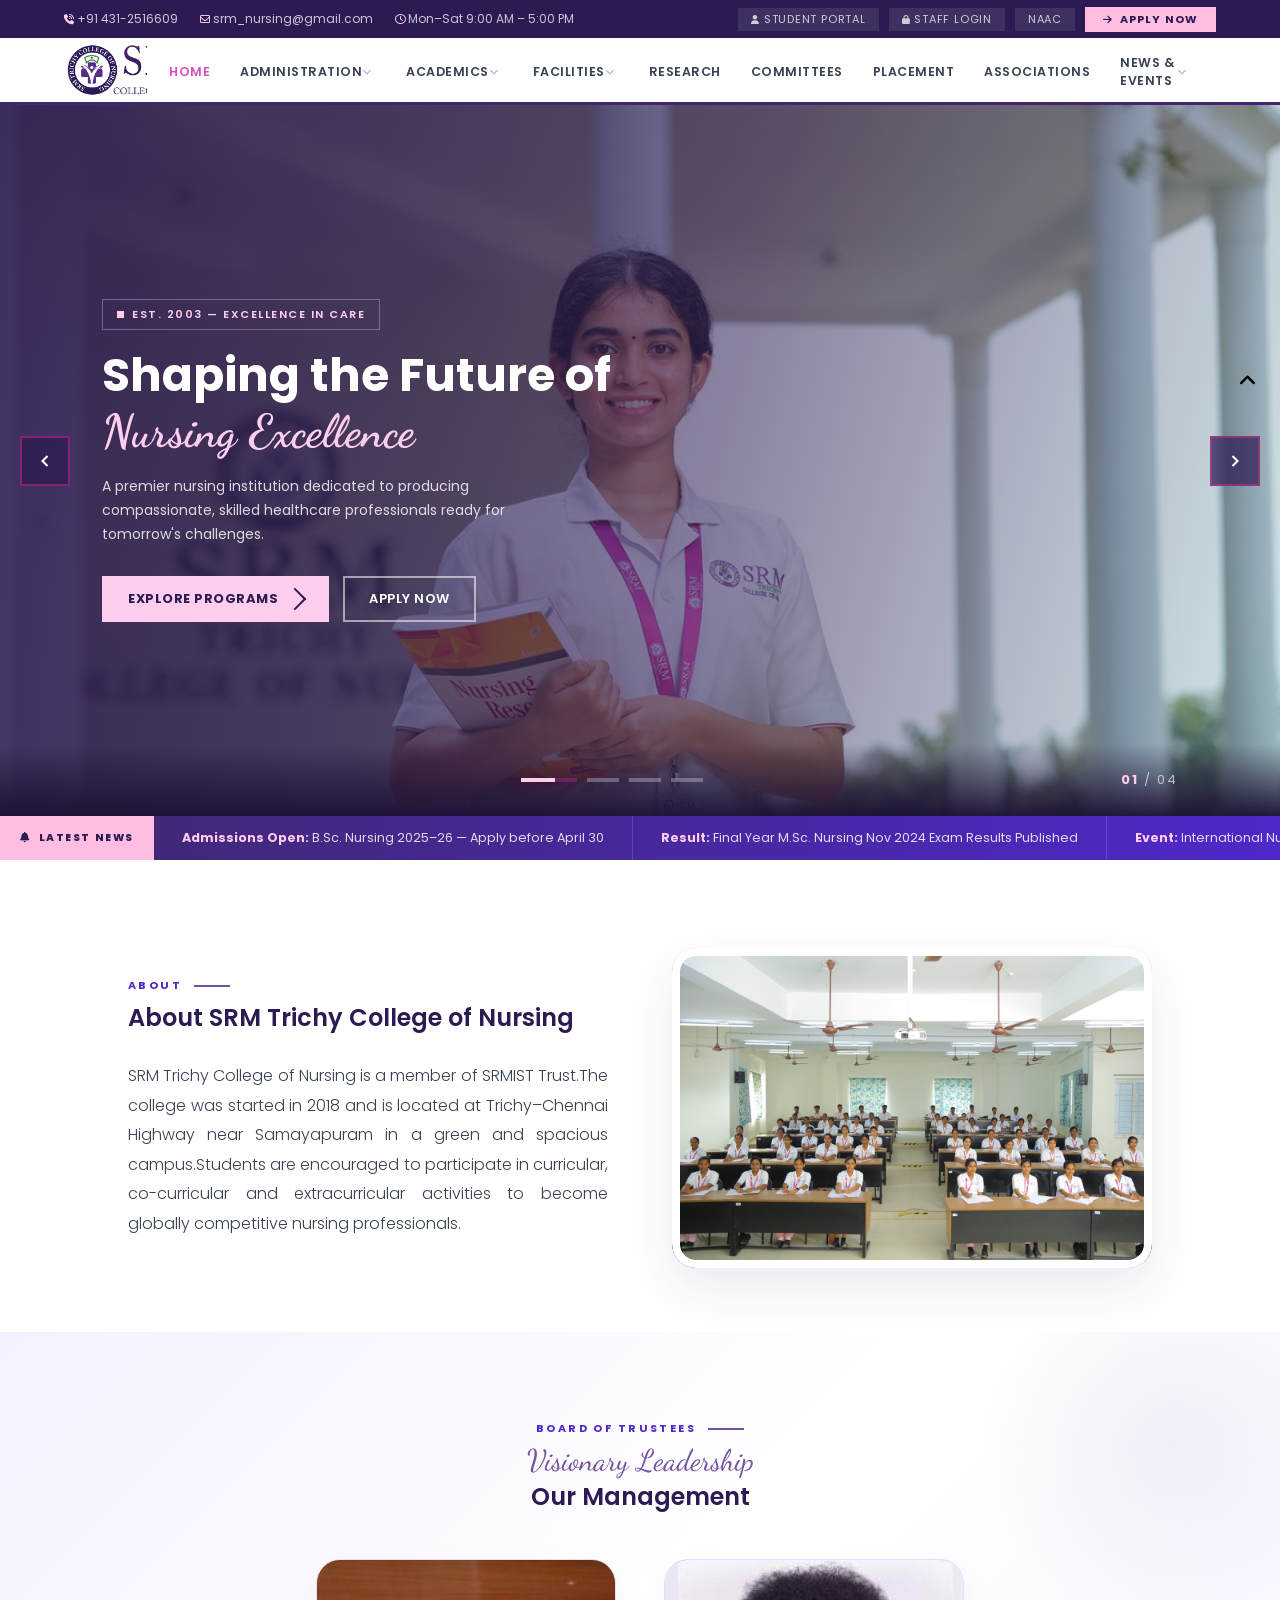
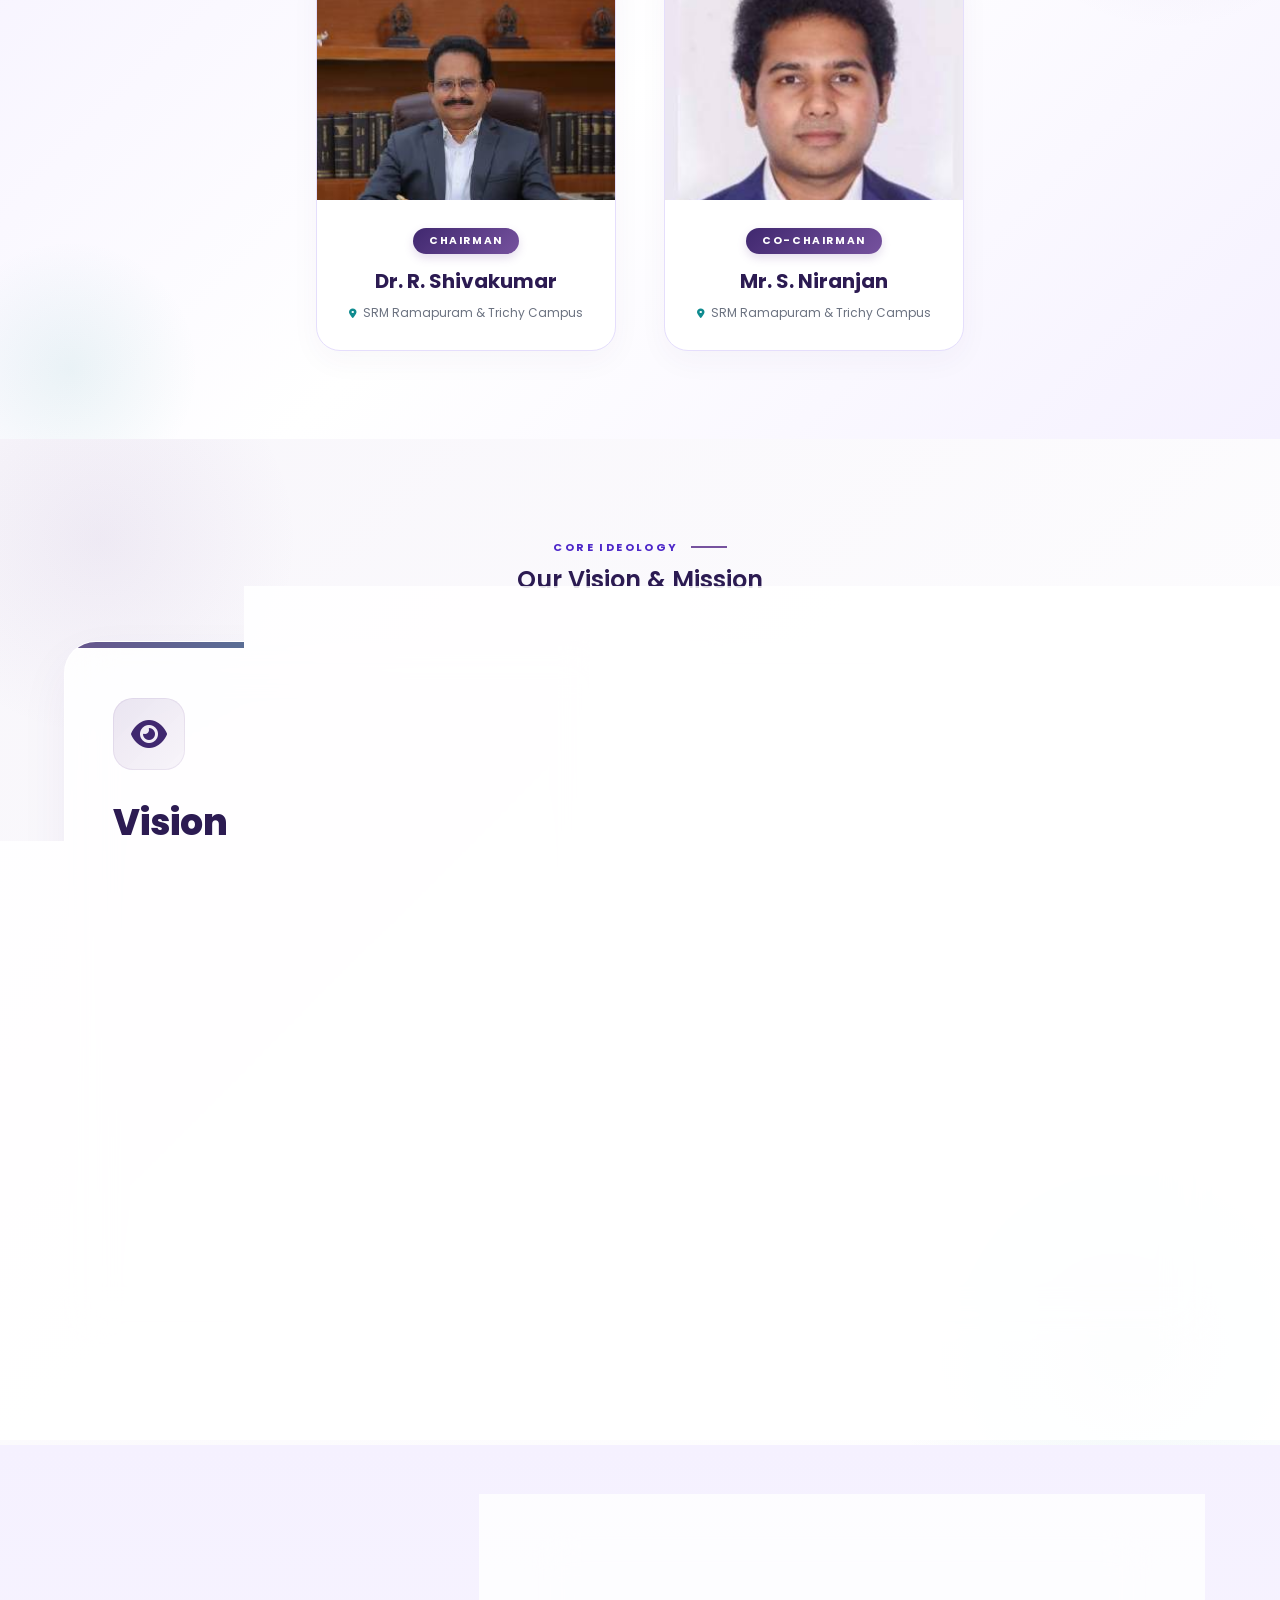
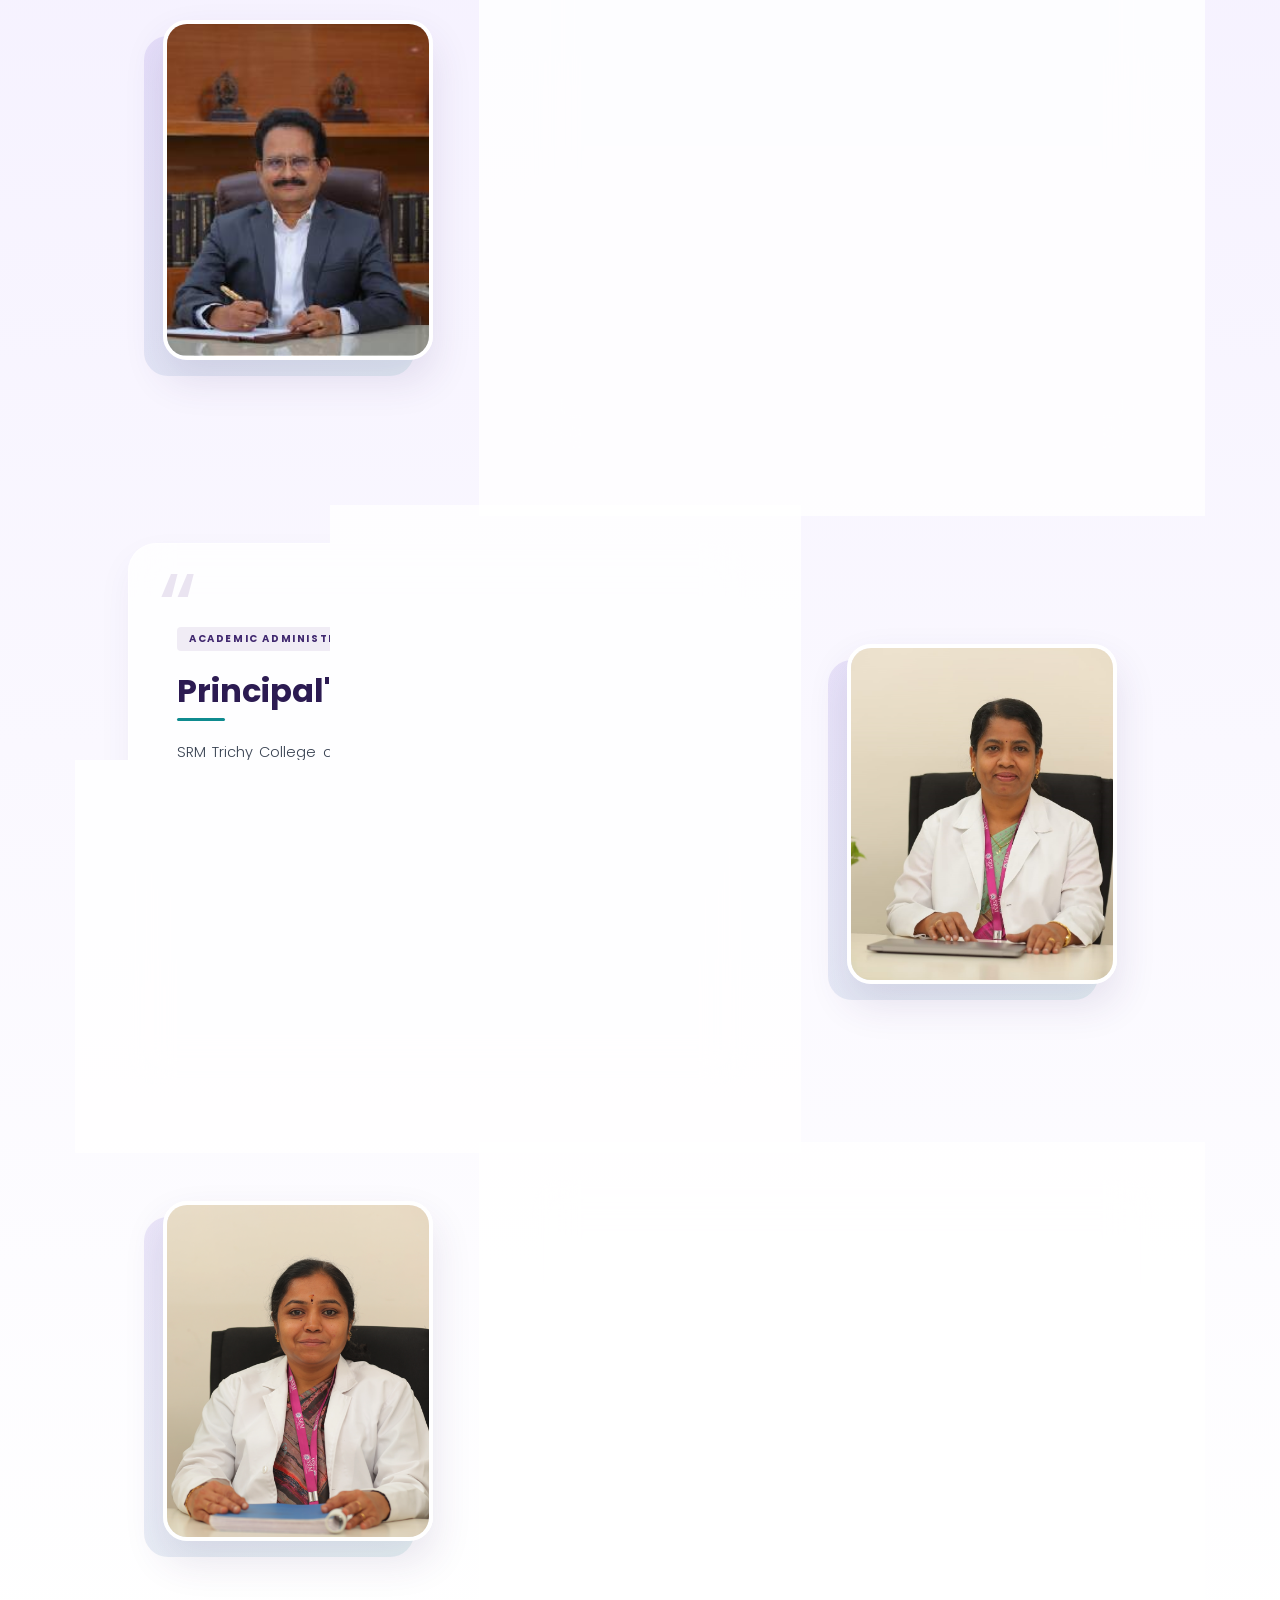
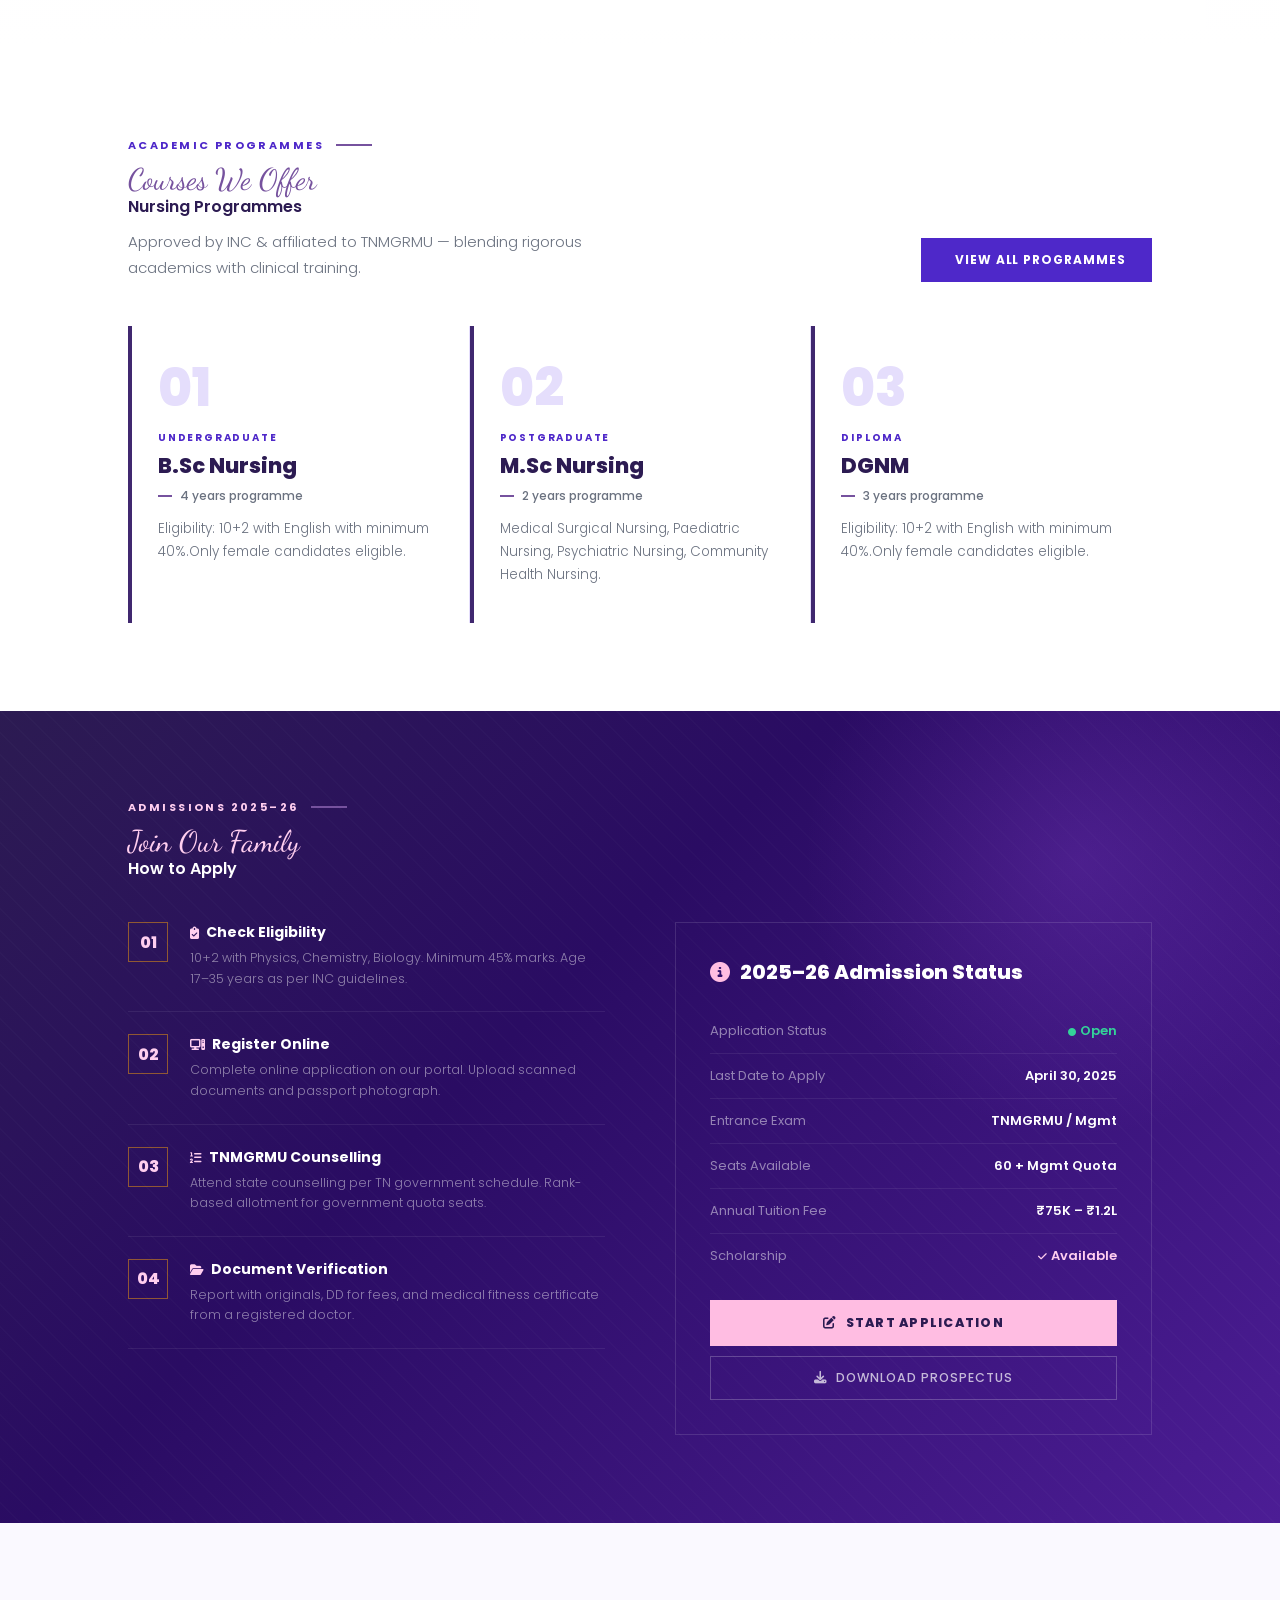
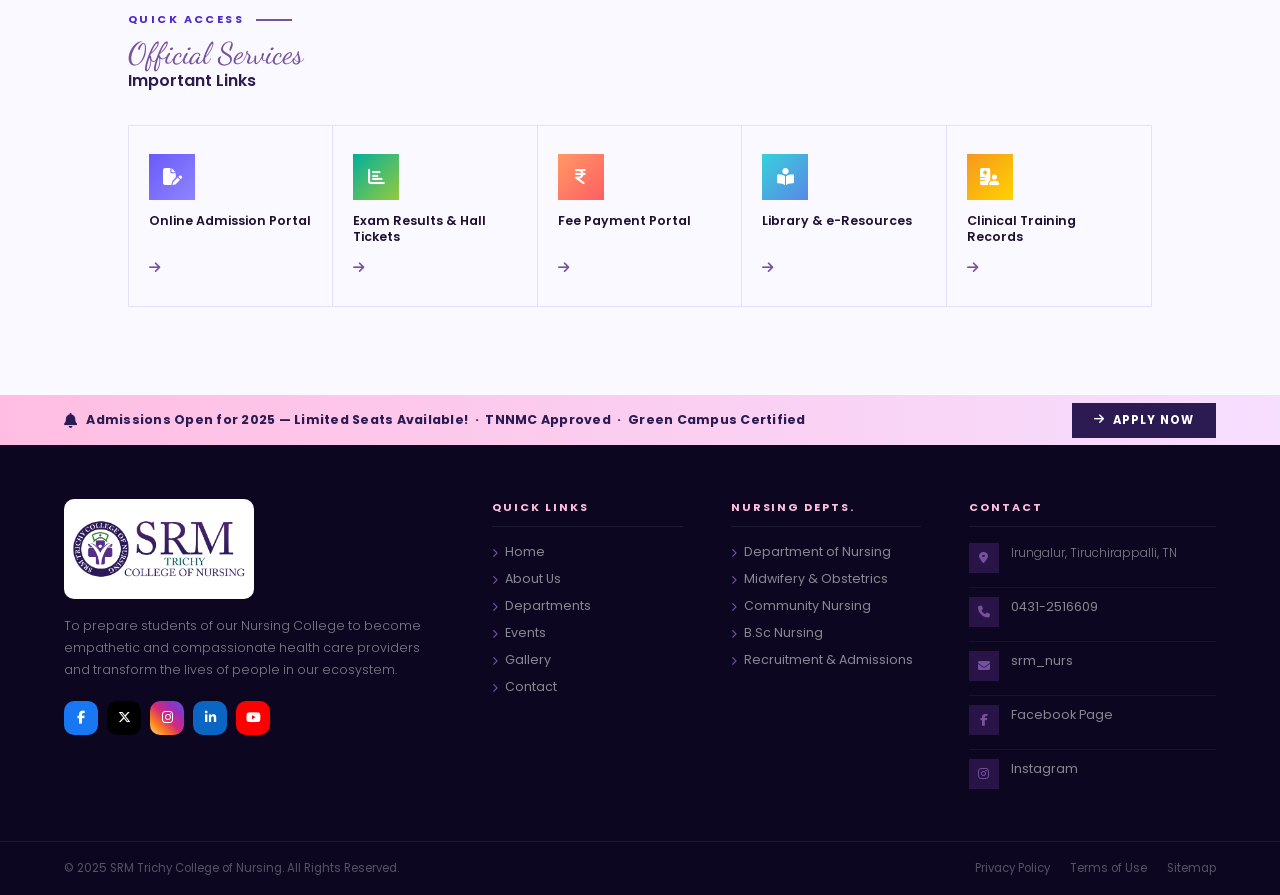
<file: index.html>
<!DOCTYPE html>
<html lang="en">

<head>
  <meta charset="UTF-8">
  <meta name="viewport" content="width=device-width, initial-scale=1.0">
  <title>SRM Trichy College of Nursing</title>
  <link
    href="https://fonts.googleapis.com/css2?family=Poppins:ital,wght@0,300;0,400;0,500;0,600;0,700;0,800;1,300;1,400&family=Dancing+Script:wght@600;700&family=Playfair+Display:ital,wght@0,700;0,800;1,600;1,700&display=swap"
    rel="stylesheet">
  <link
    href="https://fonts.googleapis.com/css2?family=Montserrat+Alternates:ital,wght@0,100;0,200;0,300;0,400;0,500;0,600;0,700;0,800;0,900;1,100;1,200;1,300;1,400;1,500;1,600;1,700;1,800;1,900&display=swap"
    rel="stylesheet">

  <link rel="stylesheet" href="https://cdnjs.cloudflare.com/ajax/libs/font-awesome/6.5.0/css/all.min.css">
  <link rel="fav icon" href="./assets/images/fav.png">
  <link rel="stylesheet" href="./assets/css/common/rootvalue.css">
  <link rel="stylesheet" href="./assets/css/common/header_footer.css">
  <link rel="stylesheet" href="./assets/css/pages/homepage.css">
  <link rel="stylesheet" href="./assets/css/pages/vision_mission.css">
  <link rel="stylesheet" href="./assets/css/pages/about.css">
  <link rel="stylesheet" href="./assets/css/pages/swiper.css">
</head>

<body>

  <!-- TOP BAR -->
  <div class="topbar" id="topBar"></div>

  <nav id="navbar"></nav>

  <div class="mobile-overlay" id="mobileOverlay" onclick="toggleMobileNav()"></div>
  <div class="mobile-nav" id="mobileNav"></div>



  <div class="swiper-root" id="swiper">

    <div class="slides-track" id="track">

      <!-- Slide 1 -->
      <div class="slide active" data-index="0">
        <div class="slide-bg" style="background-image: url('./assets/images/banner/1.JPG');"></div>
        <div class="slide-overlay"></div>
        <div class="slide-content">
          <div class="slide-badge"><span class="slide-dot-accent"></span> Est. 2003 — Excellence in Care</div>
          <h1 class="slide-title">Shaping the Future of<br><span>Nursing Excellence</span></h1>
          <p class="slide-desc">A premier nursing institution dedicated to producing compassionate, skilled healthcare
            professionals ready for tomorrow's challenges.</p>
          <div class="slide-actions">
            <button class="btn-primary">Explore Programs <span class="arrow-icon"></span></button>
            <button class="btn-outline">Apply Now</button>
          </div>
        </div>
      </div>

      <!-- Slide 2 -->
      <div class="slide" data-index="1">
        <div class="slide-bg" style="background-image: url('./assets/images/banner/2.JPG');"></div>
        <div class="slide-overlay"></div>
        <div class="slide-content">
          <div class="slide-badge"><span class="slide-dot-accent"></span> World-Class Facilities</div>
          <h1 class="slide-title">State-of-the-Art<br><span>Clinical Training Labs</span></h1>
          <p class="slide-desc">Hands-on learning with advanced simulation labs, clinical wards, and real hospital
            partnerships that prepare you for every scenario.</p>
          <div class="slide-actions">
            <button class="btn-primary">View Facilities <span class="arrow-icon"></span></button>
            <button class="btn-outline">Take a Tour</button>
          </div>
        </div>
      </div>

      <!-- Slide 3 -->
      <div class="slide" data-index="2">
        <div class="slide-bg" style="background-image: url('./assets/images/banner/3.JPG');"></div>
        <div class="slide-overlay"></div>
        <div class="slide-content">
          <div class="slide-badge"><span class="slide-dot-accent"></span> 98% Placement Rate</div>
          <h1 class="slide-title">From Classroom<br><span>to Career, Seamlessly</span></h1>
          <p class="slide-desc">Our dedicated placement cell connects graduates with top hospitals, clinics, and
            healthcare networks across the country and abroad.</p>
          <div class="slide-actions">
            <button class="btn-primary">Career Outcomes <span class="arrow-icon"></span></button>
            <button class="btn-outline">Meet Alumni</button>
          </div>
        </div>
      </div>

      <!-- Slide 4 -->
      <div class="slide" data-index="3">
        <div class="slide-bg" style="background-image: url('./assets/images/banner/4.JPG');"></div>
        <div class="slide-overlay"></div>
        <div class="slide-content">
          <div class="slide-badge"><span class="slide-dot-accent"></span> Admissions Open 2025</div>
          <h1 class="slide-title">Begin Your Journey<br><span>in Healthcare Today</span></h1>
          <p class="slide-desc">Enroll in our B.Sc, M.Sc Nursing or Post-Basic programs. Limited seats available —
            secure your future in nursing now.</p>
          <div class="slide-actions">
            <button class="btn-primary">Admission Portal <span class="arrow-icon"></span></button>
            <button class="btn-outline">Download Prospectus</button>
          </div>
        </div>
      </div>

    </div>

    <!-- Prev / Next -->
    <button class="nav-btn nav-prev" id="prevBtn" aria-label="Previous slide">
      <svg viewBox="0 0 24 24">
        <polyline points="15 18 9 12 15 6" />
      </svg>
    </button>
    <button class="nav-btn nav-next" id="nextBtn" aria-label="Next slide">
      <svg viewBox="0 0 24 24">
        <polyline points="9 18 15 12 9 6" />
      </svg>
    </button>



    <!-- Bottom bar -->
    <div class="swiper-bottom">
      <div></div>
      <div class="indicators" id="indicators"></div>
      <div class="slide-counter"><span id="curNum">01</span> / 04</div>
    </div>

  </div>




  <div class="marquee-bar">
    <div class="mq-label"><i class="fa-solid fa-bell"></i> Latest News</div>
    <div class="mq-track">
      <div class="mq-inner">
        <span><strong>Admissions Open:</strong> B.Sc. Nursing 2025–26 — Apply before April 30</span>
        <span><strong>Result:</strong> Final Year M.Sc. Nursing Nov 2024 Exam Results Published</span>
        <span><strong>Event:</strong> International Nurses Day — May 12, 2025</span>
        <span><strong>Workshop:</strong> Critical Care Nursing CME — May 20–22</span>
        <span><strong>Scholarship:</strong> Merit-Based Scholarships Available for 2025 Batch</span>
        <span><strong>Placement:</strong> 100% Placement — Apollo, Fortis, AIIMS & more</span>
        <span><strong>Admissions Open:</strong> B.Sc. Nursing 2025–26 — Apply before April 30</span>
        <span><strong>Result:</strong> Final Year M.Sc. Nursing Nov 2024 Exam Results Published</span>
        <span><strong>Event:</strong> International Nurses Day — May 12, 2025</span>
        <span><strong>Workshop:</strong> Critical Care Nursing CME — May 20–22</span>
        <span><strong>Scholarship:</strong> Merit-Based Scholarships Available for 2025 Batch</span>
        <span><strong>Placement:</strong> 100% Placement — Apollo, Fortis, AIIMS & more</span>
      </div>
    </div>
  </div>
  <section class="about-college-section">
    <div class="container">
      <div class="aboutSection">
        <div class="aboutContent">
          <span class="s-eyebrow">About</span>
          <h2 class="s-title">About SRM Trichy College of Nursing</h2>
          <p>SRM Trichy College of Nursing is a member of SRMIST Trust.The college was started in 2018 and is located at
            Trichy–Chennai Highway near Samayapuram in a green and spacious campus.Students are encouraged to
            participate in curricular, co-curricular and extracurricular activities to become globally competitive
            nursing professionals.</p>
        </div>
        <div class="aboutimage">
          <img src="./assets/images/banner/3.JPG" alt="">
        </div>
      </div>
    </div>
  </section>

  <section class="management-section">
    <div class="s-eyebrow" style="justify-content: center; margin-bottom: 8px;">Board of Trustees</div>
    <div class="s-cursive" style="text-align: center; margin-bottom: 8px;">Visionary Leadership</div>
    <h2 class="s-title" style="text-align: center; margin-bottom: 40px;">Our Management</h2>
    <div class="management-grid">
      <div class="management-card">
        <div class="content">
          <div class="img">
            <img src="./assets/images/leaders/chairman.jpg" alt="Dr. R. Shivakumar">
          </div>
          <div class="details">
            <p class="designation-badge">Chairman</p>
            <h3>Dr. R. Shivakumar</h3>
            <p class="campus-info">SRM Ramapuram & Trichy Campus</p>
          </div>
        </div>
      </div>
      <div class="management-card">
        <div class="content">
          <div class="img">
            <img src="./assets/images/leaders/co_chairman.jpg" alt="Mr. S. Niranjan">
          </div>
          <div class="details">
            <p class="designation-badge">Co-Chairman</p>
            <h3>Mr. S. Niranjan</h3>
            <p class="campus-info">SRM Ramapuram & Trichy Campus</p>
          </div>
        </div>
      </div>
    </div>
  </section>

  <section class="vision-mission">
    <div class="vm-heading-wrap" style="text-align: center; margin-bottom: 48px;">
      <div class="s-eyebrow" style="justify-content: center;">Core Ideology</div>
      <h2 class="s-title">Our Vision & Mission</h2>
    </div>
    <div class="combineDiv">
      <div class="vision-card">
        <div class="icon-wrap"><i class="fa-solid fa-eye"></i></div>
        <h2 class="s-title">Vision</h2>
        <p>To prepare students to become empathetic, dedicated and compassionate healthcare providers and make the institution known for its research skills that transform lives.</p>
      </div>
      <div class="mission-card">
        <div class="icon-wrap"><i class="fa-solid fa-bullseye"></i></div>
        <h2 class="s-title">Mission</h2>
        <ul class="mission-list">
          <li><i class="fa-solid fa-circle-check"></i><span>Promote high quality education with global outlook.</span></li>
          <li><i class="fa-solid fa-circle-check"></i><span>Encourage lifelong learning and professional development.</span></li>
          <li><i class="fa-solid fa-circle-check"></i><span>Foster innovative research benefiting humanity.</span></li>
          <li><i class="fa-solid fa-circle-check"></i><span>Create compassionate healthcare providers for society.</span></li>
          <li><i class="fa-solid fa-circle-check"></i><span>Develop leadership and self motivation among students.</span></li>
        </ul>
      </div>
    </div>
  </section>

  <section class="leader-section">
    <!-- Chairman -->
    <div class="leader-card">
      <div class="leader-image">
        <div class="portrait-frame">
          <img src="./assets/images/leaders/chairman.jpg" alt="Dr. R. Shivakumar">
        </div>
      </div>

      <div class="leader-content">
        <div class="desk-tag">Leadership Insights</div>
        <h2>Chairman's Desk</h2>
        <p>It's my immense pleasure to welcome you all to SRM TRICHY COLLEGE OF NURSING and I am happy to mention that it has set new standards in self-reliance. Nurses competence is based on the knowledge and skill taught to them that enable the students to acquire the knowledge, and attitudes for providing nursing care. We are conscious in our responsibility and accountable to deliver competency based multi-disciplinary learning program to equip the students to meet the present and future challenges.</p>
        <div class="leader-expanded-content">
          <p>They receive care giving, and the hospital environment plans are made for them to visit the hospital and to get acquainted with the clinical learning environment before they begin the actual internship. In SRM TRICHY CAMPUS the students are encouraged to involve in various co-curricular, extra-curricular activities, and community service have donned the mantle successfully and also helps to explore themselves from within, to develop themselves physically, mentally, intellectually and spiritually.</p>
          <p>When they leave, they shape themselves known as a good human being, a true nurse with a spirit of love, share and care, and fully equipped with all the skills to face the challenges that would await for them in the open world. I would like to appreciate the faculty members who use active and collaborative learning techniques. Engage students in experiences, and emphasize higher-order cognitive activities.</p>
          <p>The students those who got admission are fortunate to have been blessed with the opportunity of receiving education and spending their formative years in the beautiful SRM TRICHY CAMPUS where nature abounds in its full glory. We encourage the students to make the optimum use of the facilities available here for their growth and learning.</p>
          <div class="leader-quote">
            <i class="fa-solid fa-quote-left"></i>
            <blockquote>The Future belongs to those who prepare for it today.</blockquote>
            <cite>— Malcolm X</cite>
          </div>
        </div>
        <button class="read-more-btn" onclick="toggleReadMore(this)">Read More <i class="fa-solid fa-chevron-down"></i></button>
      </div>
    </div>

    <!-- Principal -->
    <div class="leader-card reverse">
      <div class="leader-image">
        <div class="portrait-frame">
          <img src="./assets/images/leaders/principal.jpeg" alt="Principal">
        </div>
      </div>

      <div class="leader-content">
        <div class="desk-tag">Academic Administration</div>
        <h2>Principal's Desk</h2>
        <p>SRM Trichy College of Nursing is a unit of SRM IST Trust, our college is located in healthy and ecofriendly campus and credit goes to our honorable Chairman and other elite college management. We believe that Modern Nursing has evolved from the era of Florence nightingale, since the nursing profession firmly holds its noble values of love, care and compassion. We strongly acknowledge that Nursing students are accountable &amp; responsible for rendering high quality nursing care, thus we appoint highly qualified &amp; committed Faculty to provide knowledge and skill needed to the students in meeting the today’s challenges.</p>
        <div class="leader-expanded-content">
          <p>Hands on clinical experience that our students receive in the 1575 bedded parent hospital within the same premises is an added advantage to all the students studying here. Our students are given the opportunity to strengthen their problem solving skills and critical thinking abilities. They are proactively involved in the community outreach activities in the prevention of illness among the public.</p>
          <p>Our institution is very unique in imparting knowledge and skill in the scope of clinical research. We motivate our students and faculty to involve themselves in adapting latest strategies in health care arena. I am sure that SRMTCON graduates will develop not only good personality but with grandeur of cognition, kind and proper attitude. As the Principal of this college I am sure and looking forward to see our institute to be recognized as one of the premier Nursing institution in our country.</p>
          <p>Our college is very distinct in the provision of knowledge &amp; practical expertise in the area of Clinical Research and Development. We encourage our faculty &amp; students to take an active lead in adopting innovative strategies of health. I am confident that SRM Trichy College of Nursing will be beacon of light guiding the destiny of its students, with radiating kindness &amp; compassion in its pursuit of academic excellence &amp; execution of clinical care.</p>
        </div>
        <button class="read-more-btn" onclick="toggleReadMore(this)">Read More <i class="fa-solid fa-chevron-down"></i></button>
      </div>
    </div>

    <!-- Vice Principal -->
    <div class="leader-card">
      <div class="leader-image">
        <div class="portrait-frame">
          <img src="./assets/images/leaders/vp.png" alt="Vice Principal">
        </div>
      </div>

      <div class="leader-content">
        <div class="desk-tag">Student Development</div>
        <h2>Vice Principal’s Desk</h2>
        <p>I am honored to share this message and highlight our college's dedication to fostering academic excellence, character development, and a nurturing environment for all.</p>
        <div class="leader-expanded-content">
          <p>Our institution thrives on dedication from our talented staff, supportive parents, and enthusiastic students. We emphasize holistic growth through innovative teaching, moral values and a love for learning that prepares students for future success.</p>
          <p>I extend sincere gratitude to all management members and principal for their guidance. The team for their unwavering support, and students for embodying our motto of academic excellence. Together, let’s continue shining highly in this journey of education and discovery.</p>
        </div>
        <button class="read-more-btn" onclick="toggleReadMore(this)">Read More <i class="fa-solid fa-chevron-down"></i></button>
      </div>
    </div>
  </section>
  <!-- MARQUEE -->




  <!-- PROGRAMMES -->
  <section class="programmes">
    <div class="prog-hdr">
      <div>
        <div class="s-eyebrow">Academic Programmes</div>
        <div class="s-cursive">Courses We Offer</div>
        <div class="s-title">Nursing Programmes</div>
        <p class="s-sub">Approved by INC & affiliated to TNMGRMU — blending rigorous academics with clinical training.
        </p>
      </div>
      <a href="#" class="prog-view-all">
        <i class="fa-solid fa-grid-2"></i> View All Programmes
      </a>
    </div>
    <div class="prog-grid">
      <a class="prog-card" href="#">
        <div class="prog-num">01</div>
        <div class="prog-badge">Undergraduate</div>
        <div class="prog-name">B.Sc Nursing</div>
        <div class="prog-dur">4 years programme</div>
        <p class="prog-desc">Eligibility: 10+2 with English with minimum 40%.Only female candidates eligible.</p>
      </a>
      <a class="prog-card" href="#">
        <div class="prog-num">02</div>
        <div class="prog-badge">Postgraduate</div>
        <div class="prog-name">M.Sc Nursing</div>
        <div class="prog-dur">2 years programme</div>
        <p class="prog-desc">Medical Surgical Nursing, Paediatric Nursing, Psychiatric Nursing, Community Health
          Nursing.</p>
      </a>
      <a class="prog-card" href="#">
        <div class="prog-num">03</div>
        <div class="prog-badge">Diploma</div>
        <div class="prog-name">DGNM</div>
        <div class="prog-dur">3 years programme</div>
        <p class="prog-desc">Eligibility: 10+2 with English with minimum 40%.Only female candidates eligible.</p>
      </a>

    </div>
  </section>

  <!-- ADMISSIONS -->
  <section class="admissions">
    <div class="adm-glow"></div>
    <div class="adm-inner">
      <div>
        <div class="s-eyebrow">Admissions 2025–26</div>
        <div class="s-cursive">Join Our Family</div>
        <div class="s-title">How to Apply</div>
      </div>
      <div class="adm-grid">
        <div>
          <div class="adm-step">
            <div class="adm-num">01</div>
            <div>
              <h4><i class="fa-solid fa-clipboard-check"></i>Check Eligibility</h4>
              <p>10+2 with Physics, Chemistry, Biology. Minimum 45% marks. Age 17–35 years as per INC guidelines.</p>
            </div>
          </div>
          <div class="adm-step">
            <div class="adm-num">02</div>
            <div>
              <h4><i class="fa-solid fa-computer"></i>Register Online</h4>
              <p>Complete online application on our portal. Upload scanned documents and passport photograph.</p>
            </div>
          </div>
          <div class="adm-step">
            <div class="adm-num">03</div>
            <div>
              <h4><i class="fa-solid fa-list-ol"></i>TNMGRMU Counselling</h4>
              <p>Attend state counselling per TN government schedule. Rank-based allotment for government quota seats.
              </p>
            </div>
          </div>
          <div class="adm-step">
            <div class="adm-num">04</div>
            <div>
              <h4><i class="fa-solid fa-folder-open"></i>Document Verification</h4>
              <p>Report with originals, DD for fees, and medical fitness certificate from a registered doctor.</p>
            </div>
          </div>
        </div>
        <div>
          <div class="adm-box">
            <div class="adm-box-title"><i class="fa-solid fa-circle-info"></i>2025–26 Admission Status</div>
            <div class="adm-row"><span class="adm-key">Application Status</span><span class="adm-val open"><i
                  class="fa-solid fa-circle"></i>Open</span></div>
            <div class="adm-row"><span class="adm-key">Last Date to Apply</span><span class="adm-val">April 30,
                2025</span></div>
            <div class="adm-row"><span class="adm-key">Entrance Exam</span><span class="adm-val">TNMGRMU / Mgmt</span>
            </div>
            <div class="adm-row"><span class="adm-key">Seats Available</span><span class="adm-val">60 + Mgmt
                Quota</span></div>
            <div class="adm-row"><span class="adm-key">Annual Tuition Fee</span><span class="adm-val">₹75K –
                ₹1.2L</span></div>
            <div class="adm-row"><span class="adm-key">Scholarship</span><span class="adm-val doc"><i
                  class="fa-solid fa-check"></i>Available</span></div>
            <a href="#" class="btn-adm-gold"><i class="fa-solid fa-pen-to-square"></i> Start Application</a>
            <a href="#" class="btn-adm-out"><i class="fa-solid fa-download"></i> Download Prospectus</a>
          </div>
        </div>
      </div>
    </div>
  </section>
  <!-- QUICK LINKS -->
  <section class="quicklinks">
    <div class="s-eyebrow">Quick Access</div>
    <div class="s-cursive">Official Services</div>
    <div class="s-title">Important Links</div>
    <div class="ql-grid">
      <a class="ql-item" href="#">
        <div class="ql-icon-wrap"><i class="fa-solid fa-file-pen"></i></div>
        <div class="ql-label">Online Admission Portal</div>
        <div class="ql-arr"><i class="fa-solid fa-arrow-right"></i></div>
      </a>
      <a class="ql-item" href="#">
        <div class="ql-icon-wrap"><i class="fa-solid fa-chart-bar"></i></div>
        <div class="ql-label">Exam Results & Hall Tickets</div>
        <div class="ql-arr"><i class="fa-solid fa-arrow-right"></i></div>
      </a>
      <a class="ql-item" href="#">
        <div class="ql-icon-wrap"><i class="fa-solid fa-indian-rupee-sign"></i></div>
        <div class="ql-label">Fee Payment Portal</div>
        <div class="ql-arr"><i class="fa-solid fa-arrow-right"></i></div>
      </a>
      <a class="ql-item" href="#">
        <div class="ql-icon-wrap"><i class="fa-solid fa-book-open-reader"></i></div>
        <div class="ql-label">Library & e-Resources</div>
        <div class="ql-arr"><i class="fa-solid fa-arrow-right"></i></div>
      </a>
      <a class="ql-item" href="#">
        <div class="ql-icon-wrap"><i class="fa-solid fa-hospital-user"></i></div>
        <div class="ql-label">Clinical Training Records</div>
        <div class="ql-arr"><i class="fa-solid fa-arrow-right"></i></div>
      </a>
    </div>
  </section>




  <!-- Social Toggle Button -->
  <div class="social-toggle" id="social_toggle"></div>
  <footer id="myFooter"></footer>
  <script src="./assets/js/toggleBar.js"></script>
  <script src="./assets/js/header.js"></script>
  <script src="./assets/js/script.js"></script>
  <script src="./assets/js/swiper.js"></script>
</body>

</html>
</file>
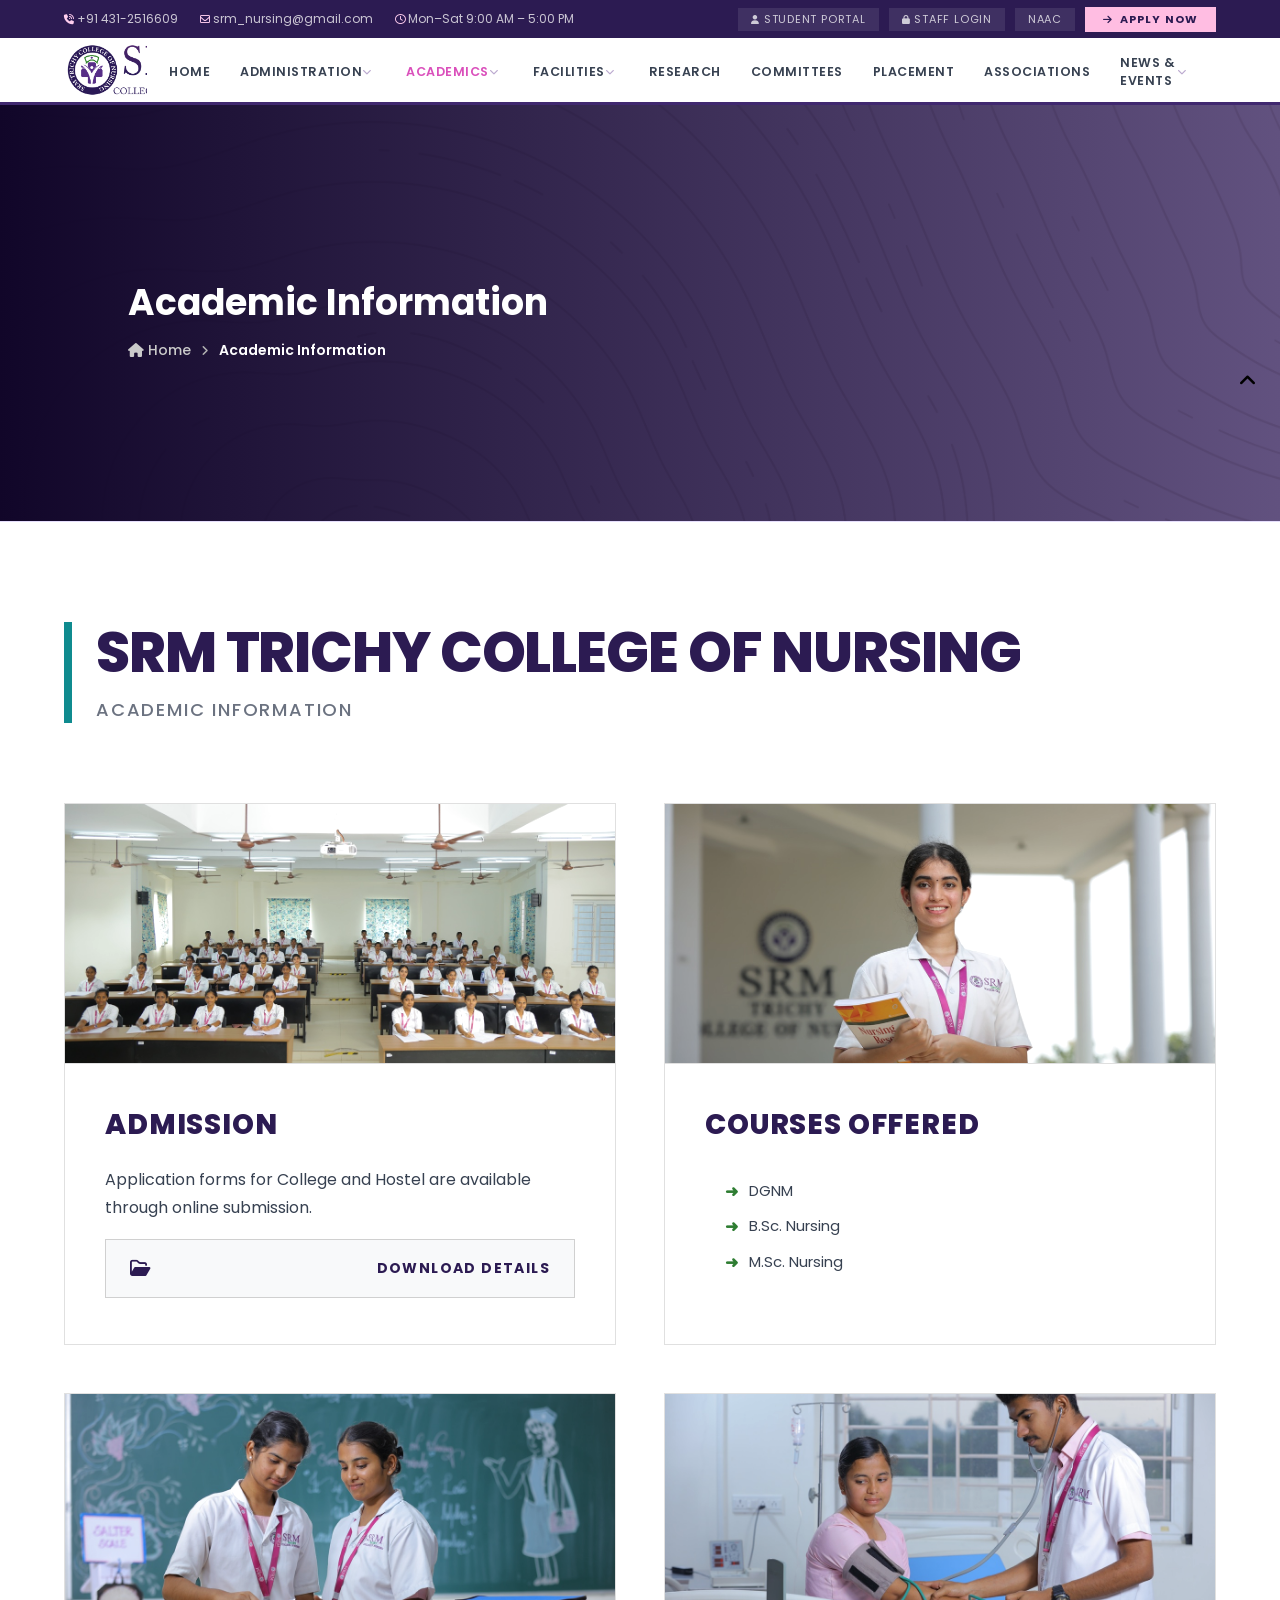
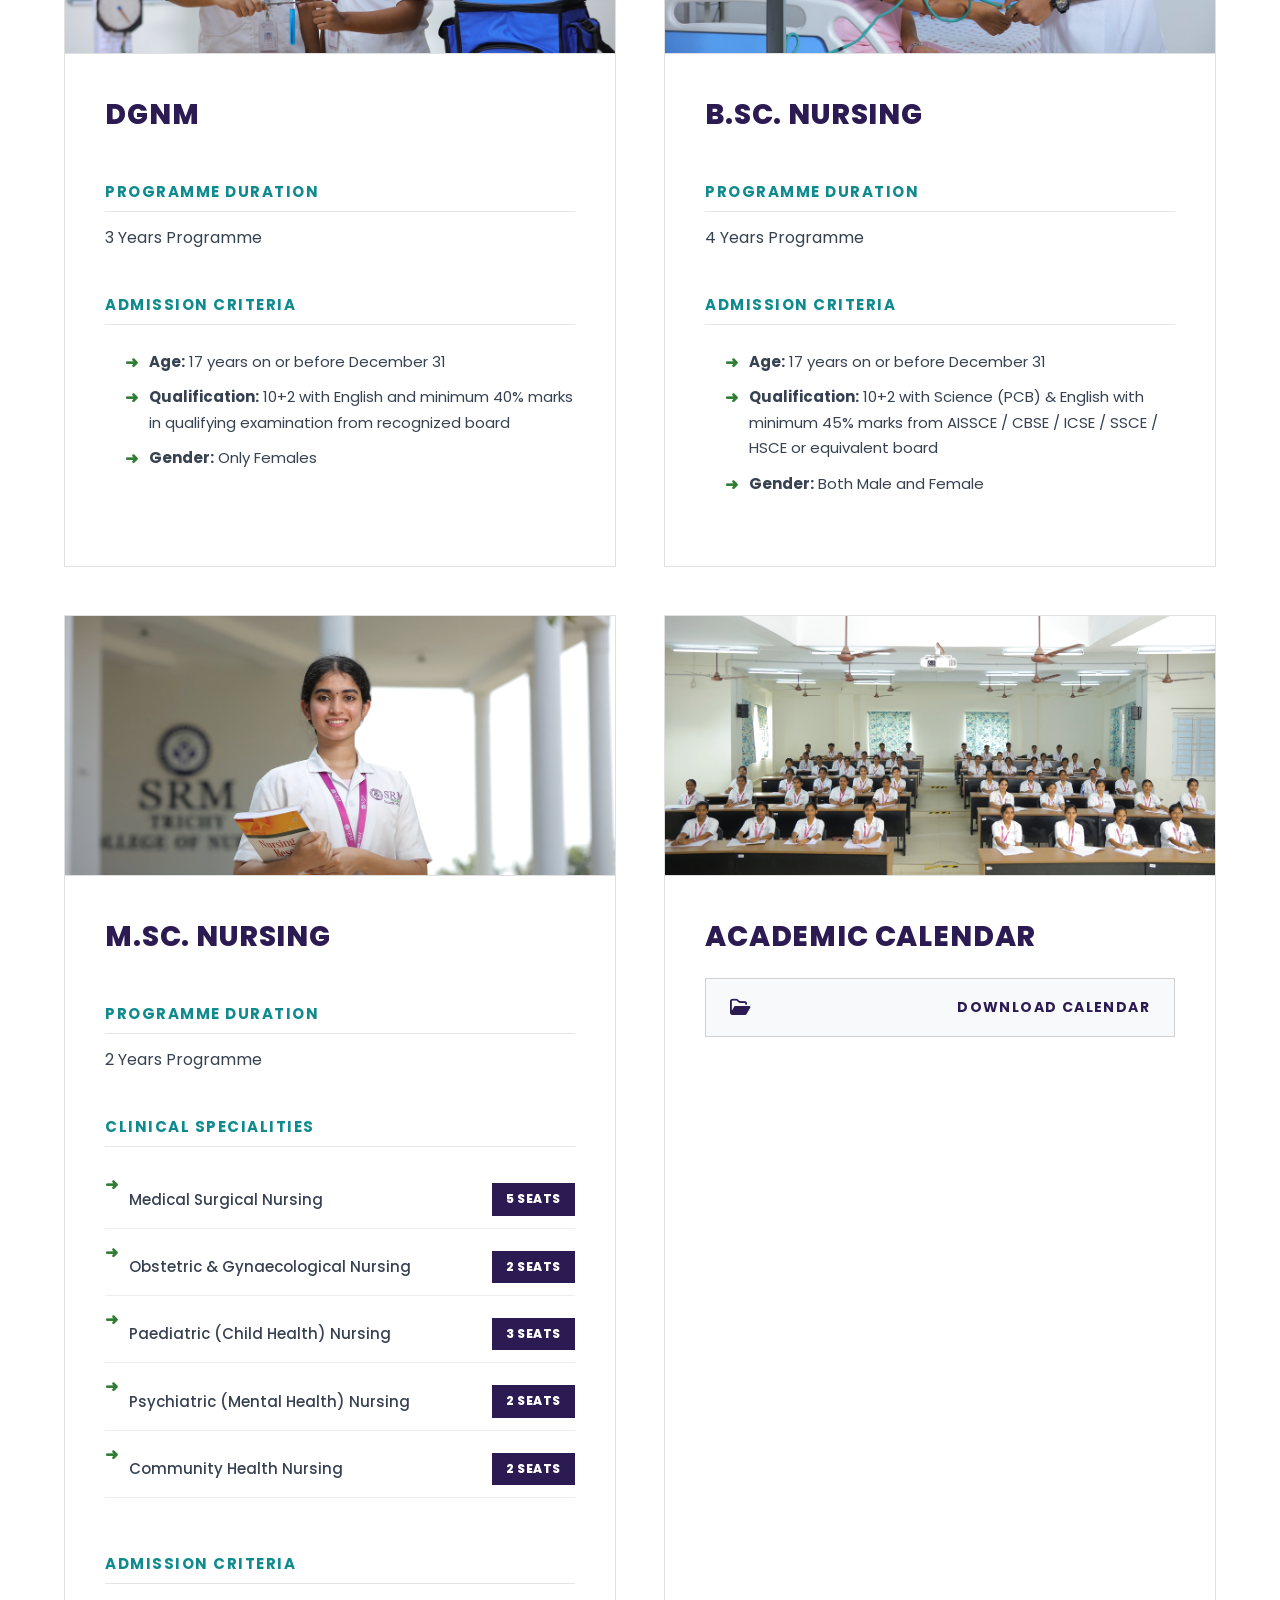
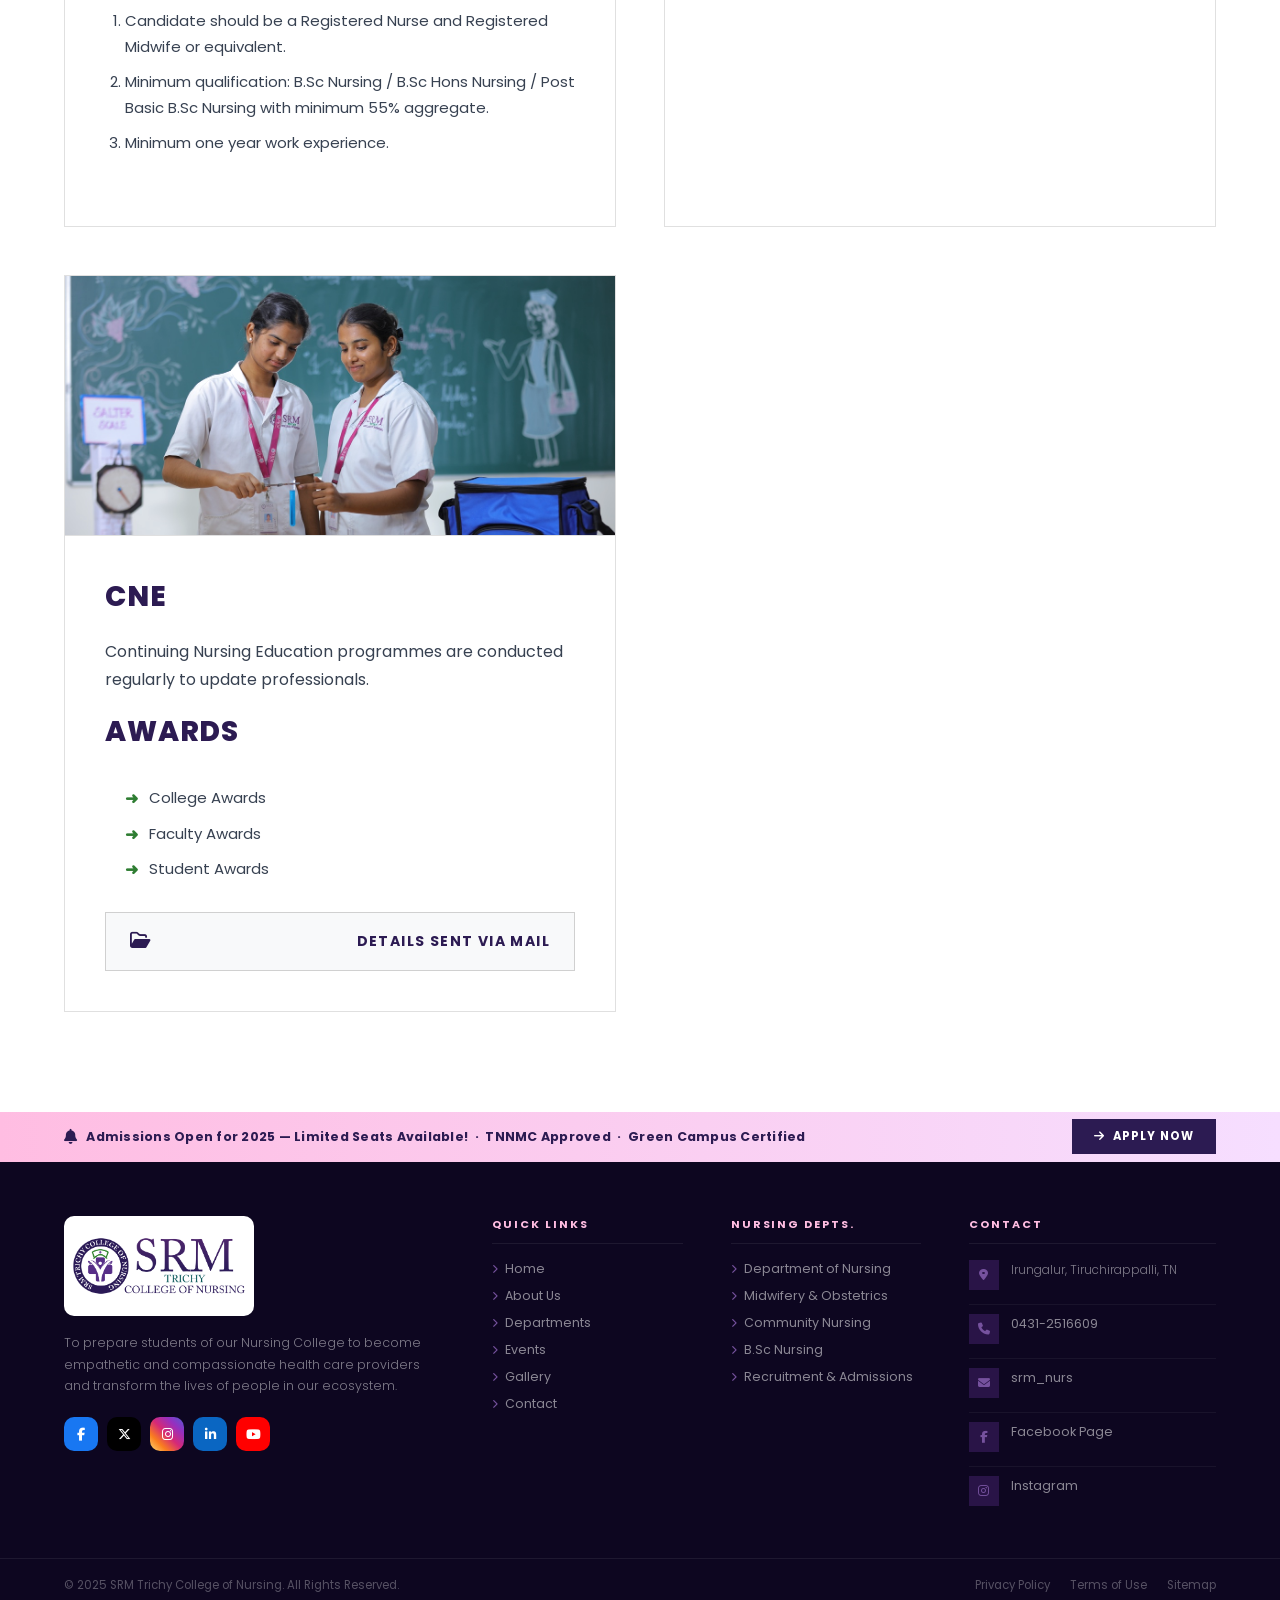
<file: academics.html>
﻿<!DOCTYPE html>
<html lang="en">
<head>
<meta charset="UTF-8">
<meta name="viewport" content="width=device-width, initial-scale=1.0">
<title>SRM Trichy College of Nursing</title>
<link href="https://fonts.googleapis.com/css2?family=Poppins:ital,wght@0,300;0,400;0,500;0,600;0,700;0,800;1,300;1,400&family=Dancing+Script:wght@600;700&family=Playfair+Display:ital,wght@0,700;0,800;1,600;1,700&display=swap" rel="stylesheet">
<link href="https://fonts.googleapis.com/css2?family=Turret+Road:wght@200;300;400;500;700;800&display=swap" rel="stylesheet">

<link rel="stylesheet" href="https://cdnjs.cloudflare.com/ajax/libs/font-awesome/6.5.0/css/all.min.css">
<link rel="fav icon" href="./assets/images/fav.png">
<link rel="stylesheet" href="./assets/css/common/rootvalue.css">
<link rel="stylesheet" href="./assets/css/common/header_footer.css">
<link rel="stylesheet" href="./assets/css/pages/academics.css">
</head>
<body>
<!-- TOP BAR -->
<div class="topbar" id="topBar"></div>

<nav id="navbar"></nav>

<div class="mobile-overlay" id="mobileOverlay" onclick="toggleMobileNav()"></div>
<div class="mobile-nav" id="mobileNav"></div>
<section class="breadcrumb">
  <div class="breadcrumb-container">
    
    <h1 class="breadcrumb-title">Academic Information</h1>

    <div class="breadcrumb-nav">
      <a href="index.html"><i class="fa-solid fa-house"></i> Home</a>
      <span class="bc-sep"><i class="fa-solid fa-angle-right"></i></span>
      <span class="bc-active">Academic Information</span>
    </div>

  </div>
</section>
<section class="acad-section">
  <div class="acad-container">
    <div class="acad-title-main">
      <h1>SRM Trichy College of Nursing</h1>
      <p>Academic Information</p>
    </div>
    <div class="acad-grid">
      <!-- ADMISSION -->
      <div class="acad-card">
        <div class="acad-card-img">
          <img src="./assets/images/banner/3.JPG" alt="Admission">
        </div>
        <div class="acad-card-content">
          <h2>Admission</h2>
          <p>Application forms for College and Hostel are available through online submission.</p>
          <a href="./assets/pdf/ADMISSION.pdf" target="_blank">
            <div class="acad-download"><i class="fa-regular fa-folder-open"></i> Download Details</div>
          </a>
        </div>
      </div>

      <!-- COURSES OFFERED -->
      <div class="acad-card">
        <div class="acad-card-img">
          <img src="./assets/images/banner/1.JPG" alt="Courses Offered">
        </div>
        <div class="acad-card-content">
          <h2>Courses Offered</h2>
          <ul>
            <li>DGNM</li>
            <li>B.Sc. Nursing</li>
            <li>M.Sc. Nursing</li>
          </ul>
        </div>
      </div>

      <!-- DGNM -->
      <div class="acad-card">
        <div class="acad-card-img">
          <img src="./assets/images/banner/2.JPG" alt="DGNM">
        </div>
        <div class="acad-card-content">
          <h2>DGNM</h2>
          <h3>Programme Duration</h3>
          <p>3 Years Programme</p>
          <h3>Admission Criteria</h3>
          <ul>
            <li><strong>Age:</strong> 17 years on or before December 31</li>
            <li><strong>Qualification:</strong> 10+2 with English and minimum 40% marks in qualifying examination from recognized board</li>
            <li><strong>Gender:</strong> Only Females</li>
          </ul>
        </div>
      </div>

      <!-- BSC NURSING -->
      <div class="acad-card">
        <div class="acad-card-img">
          <img src="./assets/images/banner/4.JPG" alt="B.Sc. Nursing">
        </div>
        <div class="acad-card-content">
          <h2>B.Sc. Nursing</h2>
          <h3>Programme Duration</h3>
          <p>4 Years Programme</p>
          <h3>Admission Criteria</h3>
          <ul>
            <li><strong>Age:</strong> 17 years on or before December 31</li>
            <li><strong>Qualification:</strong> 10+2 with Science (PCB) & English with minimum 45% marks from AISSCE / CBSE / ICSE / SSCE / HSCE or equivalent board</li>
            <li><strong>Gender:</strong> Both Male and Female</li>
          </ul>
        </div>
      </div>

      <!-- MSC NURSING -->
      <div class="acad-card">
        <div class="acad-card-img">
          <img src="./assets/images/banner/1.JPG" alt="M.Sc. Nursing">
        </div>
        <div class="acad-card-content">
          <h2>M.Sc. Nursing</h2>
          <h3>Programme Duration</h3>
          <p>2 Years Programme</p>
          <h3>Clinical Specialities</h3>
          <ul class="acad-speciality">
            <li>Medical Surgical Nursing <span>5 Seats</span></li>
            <li>Obstetric & Gynaecological Nursing <span>2 Seats</span></li>
            <li>Paediatric (Child Health) Nursing <span>3 Seats</span></li>
            <li>Psychiatric (Mental Health) Nursing <span>2 Seats</span></li>
            <li>Community Health Nursing <span>2 Seats</span></li>
          </ul>
          <h3>Admission Criteria</h3>
          <ol>
            <li>Candidate should be a Registered Nurse and Registered Midwife or equivalent.</li>
            <li>Minimum qualification: B.Sc Nursing / B.Sc Hons Nursing / Post Basic B.Sc Nursing with minimum 55% aggregate.</li>
            <li>Minimum one year work experience.</li>
          </ol>
        </div>
      </div>

      <!-- ACADEMIC CALENDAR -->
      <div class="acad-card">
        <div class="acad-card-img">
          <img src="./assets/images/banner/3.JPG" alt="Academic Calendar">
        </div>
        <div class="acad-card-content">
          <h2>Academic Calendar</h2>
          <a href="./assets/pdf/Academic Calendar 2026.pdf" target="_blank">
            <div class="acad-download"><i class="fa-regular fa-folder-open"></i> Download Calendar</div>
          </a>
        </div>
      </div>

      <!-- EVENTS & AWARDS -->
      <div class="acad-card">
        <div class="acad-card-img">
          <img src="./assets/images/banner/2.JPG" alt="Events & Awards">
        </div>
        <div class="acad-card-content">
          <h2>CNE</h2>
          <p>Continuing Nursing Education programmes are conducted regularly to update professionals.</p>
          <h2>Awards</h2>
          <ul>
            <li>College Awards</li>
            <li>Faculty Awards</li>
            <li>Student Awards</li>
          </ul>
          <div class="acad-download"><i class="fa-regular fa-folder-open"></i> Details Sent via Mail</div>
        </div>
      </div>
    </div>
  </div>
</section>
<!-- FOOTER -->
<div class="social-toggle" id="social_toggle"></div>
<!-- FOOTER -->
<footer id="myFooter"></footer>
<script src="./assets/js/toggleBar.js"></script>

<script src="./assets/js/header.js"></script>
<script src="./assets/js/script.js"></script>
</body>
</html>
</file>
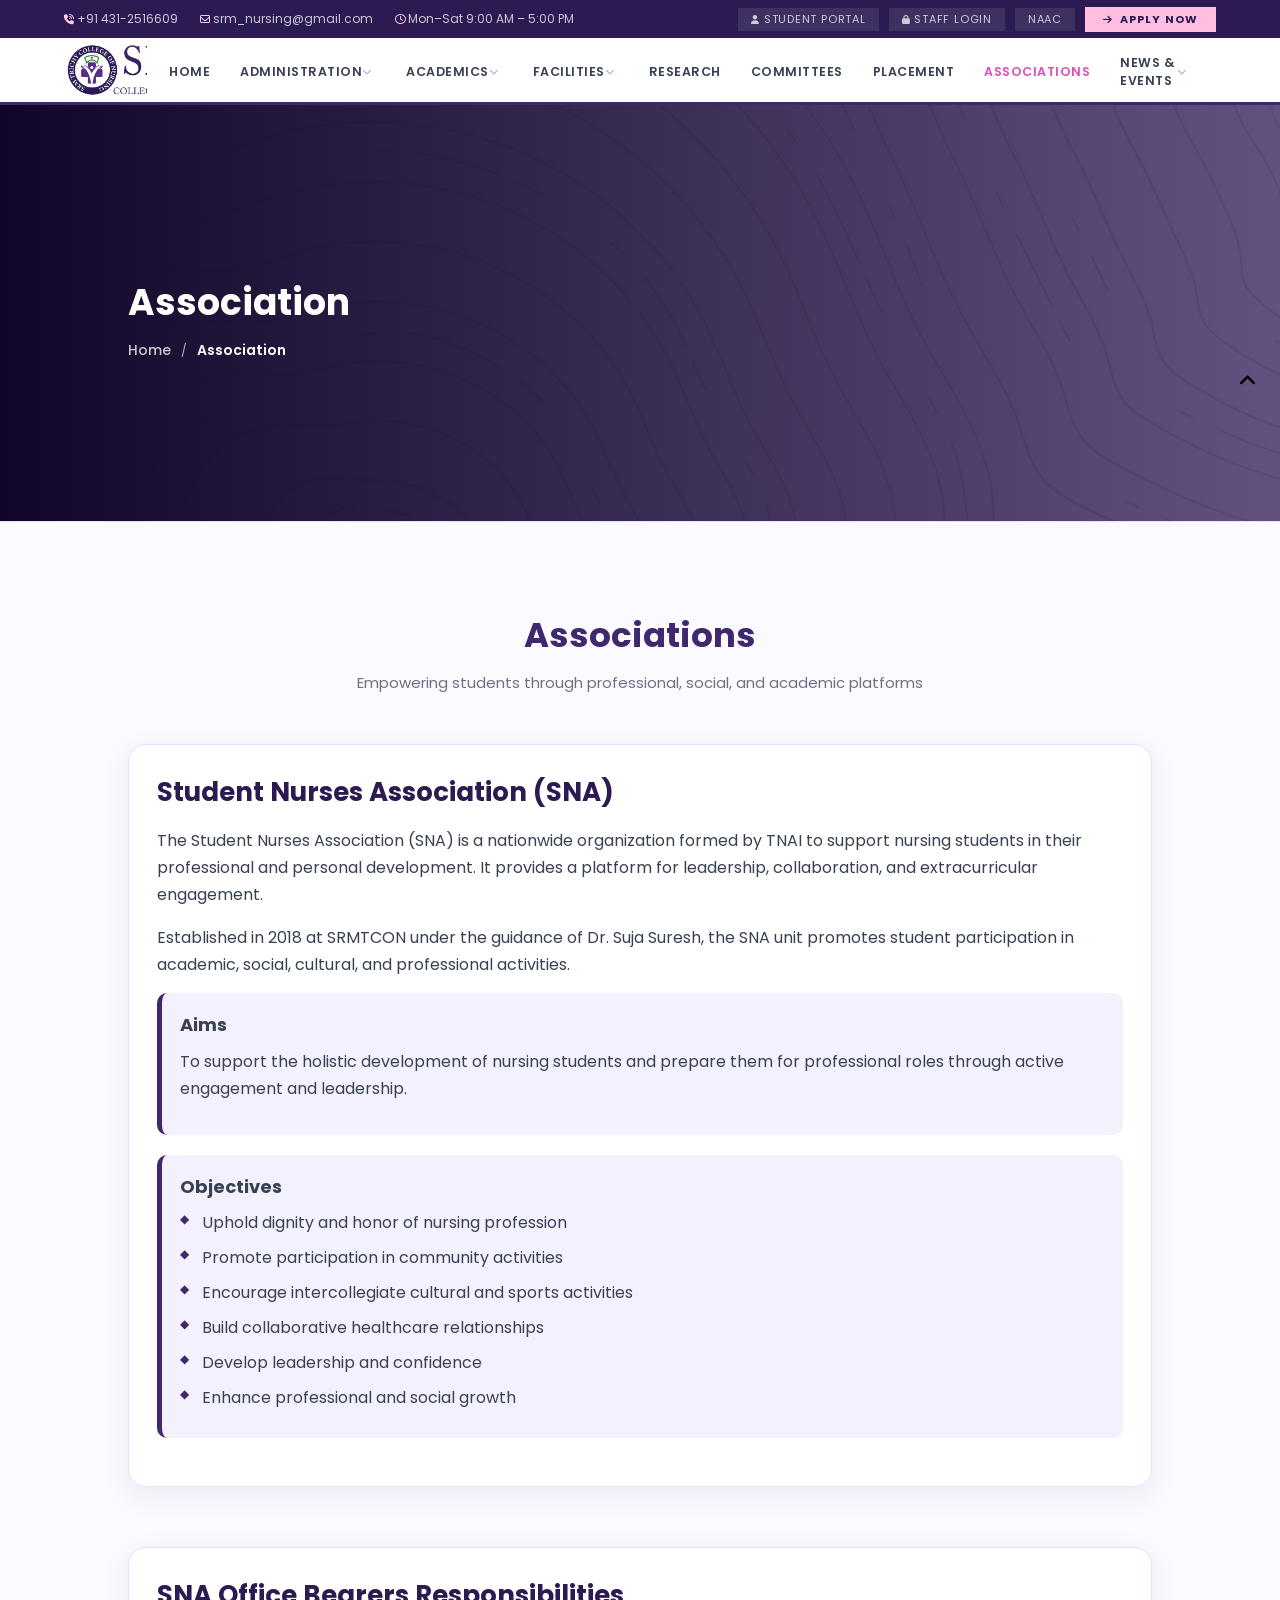
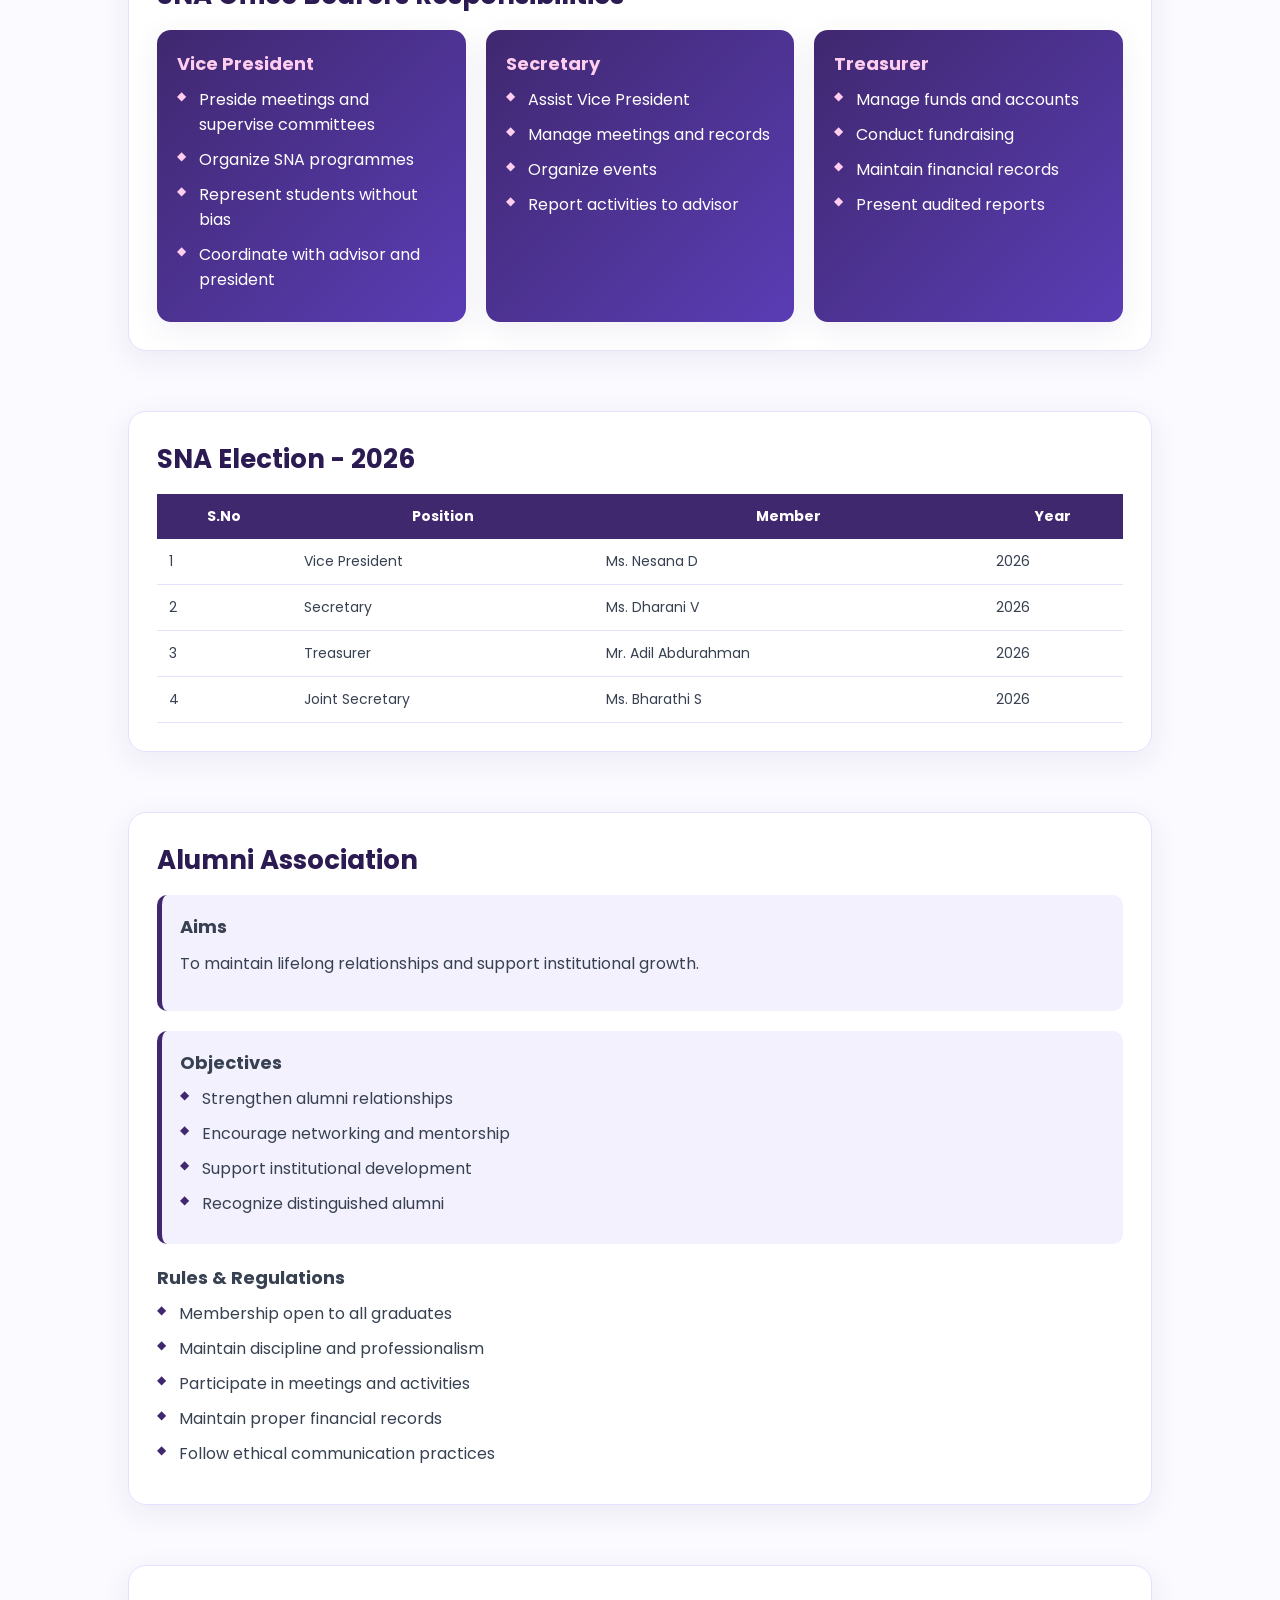
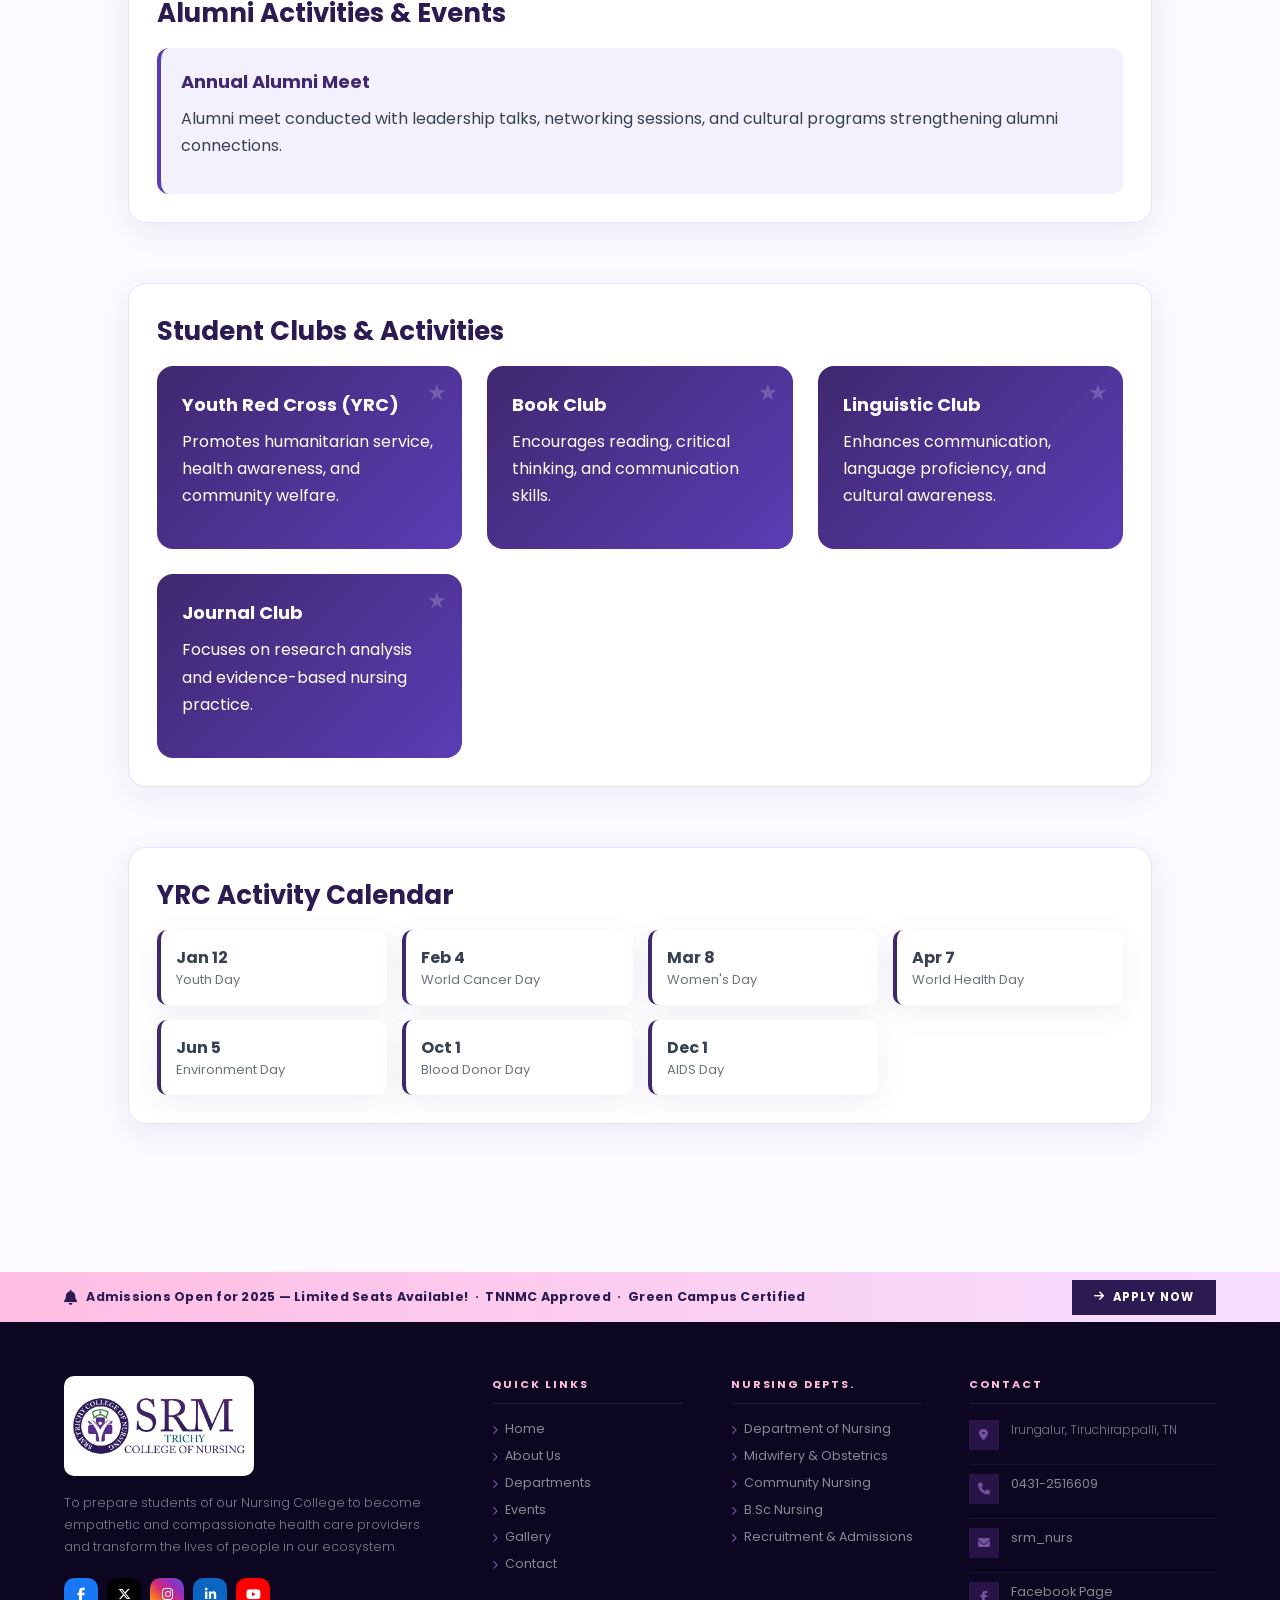
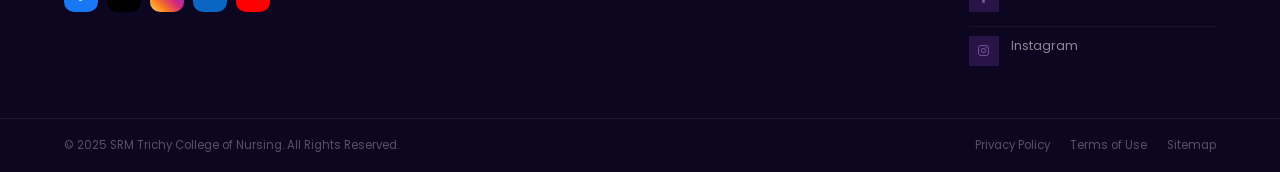
<file: association.html>
<!DOCTYPE html>
<html lang="en">
<head>
    <meta charset="UTF-8">
    <meta name="viewport" content="width=device-width, initial-scale=1.0">
    <title>SRM Trichy College of Nursing</title>
    <link href="https://fonts.googleapis.com/css2?family=Poppins:ital,wght@0,300;0,400;0,500;0,600;0,700;0,800;1,300;1,400&family=Dancing+Script:wght@600;700&family=Playfair+Display:ital,wght@0,700;0,800;1,600;1,700&display=swap" rel="stylesheet">
    <link href="https://fonts.googleapis.com/css2?family=Montserrat+Alternates:ital,wght@0,100;0,200;0,300;0,400;0,500;0,600;0,700;0,800;0,900;1,100;1,200;1,300;1,400;1,500;1,600;1,700;1,800;1,900&display=swap" rel="stylesheet">

    <link rel="stylesheet" href="https://cdnjs.cloudflare.com/ajax/libs/font-awesome/6.5.0/css/all.min.css">
    <link rel="fav icon" href="./assets/images/fav.png">
    <link rel="stylesheet" href="./assets/css/common/rootvalue.css">
    <link rel="stylesheet" href="./assets/css/common/header_footer.css">
    <link rel="stylesheet" href="./assets/css/pages/association.css">
</head>
<body>
<div class="topbar" id="topBar"></div>

<nav id="navbar"></nav>

<div class="mobile-overlay" id="mobileOverlay" onclick="toggleMobileNav()"></div>
<div class="mobile-nav" id="mobileNav"></div>
<!-- BREADCRUMB -->


<!-- FACILITIES -->
<section class="breadcrumb">
  <div class="breadcrumb-container">
    <h1 class="breadcrumb-title">Association</h1>
    <div class="breadcrumb-nav">
      <a href="#">Home</a>
      <span class="bc-sep">/</span>
      <span class="bc-active">Association</span>
    </div>
  </div>
</section>


<div class="association-section">

  <!-- TITLE -->
  <div class="assoc-title">
    <h2>Associations</h2>
    <p>Empowering students through professional, social, and academic platforms</p>
  </div>

  <!-- ================= SNA ================= -->
  <div class="assoc-card">
    <h3>Student Nurses Association (SNA)</h3>
    <p>
      The Student Nurses Association (SNA) is a nationwide organization formed by TNAI to support 
      nursing students in their professional and personal development. It provides a platform 
      for leadership, collaboration, and extracurricular engagement.
    </p>

    <p>
      Established in 2018 at SRMTCON under the guidance of Dr. Suja Suresh, the SNA unit promotes 
      student participation in academic, social, cultural, and professional activities.
    </p>

    <div class="assoc-highlight">
      <h4>Aims</h4>
      <p>
        To support the holistic development of nursing students and prepare them for 
        professional roles through active engagement and leadership.
      </p>
    </div>

    <div class="assoc-highlight">
      <h4>Objectives</h4>
      <ul class="assoc-list">
        <li>Uphold dignity and honor of nursing profession</li>
        <li>Promote participation in community activities</li>
        <li>Encourage intercollegiate cultural and sports activities</li>
        <li>Build collaborative healthcare relationships</li>
        <li>Develop leadership and confidence</li>
        <li>Enhance professional and social growth</li>
      </ul>
    </div>
  </div>

  <!-- ================= RESPONSIBILITIES ================= -->
  <div class="assoc-card">
    <h3>SNA Office Bearers Responsibilities</h3>

    <div class="role-grid">

      <div class="role-card">
        <h4>Vice President</h4>
        <ul class="assoc-list">
          <li>Preside meetings and supervise committees</li>
          <li>Organize SNA programmes</li>
          <li>Represent students without bias</li>
          <li>Coordinate with advisor and president</li>
        </ul>
      </div>

      <div class="role-card">
        <h4>Secretary</h4>
        <ul class="assoc-list">
          <li>Assist Vice President</li>
          <li>Manage meetings and records</li>
          <li>Organize events</li>
          <li>Report activities to advisor</li>
        </ul>
      </div>

      <div class="role-card">
        <h4>Treasurer</h4>
        <ul class="assoc-list">
          <li>Manage funds and accounts</li>
          <li>Conduct fundraising</li>
          <li>Maintain financial records</li>
          <li>Present audited reports</li>
        </ul>
      </div>

    </div>
  </div>

  <!-- ================= ELECTION TABLE ================= -->
  <div class="assoc-card">
    <h3>SNA Election - 2026</h3>

    <table class="assoc-table">
      <thead>
        <tr>
          <th>S.No</th>
          <th>Position</th>
          <th>Member</th>
          <th>Year</th>
        </tr>
      </thead>
      <tbody>
        <tr><td>1</td><td>Vice President</td><td>Ms. Nesana D</td><td>2026</td></tr>
        <tr><td>2</td><td>Secretary</td><td>Ms. Dharani V</td><td>2026</td></tr>
        <tr><td>3</td><td>Treasurer</td><td>Mr. Adil Abdurahman</td><td>2026</td></tr>
        <tr><td>4</td><td>Joint Secretary</td><td>Ms. Bharathi S</td><td>2026</td></tr>
      </tbody>
    </table>
  </div>

  <!-- ================= ALUMNI POLICY ================= -->
  <div class="assoc-card">
    <h3>Alumni Association</h3>

    <div class="assoc-highlight">
      <h4>Aims</h4>
      <p>To maintain lifelong relationships and support institutional growth.</p>
    </div>

    <div class="assoc-highlight">
      <h4>Objectives</h4>
      <ul class="assoc-list">
        <li>Strengthen alumni relationships</li>
        <li>Encourage networking and mentorship</li>
        <li>Support institutional development</li>
        <li>Recognize distinguished alumni</li>
      </ul>
    </div>

    <h4>Rules & Regulations</h4>
    <ul class="assoc-list">
      <li>Membership open to all graduates</li>
      <li>Maintain discipline and professionalism</li>
      <li>Participate in meetings and activities</li>
      <li>Maintain proper financial records</li>
      <li>Follow ethical communication practices</li>
    </ul>
  </div>

  <!-- ================= EVENTS ================= -->
  <div class="assoc-card">
    <h3>Alumni Activities & Events</h3>

    <div class="event-card">
      <h4>Annual Alumni Meet</h4>
      <p>
        Alumni meet conducted with leadership talks, networking sessions, 
        and cultural programs strengthening alumni connections.
      </p>
    </div>
  </div>

  <!-- ================= CLUBS ================= -->
  <div class="assoc-card">
    <h3>Student Clubs & Activities</h3>

    <div class="assoc-grid">

      <div class="club-card">
        <h4>Youth Red Cross (YRC)</h4>
        <p>Promotes humanitarian service, health awareness, and community welfare.</p>
      </div>

      <div class="club-card">
        <h4>Book Club</h4>
        <p>Encourages reading, critical thinking, and communication skills.</p>
      </div>

      <div class="club-card">
        <h4>Linguistic Club</h4>
        <p>Enhances communication, language proficiency, and cultural awareness.</p>
      </div>

      <div class="club-card">
        <h4>Journal Club</h4>
        <p>Focuses on research analysis and evidence-based nursing practice.</p>
      </div>

    </div>
  </div>

  <!-- ================= CALENDAR ================= -->
  <div class="assoc-card">
    <h3>YRC Activity Calendar</h3>

    <div class="calendar-grid">
      <div class="calendar-item"><strong>Jan 12</strong><span>Youth Day</span></div>
      <div class="calendar-item"><strong>Feb 4</strong><span>World Cancer Day</span></div>
      <div class="calendar-item"><strong>Mar 8</strong><span>Women's Day</span></div>
      <div class="calendar-item"><strong>Apr 7</strong><span>World Health Day</span></div>
      <div class="calendar-item"><strong>Jun 5</strong><span>Environment Day</span></div>
      <div class="calendar-item"><strong>Oct 1</strong><span>Blood Donor Day</span></div>
      <div class="calendar-item"><strong>Dec 1</strong><span>AIDS Day</span></div>
    </div>
  </div>

</div>
<div class="social-toggle" id="social_toggle"></div>
<!-- FOOTER -->
<footer id="myFooter"></footer>
<script src="./assets/js/toggleBar.js"></script>
<script src="./assets/js/header.js"></script>
<script src="./assets/js/script.js"></script>
</body>
</html>
</file>
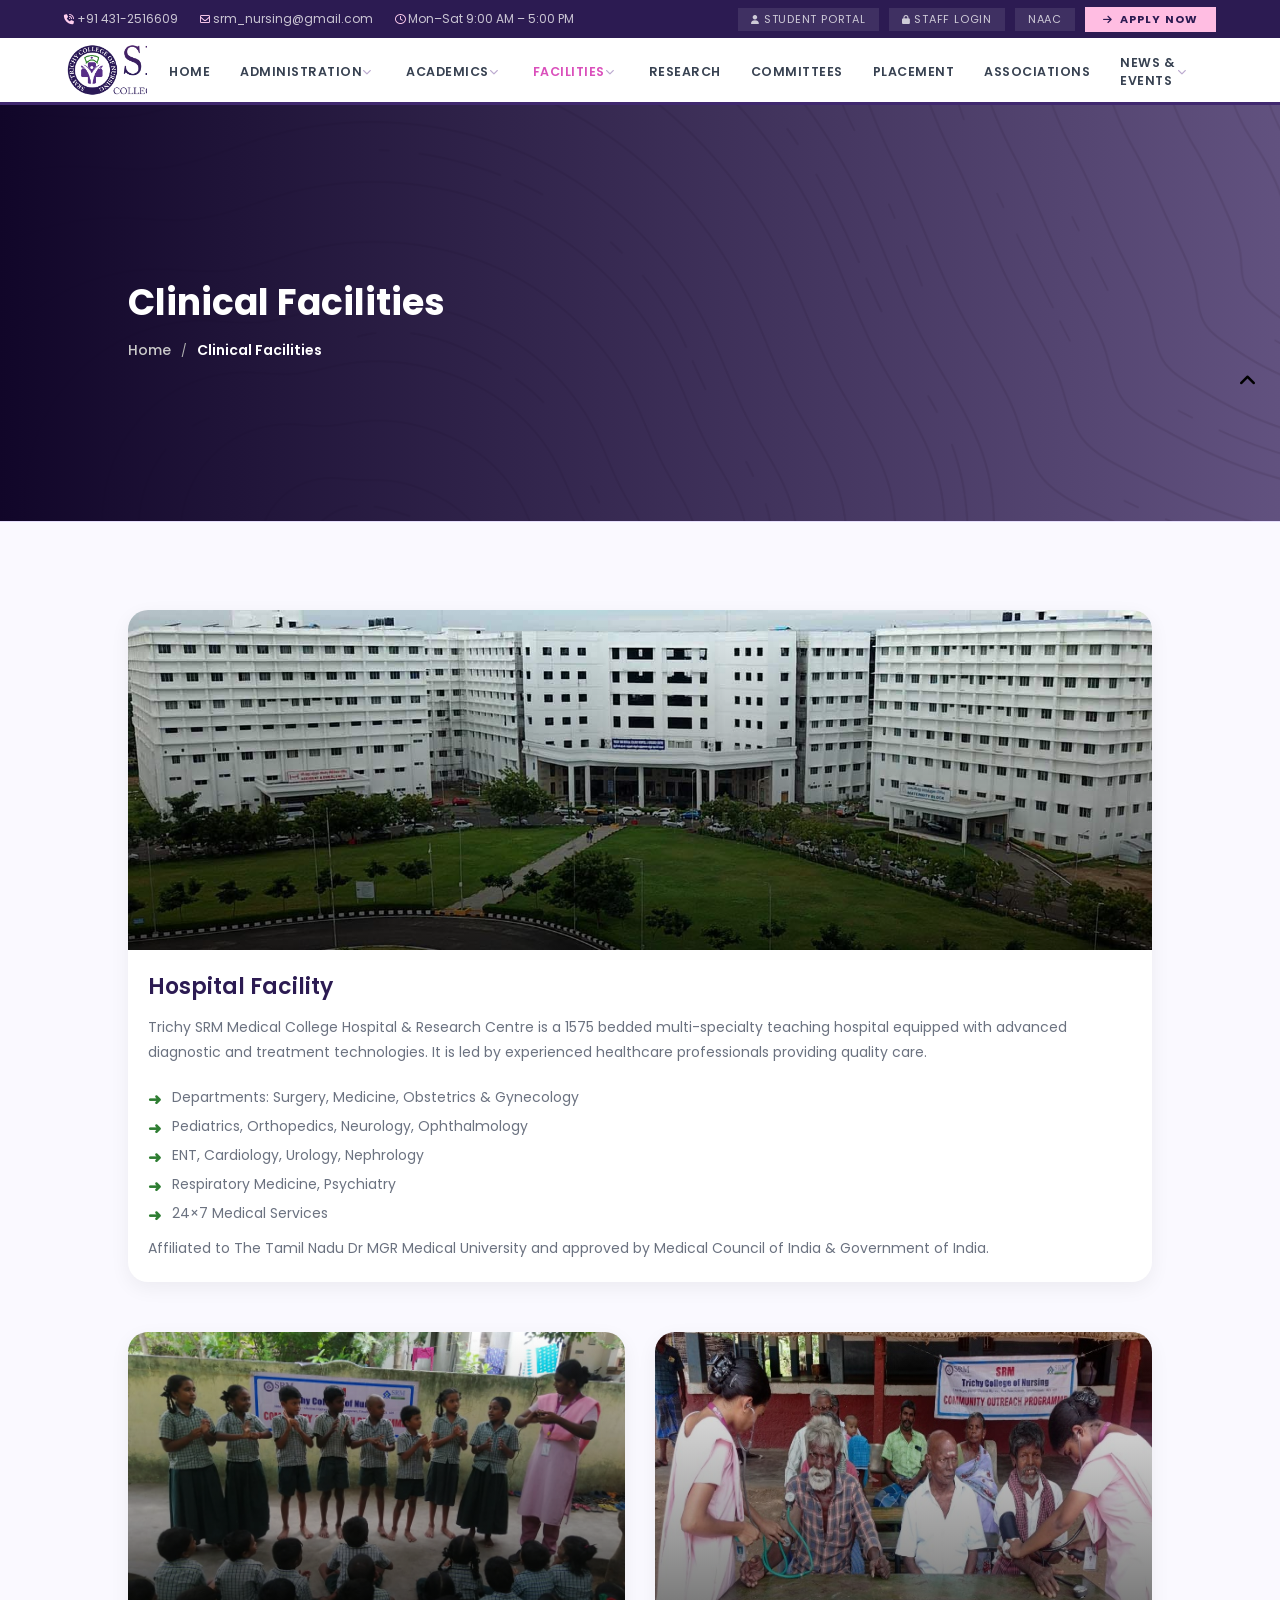
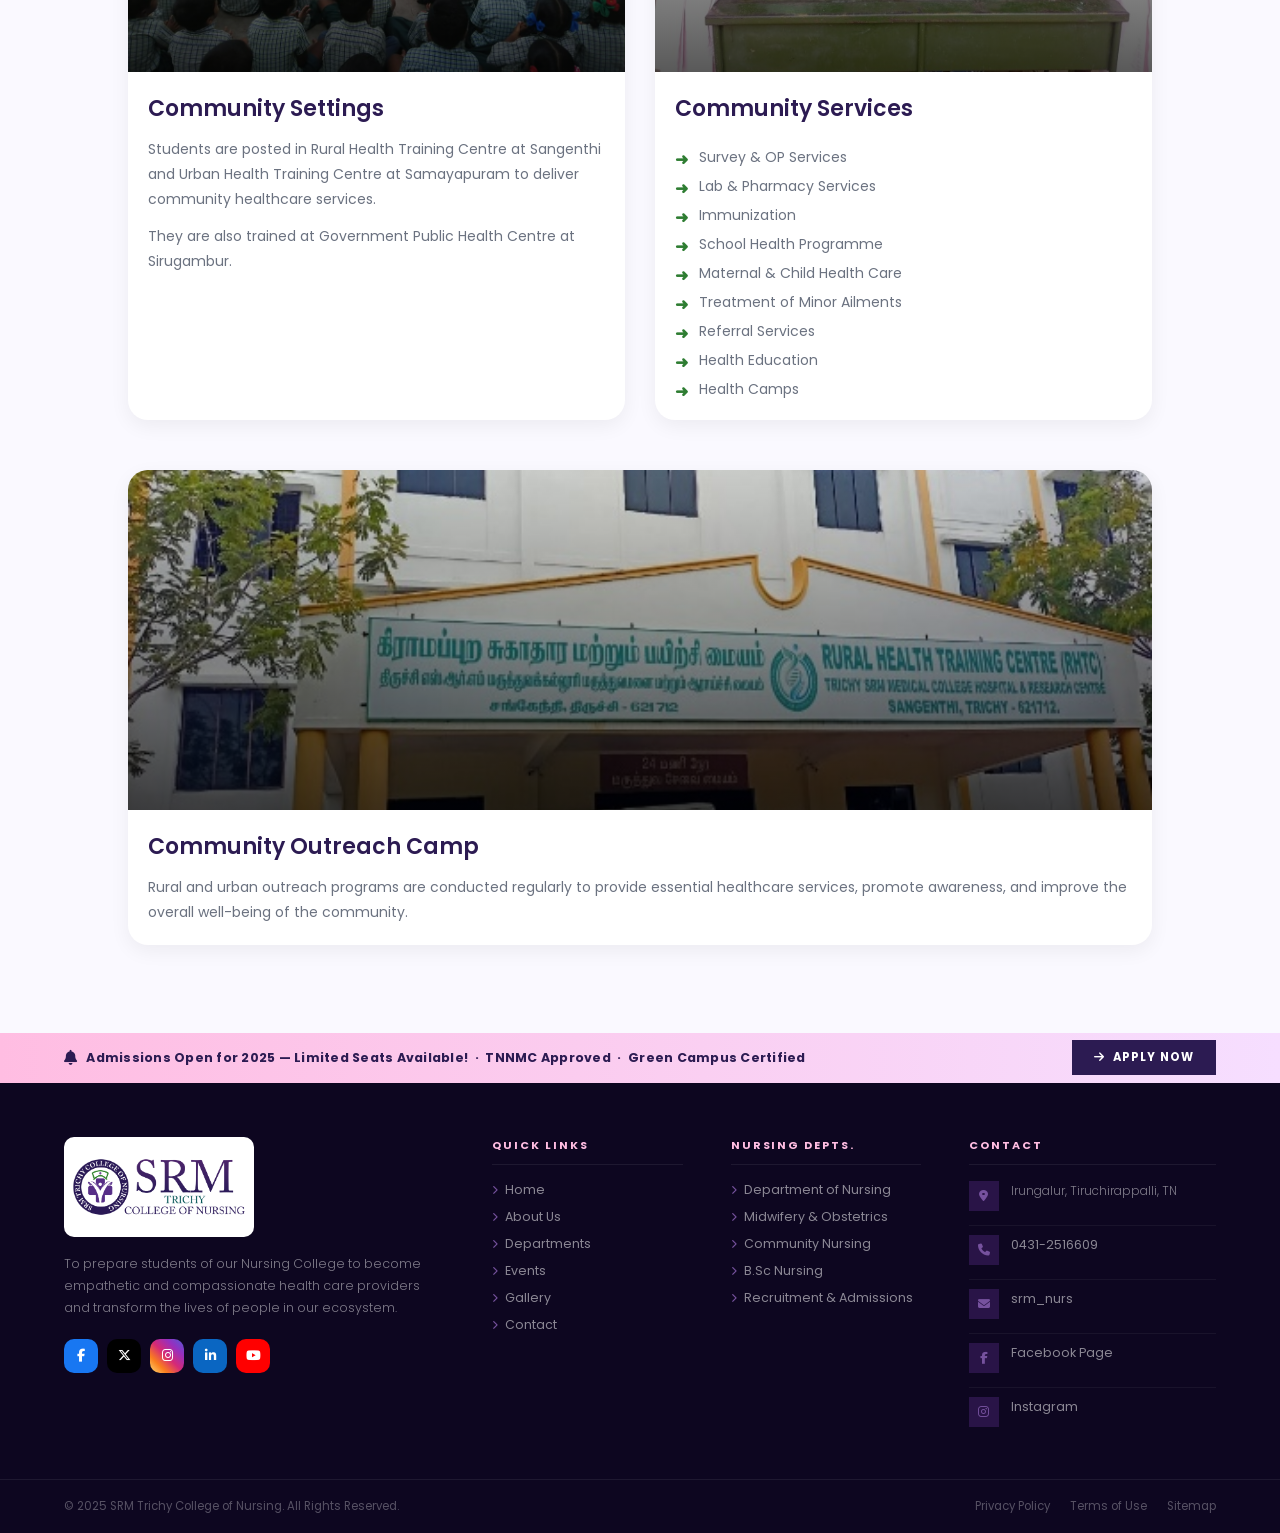
<file: clinical_facilities.html>
<!DOCTYPE html>
<html lang="en">
<head>
    <meta charset="UTF-8">
    <meta name="viewport" content="width=device-width, initial-scale=1.0">
    <title>SRM Trichy College of Nursing</title>
    <link href="https://fonts.googleapis.com/css2?family=Poppins:ital,wght@0,300;0,400;0,500;0,600;0,700;0,800;1,300;1,400&family=Dancing+Script:wght@600;700&family=Playfair+Display:ital,wght@0,700;0,800;1,600;1,700&display=swap" rel="stylesheet">
    <link href="https://fonts.googleapis.com/css2?family=Montserrat+Alternates:ital,wght@0,100;0,200;0,300;0,400;0,500;0,600;0,700;0,800;0,900;1,100;1,200;1,300;1,400;1,500;1,600;1,700;1,800;1,900&display=swap" rel="stylesheet">

    <link rel="stylesheet" href="https://cdnjs.cloudflare.com/ajax/libs/font-awesome/6.5.0/css/all.min.css">
    <link rel="fav icon" href="./assets/images/fav.png">
    <link rel="stylesheet" href="./assets/css/common/rootvalue.css">
    <link rel="stylesheet" href="./assets/css/common/header_footer.css">
    <link rel="stylesheet" href="./assets/css/pages/clinical_facilities.css">
</head>
<body>
<div class="topbar" id="topBar"></div>

<nav id="navbar"></nav>

<div class="mobile-overlay" id="mobileOverlay" onclick="toggleMobileNav()"></div>
<div class="mobile-nav" id="mobileNav"></div>
<!-- BREADCRUMB -->


<!-- FACILITIES -->
<section class="breadcrumb">
  <div class="breadcrumb-container">
    <h1 class="breadcrumb-title">Clinical Facilities</h1>
    <div class="breadcrumb-nav">
      <a href="#">Home</a>
      <span class="bc-sep">/</span>
      <span class="bc-active">Clinical Facilities</span>
    </div>
  </div>
</section>

<!-- MAIN -->

<section class="clinical-section">
<div class="clinical-container">

  <!-- HOSPITAL -->

  <div class="clinical-card">
    <div class="clinical-img">
      <img src="./assets/images/clinical_facility/1.jpg" alt="">
    </div>
    <div class="clinical-content">
      <h2 class="clinical-title">Hospital Facility</h2>
      <p class="clinical-desc">
        Trichy SRM Medical College Hospital & Research Centre is a 1575 bedded
        multi-specialty teaching hospital equipped with advanced diagnostic and
        treatment technologies. It is led by experienced healthcare professionals
        providing quality care.
      </p>

      <ul class="clinical-list">
        <li>Departments: Surgery, Medicine, Obstetrics & Gynecology</li>
        <li>Pediatrics, Orthopedics, Neurology, Ophthalmology</li>
        <li>ENT, Cardiology, Urology, Nephrology</li>
        <li>Respiratory Medicine, Psychiatry</li>
        <li>24×7 Medical Services</li>
      </ul>

      <p class="clinical-desc">
        Affiliated to The Tamil Nadu Dr MGR Medical University and approved by
        Medical Council of India & Government of India.
      </p>
    </div>
  </div>

  <!-- COMMUNITY SETTINGS -->

  <div class="clinical-grid">

    <!-- RURAL & URBAN -->

    <div class="clinical-card">
      <div class="clinical-img">
        <img src="./assets/images/clinical_facility/2.jpg" alt="">
      </div>
      <div class="clinical-content">
        <h2 class="clinical-title">Community Settings</h2>
        <p class="clinical-desc">
          Students are posted in Rural Health Training Centre at Sangenthi and
          Urban Health Training Centre at Samayapuram to deliver community
          healthcare services.
        </p>

        <p class="clinical-desc">
          They are also trained at Government Public Health Centre at Sirugambur.
        </p>
      </div>
    </div>

    <!-- SERVICES -->

    <div class="clinical-card">
      <div class="clinical-img">
        <img src="./assets/images/clinical_facility/3.jpg" alt="">
      </div>
      <div class="clinical-content">
        <h2 class="clinical-title">Community Services</h2>

        <ul class="clinical-list">
          <li>Survey & OP Services</li>
          <li>Lab & Pharmacy Services</li>
          <li>Immunization</li>
          <li>School Health Programme</li>
          <li>Maternal & Child Health Care</li>
          <li>Treatment of Minor Ailments</li>
          <li>Referral Services</li>
          <li>Health Education</li>
          <li>Health Camps</li>
        </ul>
      </div>
    </div>

  </div>

  <!-- OUTREACH -->

  <div class="clinical-card">
    <div class="clinical-img">
      <img src="./assets/images/clinical_facility/4.jpg" alt="">
    </div>
    <div class="clinical-content">
      <h2 class="clinical-title">Community Outreach Camp</h2>
      <p class="clinical-desc">
        Rural and urban outreach programs are conducted regularly to provide
        essential healthcare services, promote awareness, and improve the
        overall well-being of the community.
      </p>
    </div>
  </div>

</div>
</section>
<div class="social-toggle" id="social_toggle"></div>
<!-- FOOTER -->
<footer id="myFooter"></footer>
<script src="./assets/js/toggleBar.js"></script>
<script src="./assets/js/header.js"></script>
<script src="./assets/js/script.js"></script>
</body>
</html>
</file>
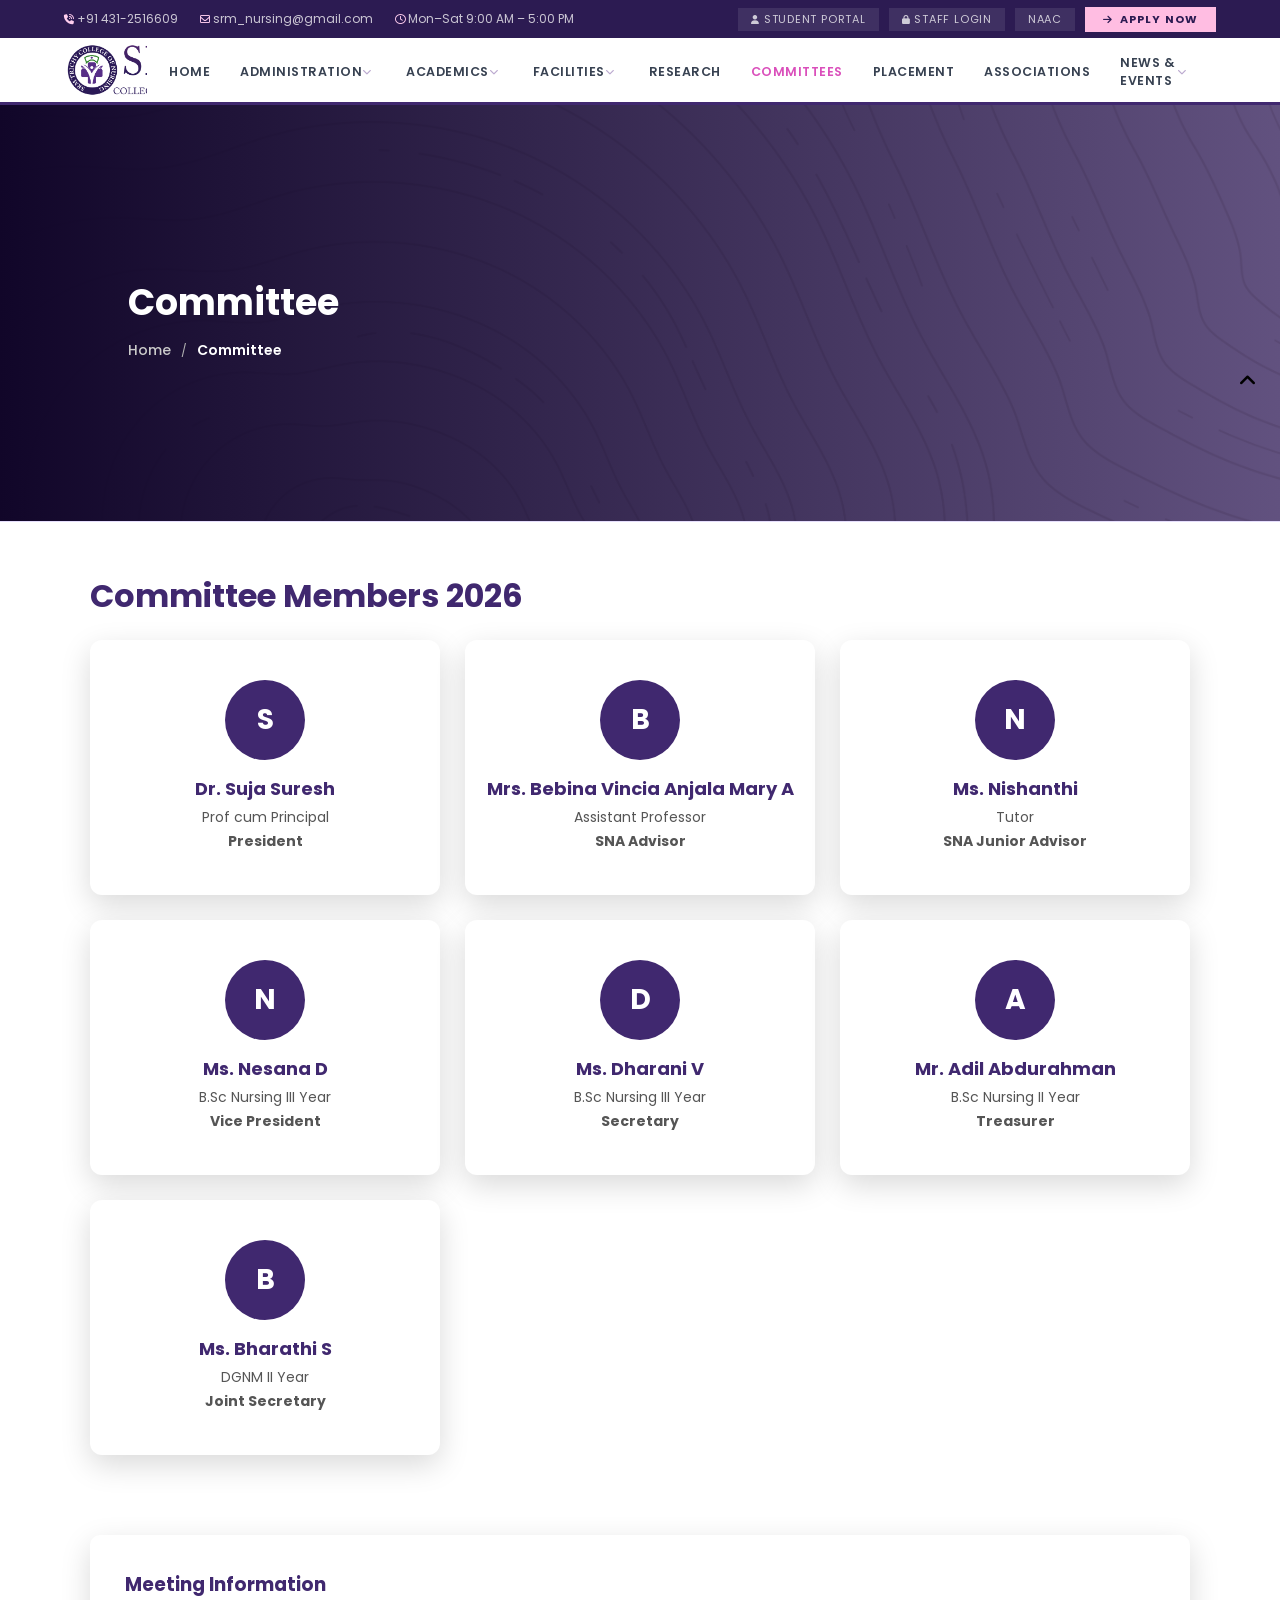
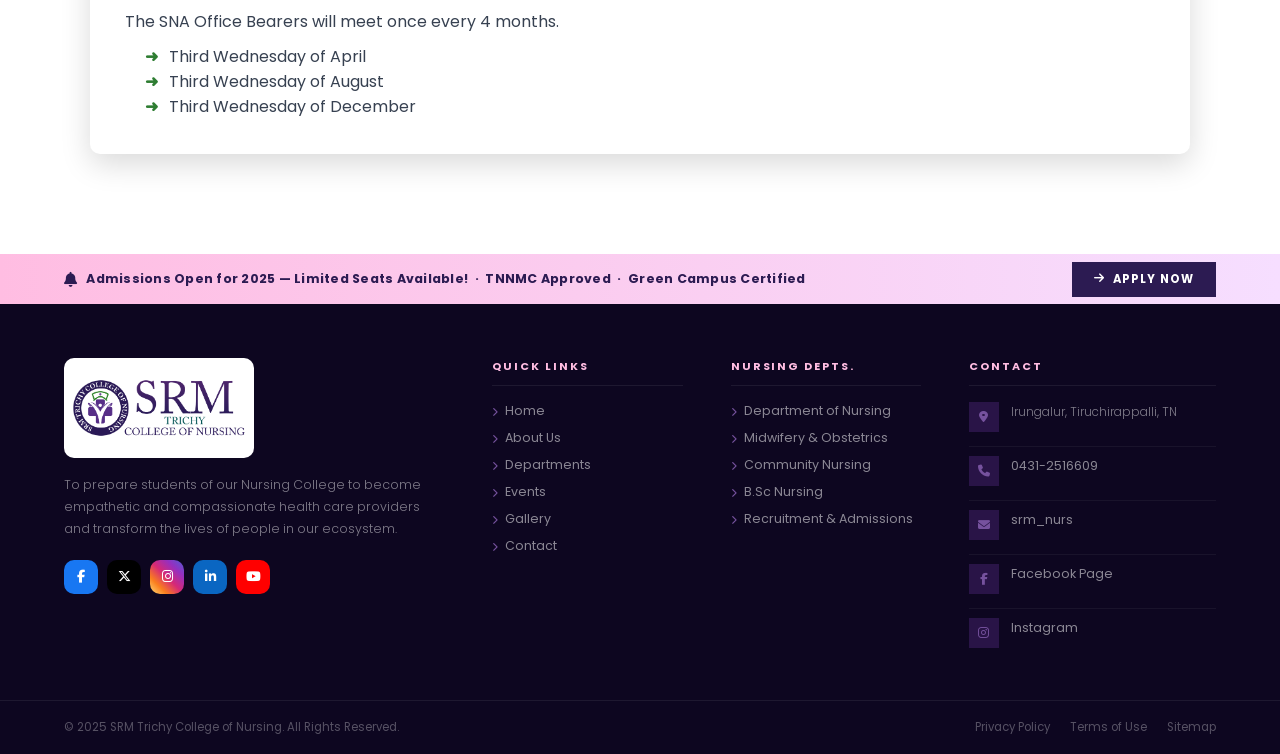
<file: committee.html>
<!DOCTYPE html>
<html lang="en">
<head>
    <meta charset="UTF-8">
    <meta name="viewport" content="width=device-width, initial-scale=1.0">
    <title>SRM Trichy College of Nursing</title>
    <link href="https://fonts.googleapis.com/css2?family=Poppins:ital,wght@0,300;0,400;0,500;0,600;0,700;0,800;1,300;1,400&family=Dancing+Script:wght@600;700&family=Playfair+Display:ital,wght@0,700;0,800;1,600;1,700&display=swap" rel="stylesheet">
    <link href="https://fonts.googleapis.com/css2?family=Montserrat+Alternates:ital,wght@0,100;0,200;0,300;0,400;0,500;0,600;0,700;0,800;0,900;1,100;1,200;1,300;1,400;1,500;1,600;1,700;1,800;1,900&display=swap" rel="stylesheet">

    <link rel="stylesheet" href="https://cdnjs.cloudflare.com/ajax/libs/font-awesome/6.5.0/css/all.min.css">
    <link rel="fav icon" href="./assets/images/fav.png">
    <link rel="stylesheet" href="./assets/css/pages/committee.css">
    <link rel="stylesheet" href="./assets/css/common/rootvalue.css">
    <link rel="stylesheet" href="./assets/css/common/header_footer.css">
</head>
<body>
<div class="topbar" id="topBar"></div>

<nav id="navbar"></nav>

<div class="mobile-overlay" id="mobileOverlay" onclick="toggleMobileNav()"></div>
<div class="mobile-nav" id="mobileNav"></div>
<!-- BREADCRUMB -->


<!-- FACILITIES -->
<section class="breadcrumb">
  <div class="breadcrumb-container">
    <h1 class="breadcrumb-title">Committee</h1>
    <div class="breadcrumb-nav">
      <a href="#">Home</a>
      <span class="bc-sep">/</span>
      <span class="bc-active">Committee</span>
    </div>
  </div>
</section>



<!-- Cards -->
 <div class="container2">
    <div class="section-title">
        <h2>Committee Members 2026</h2>
    </div>
    <div class="committee-grid">
   
    <div class="committee-card">
        <div class="committee-avatar">S</div>
        <h3>Dr. Suja Suresh</h3>
        <p>Prof cum Principal</p>
        <p><strong>President</strong></p>
    </div>

    <div class="committee-card">
        <div class="committee-avatar">B</div>
        <h3>Mrs. Bebina Vincia Anjala Mary A</h3>
        <p>Assistant Professor</p>
        <p><strong>SNA Advisor</strong></p>
    </div>

    <div class="committee-card">
        <div class="committee-avatar">N</div>
        <h3>Ms. Nishanthi</h3>
        <p>Tutor</p>
        <p><strong>SNA Junior Advisor</strong></p>
    </div>

    <div class="committee-card">
        <div class="committee-avatar">N</div>
        <h3>Ms. Nesana D</h3>
        <p>B.Sc Nursing III Year</p>
        <p><strong>Vice President</strong></p>
    </div>

    <div class="committee-card">
        <div class="committee-avatar">D</div>
        <h3>Ms. Dharani V</h3>
        <p>B.Sc Nursing III Year</p>
        <p><strong>Secretary</strong></p>
    </div>

    <div class="committee-card">
        <div class="committee-avatar">A</div>
        <h3>Mr. Adil Abdurahman</h3>
        <p>B.Sc Nursing II Year</p>
        <p><strong>Treasurer</strong></p>
    </div>

    <div class="committee-card">
        <div class="committee-avatar">B</div>
        <h3>Ms. Bharathi S</h3>
        <p>DGNM II Year</p>
        <p><strong>Joint Secretary</strong></p>
    </div>

    </div>
<!-- Meeting Section -->
    <div class="meeting-box">
    <h3>Meeting Information</h3>
    <p>The SNA Office Bearers will meet once every 4 months.</p>

    <ul>
        <li>Third Wednesday of April</li>
        <li>Third Wednesday of August</li>
        <li>Third Wednesday of December</li>
    </ul>
    </div>
</div>
<div class="social-toggle" id="social_toggle"></div>
<!-- FOOTER -->
<footer id="myFooter"></footer>
<script src="./assets/js/toggleBar.js"></script>
<script src="./assets/js/header.js"></script>
<script src="./assets/js/script.js"></script>
</body>
</html>
</file>
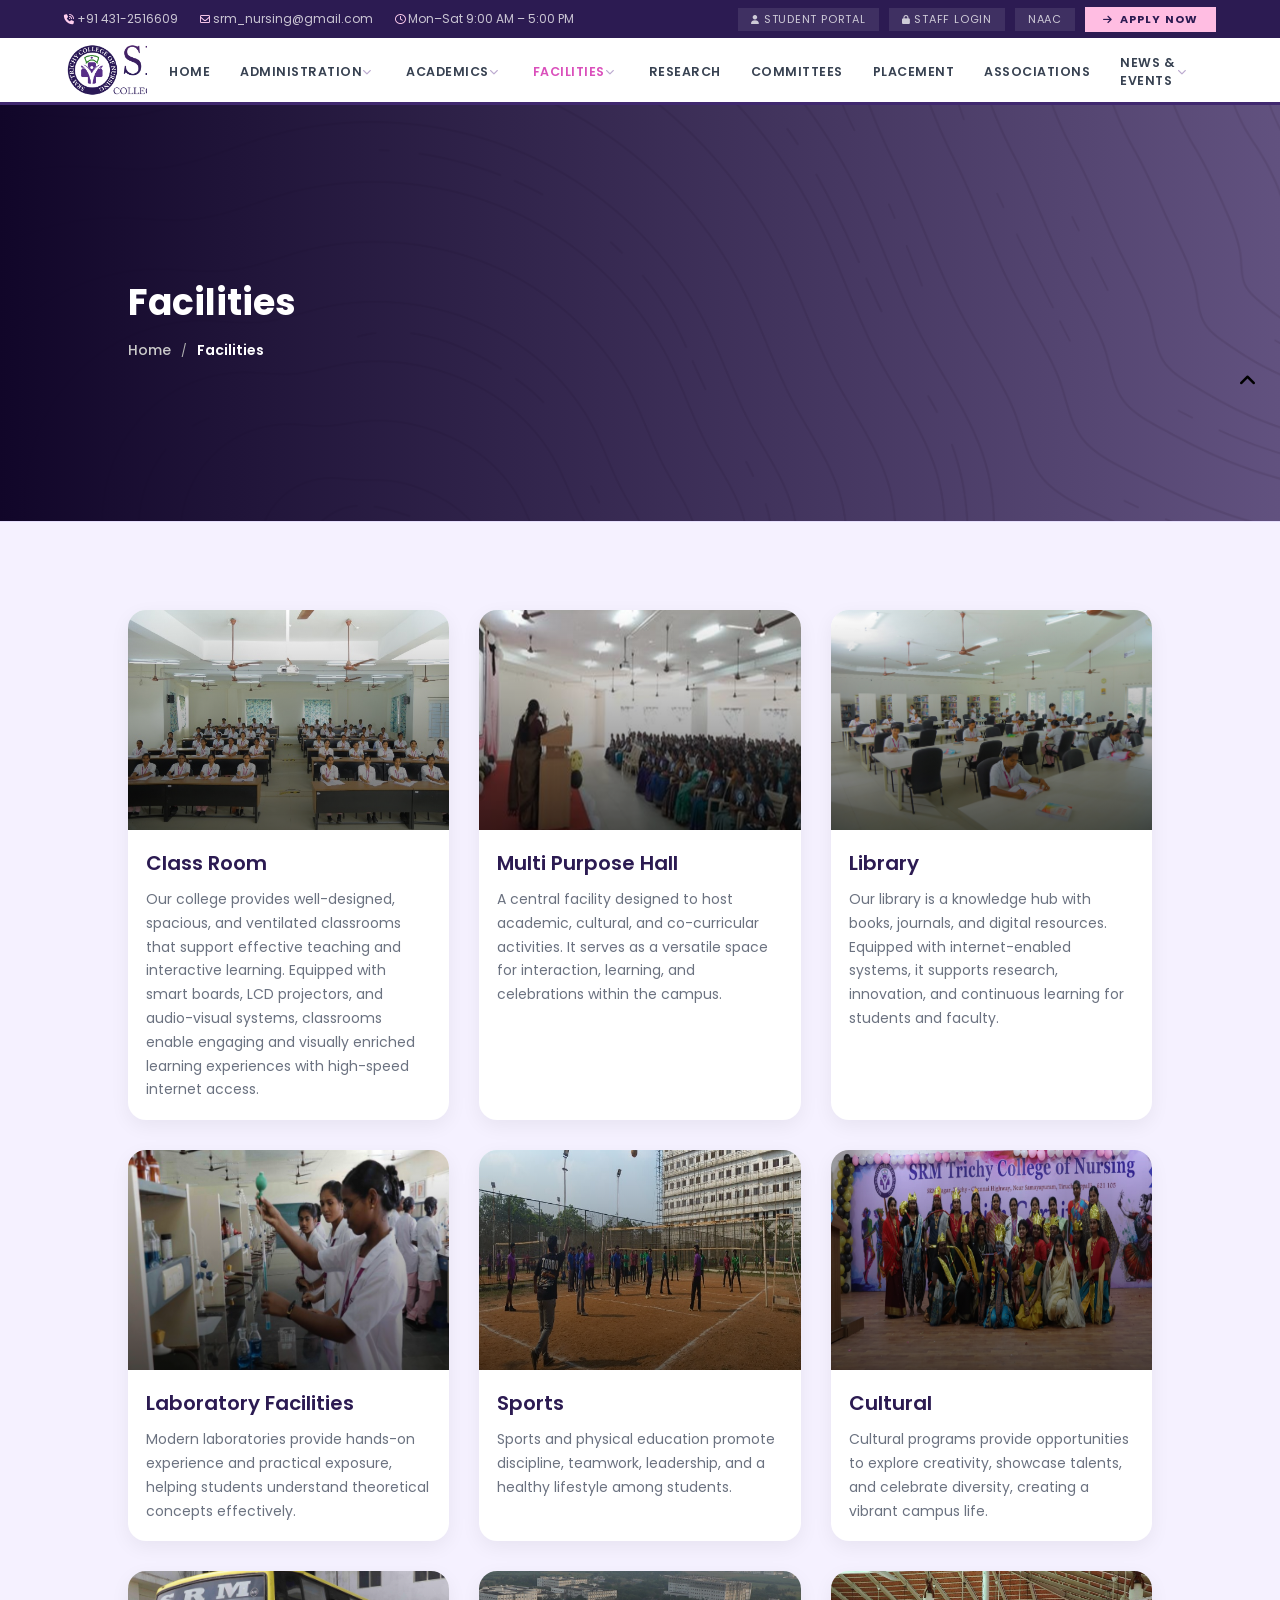
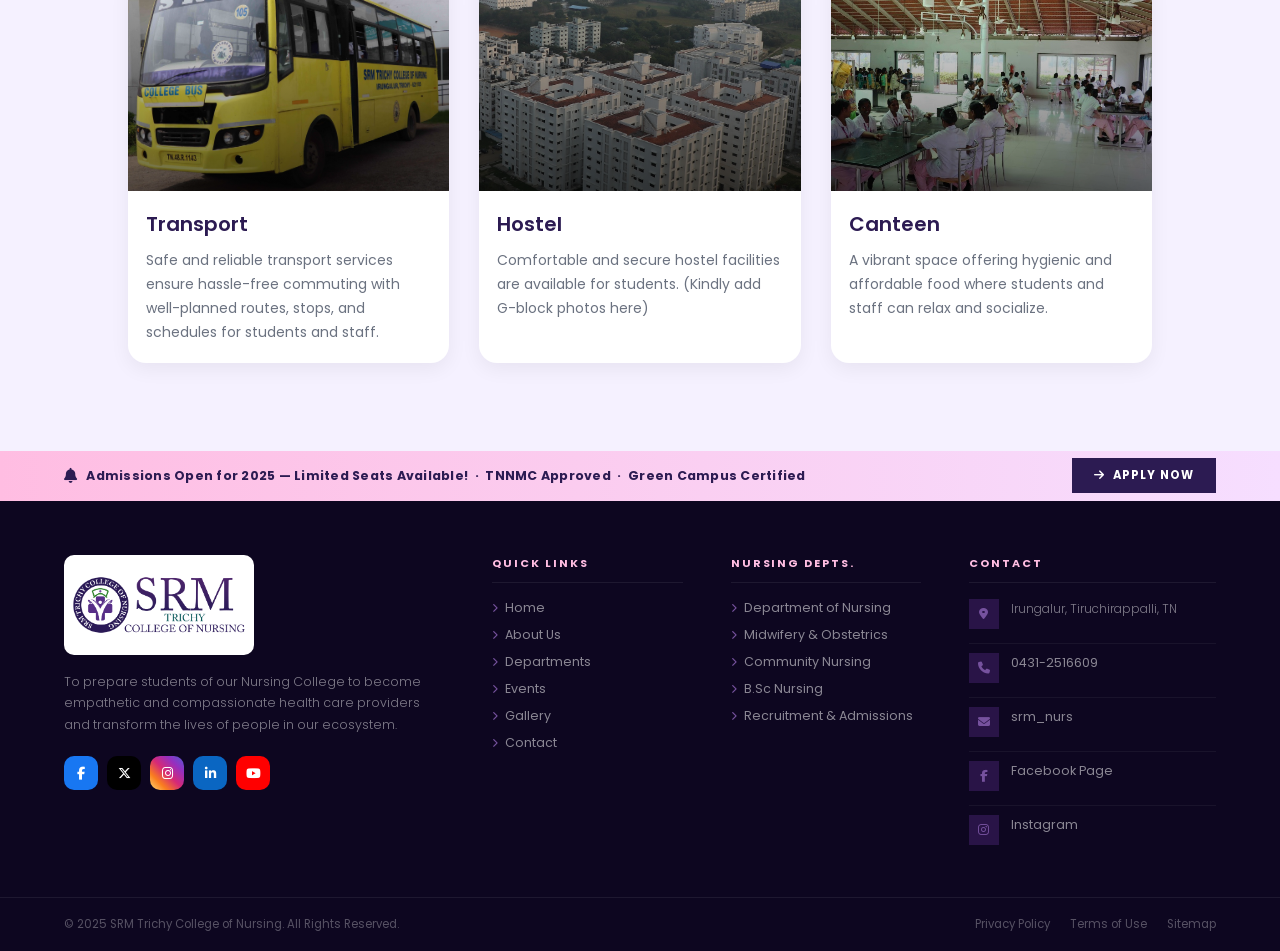
<file: facilities.html>
<!DOCTYPE html>
<html lang="en">
<head>
    <meta charset="UTF-8">
    <meta name="viewport" content="width=device-width, initial-scale=1.0">
    <title>SRM Trichy College of Nursing</title>
    <link href="https://fonts.googleapis.com/css2?family=Poppins:ital,wght@0,300;0,400;0,500;0,600;0,700;0,800;1,300;1,400&family=Dancing+Script:wght@600;700&family=Playfair+Display:ital,wght@0,700;0,800;1,600;1,700&display=swap" rel="stylesheet">
    <link href="https://fonts.googleapis.com/css2?family=Montserrat+Alternates:ital,wght@0,100;0,200;0,300;0,400;0,500;0,600;0,700;0,800;0,900;1,100;1,200;1,300;1,400;1,500;1,600;1,700;1,800;1,900&display=swap" rel="stylesheet">

    <link rel="stylesheet" href="https://cdnjs.cloudflare.com/ajax/libs/font-awesome/6.5.0/css/all.min.css">
    <link rel="fav icon" href="./assets/images/fav.png">
    <link rel="stylesheet" href="./assets/css/common/rootvalue.css">
    <link rel="stylesheet" href="./assets/css/common/header_footer.css">
    <link rel="stylesheet" href="./assets/css/pages/facilities.css">
</head>
<body>
<div class="topbar" id="topBar"></div>

<nav id="navbar"></nav>

<div class="mobile-overlay" id="mobileOverlay" onclick="toggleMobileNav()"></div>
<div class="mobile-nav" id="mobileNav"></div>
<!-- BREADCRUMB -->

<section class="breadcrumb">
  <div class="breadcrumb-container">
    <h1 class="breadcrumb-title">Facilities</h1>
    <div class="breadcrumb-nav">
      <a href="#">Home</a>
      <span class="bc-sep">/</span>
      <span class="bc-active">Facilities</span>
    </div>
  </div>
</section>

<!-- FACILITIES -->

<section class="facilities-section">
<div class="fac-container">

  <!-- CLASSROOM -->

  <div class="fac-card">
    <div class="fac-img">
      <img src="assets/images/facility/classroom.jpg" alt="">
    </div>
    <div class="fac-content">
      <h3 class="fac-title">Class Room</h3>
      <p class="fac-desc">
        Our college provides well-designed, spacious, and ventilated classrooms that
        support effective teaching and interactive learning. Equipped with smart boards,
        LCD projectors, and audio-visual systems, classrooms enable engaging and
        visually enriched learning experiences with high-speed internet access.
      </p>
    </div>
  </div>

  <!-- MULTI PURPOSE HALL -->

  <div class="fac-card">
    <div class="fac-img">
      <img src="assets/images/facility/minihall.png" alt="">
    </div>
    <div class="fac-content">
      <h3 class="fac-title">Multi Purpose Hall</h3>
      <p class="fac-desc">
        A central facility designed to host academic, cultural, and co-curricular
        activities. It serves as a versatile space for interaction, learning,
        and celebrations within the campus.
      </p>
    </div>
  </div>

  <!-- LIBRARY -->

  <div class="fac-card">
    <div class="fac-img">
      <img src="assets/images/facility/library.jpg" alt="">
    </div>
    <div class="fac-content">
      <h3 class="fac-title">Library</h3>
      <p class="fac-desc">
        Our library is a knowledge hub with books, journals, and digital resources.
        Equipped with internet-enabled systems, it supports research, innovation,
        and continuous learning for students and faculty.
      </p>
    </div>
  </div>

  <!-- LAB -->

  <div class="fac-card">
    <div class="fac-img">
      <img src="assets/images/facility/lab.jpg" alt="">
    </div>
    <div class="fac-content">
      <h3 class="fac-title">Laboratory Facilities</h3>
      <p class="fac-desc">
        Modern laboratories provide hands-on experience and practical exposure,
        helping students understand theoretical concepts effectively.
      </p>
    </div>
  </div>

  <!-- SPORTS -->

  <div class="fac-card">
    <div class="fac-img">
      <img src="assets/images/facility/sport.jpg" alt="">
    </div>
    <div class="fac-content">
      <h3 class="fac-title">Sports</h3>
      <p class="fac-desc">
        Sports and physical education promote discipline, teamwork, leadership,
        and a healthy lifestyle among students.
      </p>
    </div>
  </div>

  <!-- CULTURAL -->

  <div class="fac-card">
    <div class="fac-img">
      <img src="assets/images/facility/cultural.png" alt="">
    </div>
    <div class="fac-content">
      <h3 class="fac-title">Cultural</h3>
      <p class="fac-desc">
        Cultural programs provide opportunities to explore creativity,
        showcase talents, and celebrate diversity, creating a vibrant campus life.
      </p>
    </div>
  </div>

  <!-- TRANSPORT -->

  <div class="fac-card">
    <div class="fac-img">
      <img src="assets/images/facility/transport.jpg" alt="">
    </div>
    <div class="fac-content">
      <h3 class="fac-title">Transport</h3>
      <p class="fac-desc">
        Safe and reliable transport services ensure hassle-free commuting with
        well-planned routes, stops, and schedules for students and staff.
      </p>
    </div>
  </div>

  <!-- HOSTEL -->

  <div class="fac-card">
    <div class="fac-img">
      <img src="assets/images/facility/hostel.jpg" alt="">
    </div>
    <div class="fac-content">
      <h3 class="fac-title">Hostel</h3>
      <p class="fac-desc">
        Comfortable and secure hostel facilities are available for students.
        (Kindly add G-block photos here)
      </p>
    </div>
  </div>

  <!-- CANTEEN -->

  <div class="fac-card">
    <div class="fac-img">
      <img src="assets/images/facility/canteen.jpg" alt="">
    </div>
    <div class="fac-content">
      <h3 class="fac-title">Canteen</h3>
      <p class="fac-desc">
        A vibrant space offering hygienic and affordable food where students
        and staff can relax and socialize.
      </p>
    </div>
  </div>

</div>
</section>
<div class="social-toggle" id="social_toggle"></div>
<!-- FOOTER -->
<footer id="myFooter"></footer>
<script src="./assets/js/toggleBar.js"></script>
<script src="./assets/js/header.js"></script>
<script src="./assets/js/script.js"></script>
</body>
</html>
</file>
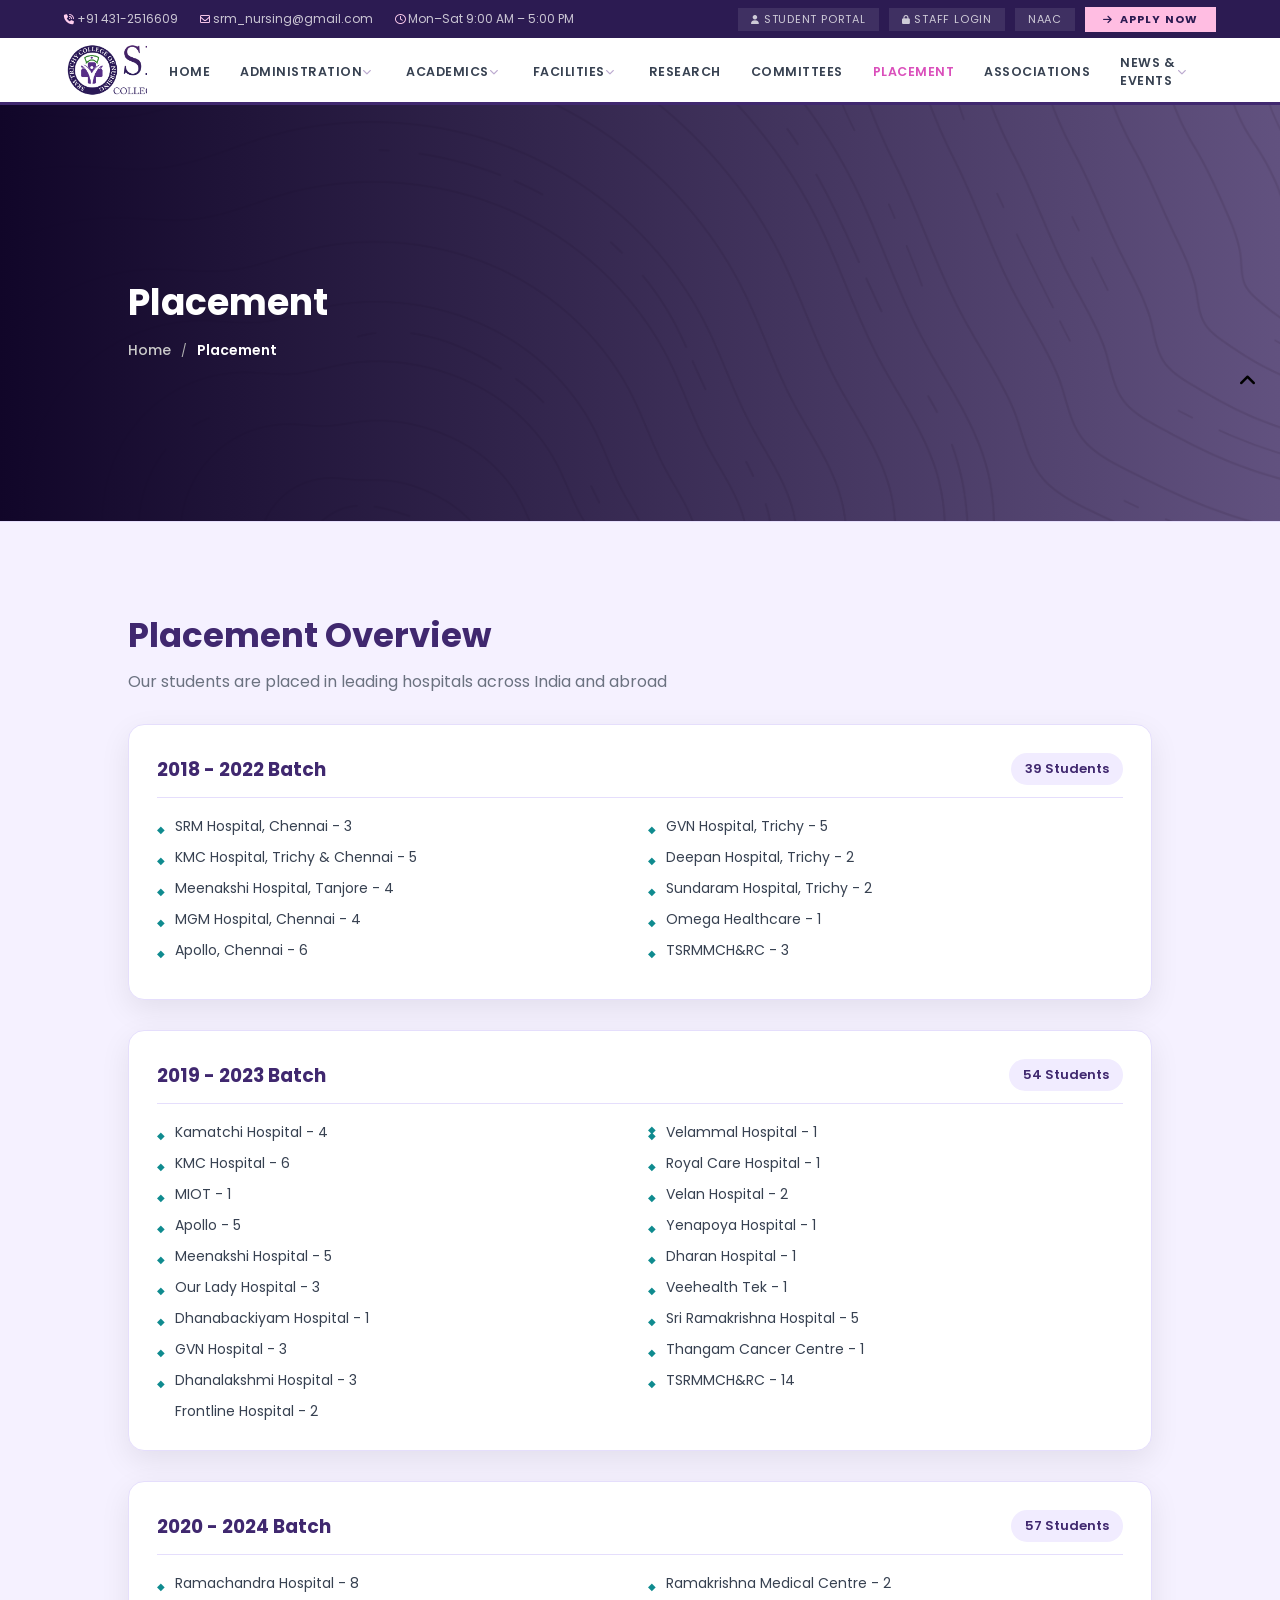
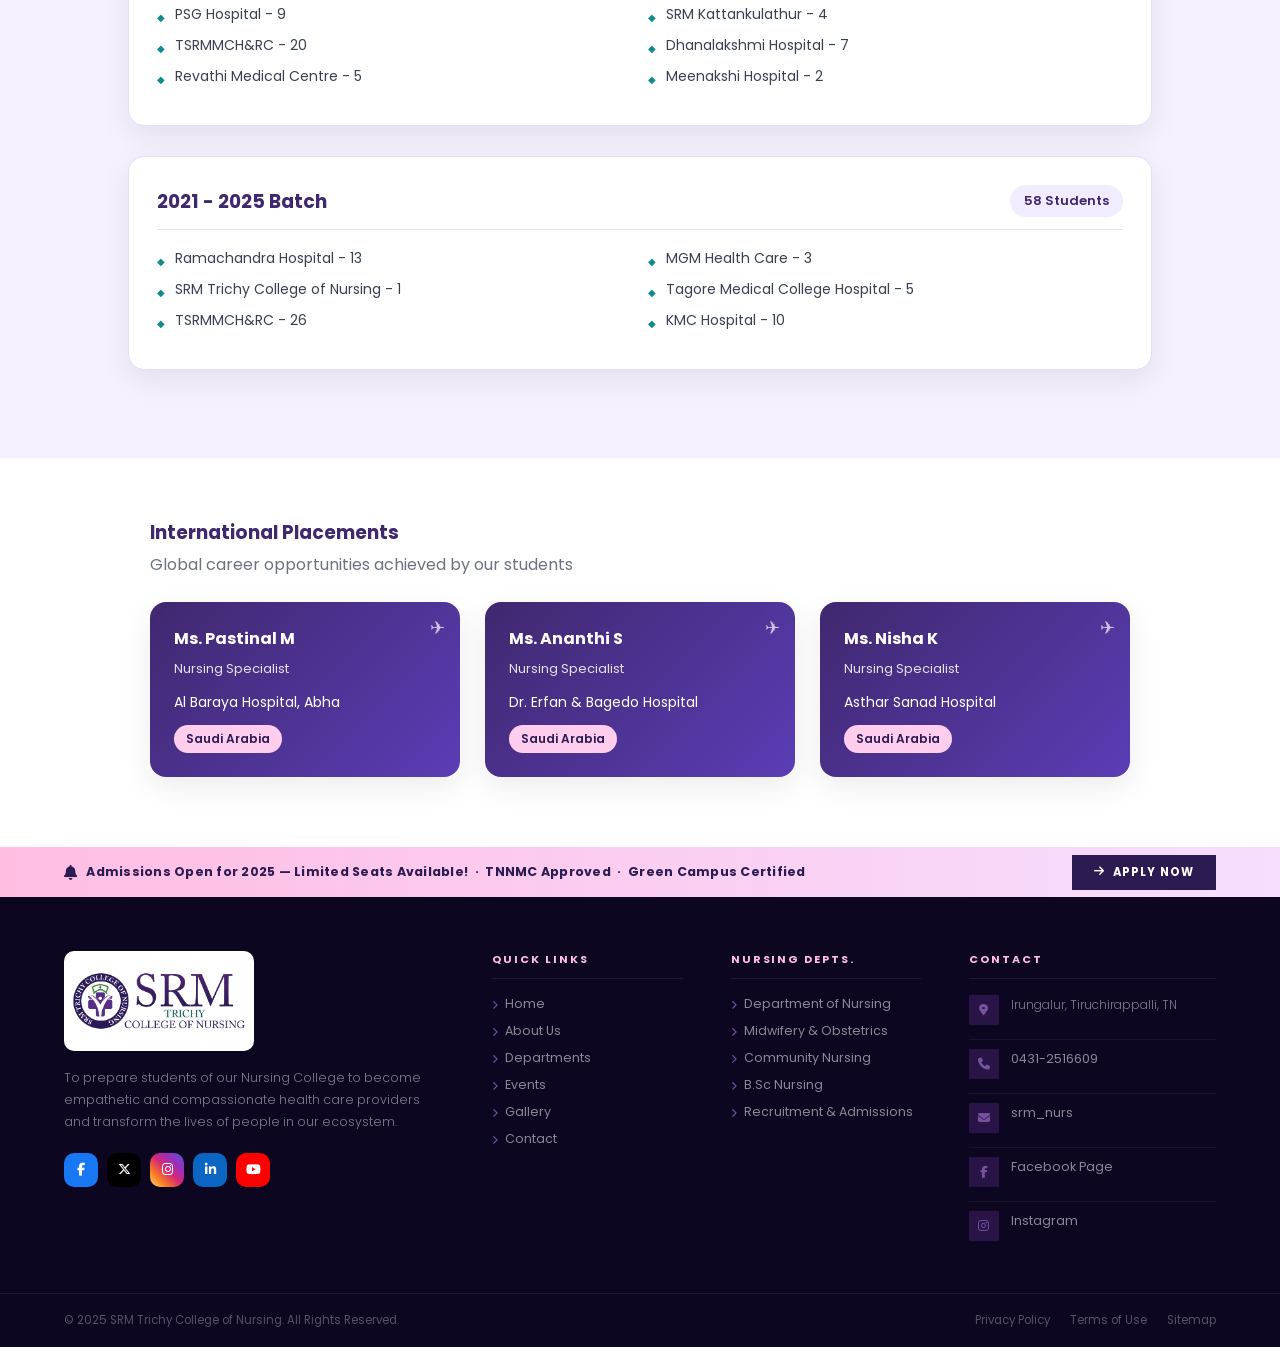
<file: placement.html>
<!DOCTYPE html>
<html lang="en">
<head>
    <meta charset="UTF-8">
    <meta name="viewport" content="width=device-width, initial-scale=1.0">
    <title>SRM Trichy College of Nursing</title>
    <link href="https://fonts.googleapis.com/css2?family=Poppins:ital,wght@0,300;0,400;0,500;0,600;0,700;0,800;1,300;1,400&family=Dancing+Script:wght@600;700&family=Playfair+Display:ital,wght@0,700;0,800;1,600;1,700&display=swap" rel="stylesheet">
    <link href="https://fonts.googleapis.com/css2?family=Montserrat+Alternates:ital,wght@0,100;0,200;0,300;0,400;0,500;0,600;0,700;0,800;0,900;1,100;1,200;1,300;1,400;1,500;1,600;1,700;1,800;1,900&display=swap" rel="stylesheet">

    <link rel="stylesheet" href="https://cdnjs.cloudflare.com/ajax/libs/font-awesome/6.5.0/css/all.min.css">
    <link rel="fav icon" href="./assets/images/fav.png">
    <link rel="stylesheet" href="./assets/css/common/rootvalue.css">
    <link rel="stylesheet" href="./assets/css/common/header_footer.css">
    <link rel="stylesheet" href="./assets/css/pages/placement.css">
</head>
<body>
<div class="topbar" id="topBar"></div>

<nav id="navbar"></nav>

<div class="mobile-overlay" id="mobileOverlay" onclick="toggleMobileNav()"></div>
<div class="mobile-nav" id="mobileNav"></div>
<!-- BREADCRUMB -->


<!-- FACILITIES -->
<section class="breadcrumb">
  <div class="breadcrumb-container">
    <h1 class="breadcrumb-title">Placement</h1>
    <div class="breadcrumb-nav">
      <a href="#">Home</a>
      <span class="bc-sep">/</span>
      <span class="bc-active">Placement</span>
    </div>
  </div>
</section>

<section class="placement-section">

  <div class="section-title">
    <h2>Placement Overview</h2>
    <p>Our students are placed in leading hospitals across India and abroad</p>
  </div>

  <div class="batch-container">

    <!-- 2018-2022 -->
  <div class="batch-card">
    <div class="batch-header">
      <h3>2018 - 2022 Batch</h3>
      <span class="total">39 Students</span>
    </div>
    <ul class="placement-list">
      <li>SRM Hospital, Chennai - 3</li>
      <li>KMC Hospital, Trichy & Chennai - 5</li>
      <li>Meenakshi Hospital, Tanjore - 4</li>
      <li>MGM Hospital, Chennai - 4</li>
      <li>Apollo, Chennai - 6</li>
      <li>GVN Hospital, Trichy - 5</li>
      <li>Deepan Hospital, Trichy - 2</li>
      <li>Sundaram Hospital, Trichy - 2</li>
      <li>Omega Healthcare - 1</li>
      <li>TSRMMCH&RC - 3</li>
    </ul>
  </div>

  <!-- 2019-2023 -->
  <div class="batch-card">
    <div class="batch-header">
      <h3>2019 - 2023 Batch</h3>
      <span class="total">54 Students</span>
    </div>
    <ul class="placement-list">
      <li>Kamatchi Hospital - 4</li>
      <li>KMC Hospital - 6</li>
      <li>MIOT - 1</li>
      <li>Apollo - 5</li>
      <li>Meenakshi Hospital - 5</li>
      <li>Our Lady Hospital - 3</li>
      <li>Dhanabackiyam Hospital - 1</li>
      <li>GVN Hospital - 3</li>
      <li>Dhanalakshmi Hospital - 3</li>
      <li>Frontline Hospital - 2</li>
      <li>Velammal Hospital - 1</li>
      <li>Royal Care Hospital - 1</li>
      <li>Velan Hospital - 2</li>
      <li>Yenapoya Hospital - 1</li>
      <li>Dharan Hospital - 1</li>
      <li>Veehealth Tek - 1</li>
      <li>Sri Ramakrishna Hospital - 5</li>
      <li>Thangam Cancer Centre - 1</li>
      <li>TSRMMCH&RC - 14</li>
    </ul>
  </div>

  <!-- 2020-2024 -->
  <div class="batch-card">
    <div class="batch-header">
      <h3>2020 - 2024 Batch</h3>
      <span class="total">57 Students</span>
    </div>
    <ul class="placement-list">
      <li>Ramachandra Hospital - 8</li>
      <li>PSG Hospital - 9</li>
      <li>TSRMMCH&RC - 20</li>
      <li>Revathi Medical Centre - 5</li>
      <li>Ramakrishna Medical Centre - 2</li>
      <li>SRM Kattankulathur - 4</li>
      <li>Dhanalakshmi Hospital - 7</li>
      <li>Meenakshi Hospital - 2</li>
    </ul>
  </div>

  <!-- 2021-2025 -->
  <div class="batch-card">
    <div class="batch-header">
      <h3>2021 - 2025 Batch</h3>
      <span class="total">58 Students</span>
    </div>
    <ul class="placement-list">
      <li>Ramachandra Hospital - 13</li>
      <li>SRM Trichy College of Nursing - 1</li>
      <li>TSRMMCH&RC - 26</li>
      <li>MGM Health Care - 3</li>
      <li>Tagore Medical College Hospital - 5</li>
      <li>KMC Hospital - 10</li>
    </ul>
  </div>


    <!-- Repeat same structure for other batches -->
    <!-- (kept concise for clarity, your existing data fits directly) -->

  </div>
</section>

<!-- INTERNATIONAL SECTION -->
<section class="placement-section2">
  <div class="international">

    <div class="intl-header">
      <h3>International Placements</h3>
      <p>Global career opportunities achieved by our students</p>
    </div>

    <div class="intl-container">

      <div class="intl-card">
        <div class="intl-top">
          <h4>Ms. Pastinal M</h4>
          <span class="role">Nursing Specialist</span>
        </div>
        <p class="hospital">Al Baraya Hospital, Abha</p>
        <div class="country">Saudi Arabia</div>
      </div>

      <div class="intl-card">
        <div class="intl-top">
          <h4>Ms. Ananthi S</h4>
          <span class="role">Nursing Specialist</span>
        </div>
        <p class="hospital">Dr. Erfan & Bagedo Hospital</p>
        <div class="country">Saudi Arabia</div>
      </div>

      <div class="intl-card">
        <div class="intl-top">
          <h4>Ms. Nisha K</h4>
          <span class="role">Nursing Specialist</span>
        </div>
        <p class="hospital">Asthar Sanad Hospital</p>
        <div class="country">Saudi Arabia</div>
      </div>

    </div>

  </div>
</section>   




<div class="social-toggle" id="social_toggle"></div>
<!-- FOOTER -->
<footer id="myFooter"></footer>
<script src="./assets/js/toggleBar.js"></script>
<script src="./assets/js/header.js"></script>
<script src="./assets/js/script.js"></script>
</body>
</html>
</file>
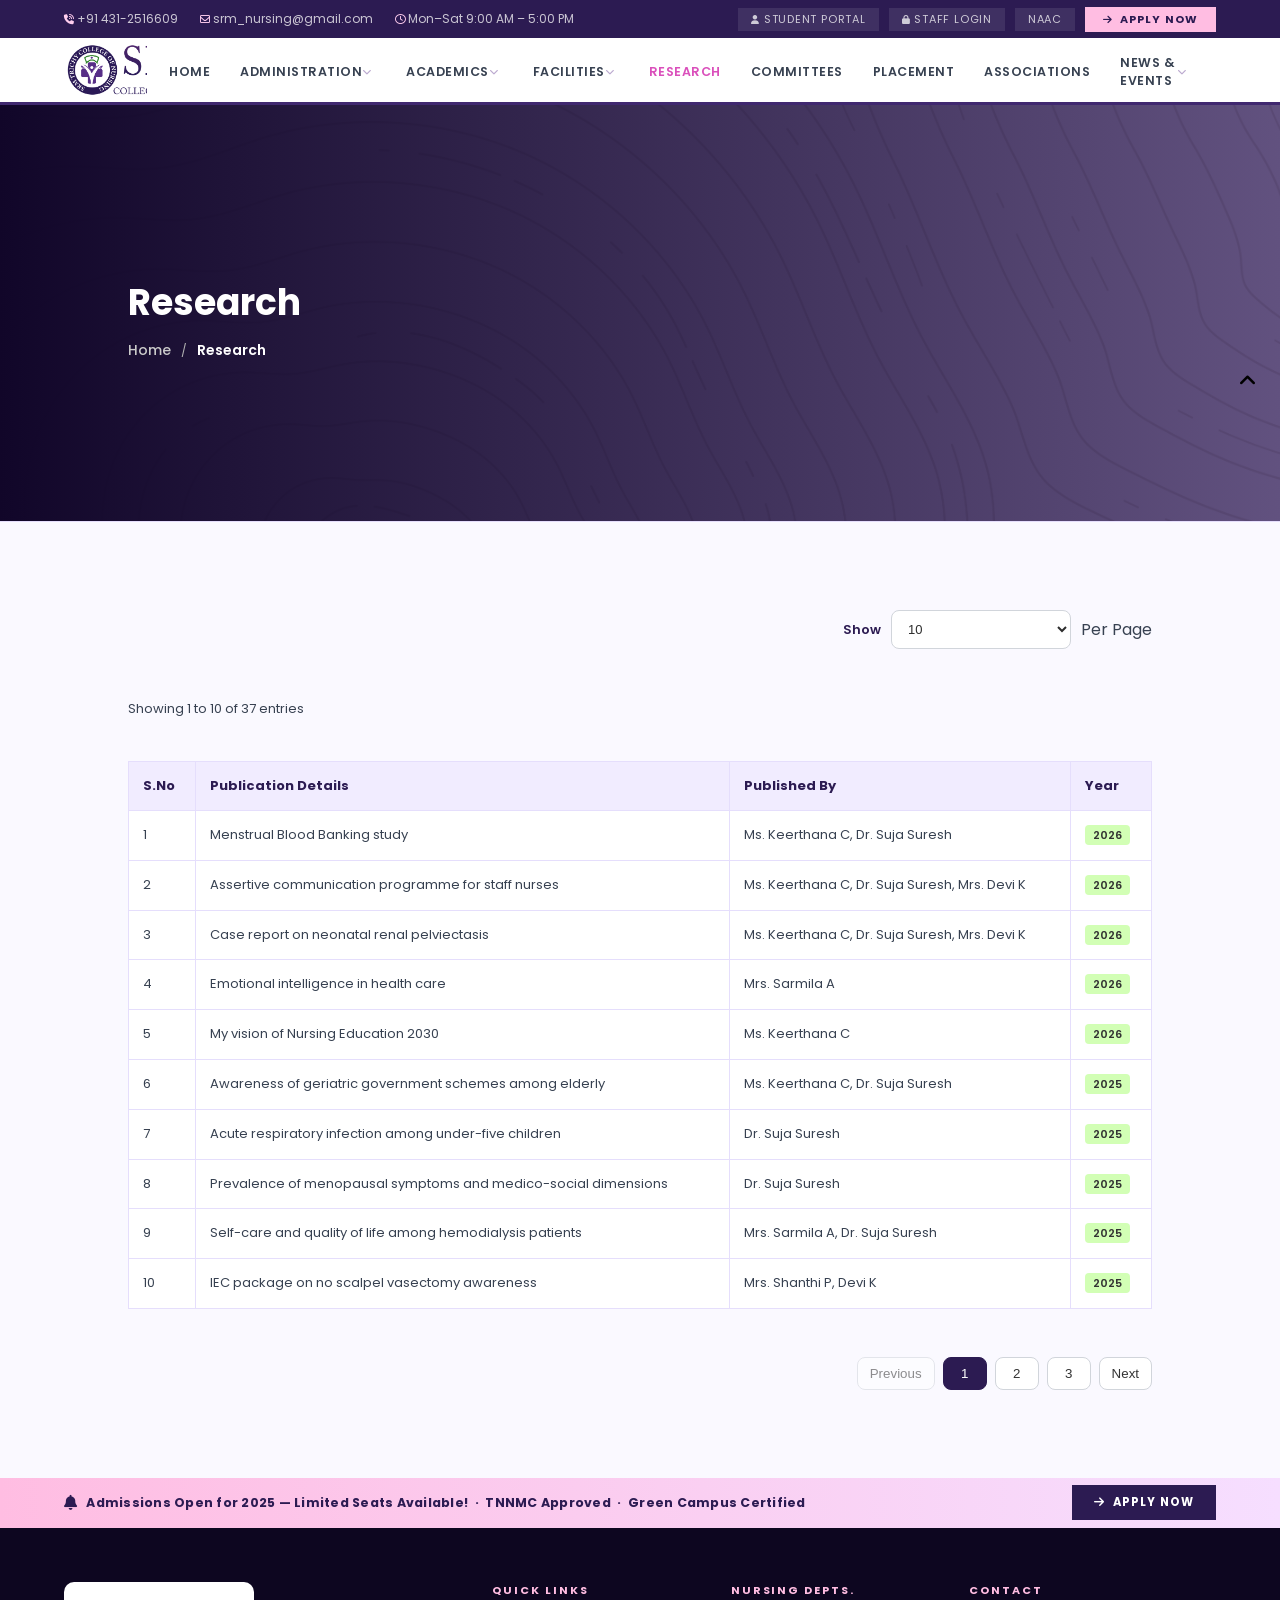
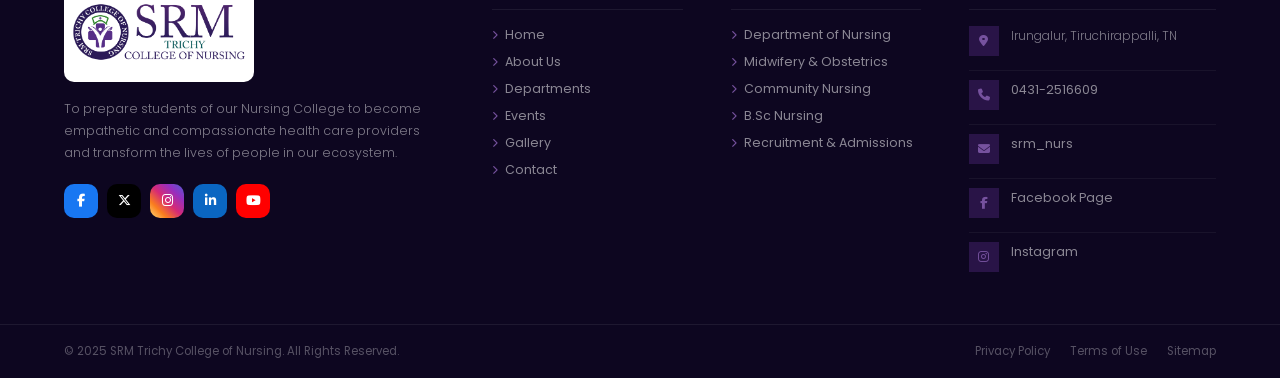
<file: research.html>
<!DOCTYPE html>
<html lang="en">
<head>
    <meta charset="UTF-8">
    <meta name="viewport" content="width=device-width, initial-scale=1.0">
    <title>SRM Trichy College of Nursing</title>
    <link href="https://fonts.googleapis.com/css2?family=Poppins:ital,wght@0,300;0,400;0,500;0,600;0,700;0,800;1,300;1,400&family=Dancing+Script:wght@600;700&family=Playfair+Display:ital,wght@0,700;0,800;1,600;1,700&display=swap" rel="stylesheet">
    <link href="https://fonts.googleapis.com/css2?family=Montserrat+Alternates:ital,wght@0,100;0,200;0,300;0,400;0,500;0,600;0,700;0,800;0,900;1,100;1,200;1,300;1,400;1,500;1,600;1,700;1,800;1,900&display=swap" rel="stylesheet">

    <link rel="stylesheet" href="https://cdnjs.cloudflare.com/ajax/libs/font-awesome/6.5.0/css/all.min.css">
    <link rel="fav icon" href="./assets/images/fav.png">
    <link rel="stylesheet" href="./assets/css/common/rootvalue.css">
    <link rel="stylesheet" href="./assets/css/common/header_footer.css">
    <link rel="stylesheet" href="./assets/css/pages/research.css">
</head>
<body>
<div class="topbar" id="topBar"></div>

<nav id="navbar"></nav>

<div class="mobile-overlay" id="mobileOverlay" onclick="toggleMobileNav()"></div>
<div class="mobile-nav" id="mobileNav"></div>
<!-- BREADCRUMB -->


<section class="breadcrumb">
  <div class="breadcrumb-container">
    <h1 class="breadcrumb-title">Research</h1>
    <div class="breadcrumb-nav">
      <a href="#">Home</a>
      <span class="bc-sep">/</span>
      <span class="bc-active">Research</span>
    </div>
  </div>
</section>

<!-- MAIN -->

<section class="research-section">
<div class="research-container">

  <div class="research-table-controls">
    <div class="research-table-controls-left">
    </div>
    <div class="research-table-controls-right">
      <label for="researchLength">Show</label>
      <select id="researchLength">
        <option value="5">5</option>
        <option value="10" selected>10</option>
        <option value="15">15</option>
        <option value="20">20</option>
      </select>
      <span>Per Page</span>
    </div>
  </div>
  <div class="research-table-info" id="researchTableInfo"></div>

    <table class="research-table">
      <thead>
        <tr>
          <th>S.No</th>
          <th>Publication Details</th>
          <th>Published By</th>
          <th>Year</th>
        </tr>
      </thead>
      <tbody>

        <!-- 2026 -->
        <tr><td>1</td><td>Menstrual Blood Banking study</td><td>Ms. Keerthana C, Dr. Suja Suresh</td><td><span>2026</span></td></tr>

        <tr><td>2</td><td>Assertive communication programme for staff nurses</td><td>Ms. Keerthana C, Dr. Suja Suresh, Mrs. Devi K</td><td><span>2026</span></td></tr>

        <tr><td>3</td><td>Case report on neonatal renal pelviectasis</td><td>Ms. Keerthana C, Dr. Suja Suresh, Mrs. Devi K</td><td><span>2026</span></td></tr>

        <tr><td>4</td><td>Emotional intelligence in health care</td><td>Mrs. Sarmila A</td><td><span>2026</span></td></tr>

        <tr><td>5</td><td>My vision of Nursing Education 2030</td><td>Ms. Keerthana C</td><td><span>2026</span></td></tr>

        <!-- 2025 -->
        <tr><td>6</td><td>Awareness of geriatric government schemes among elderly</td><td>Ms. Keerthana C, Dr. Suja Suresh</td><td><span>2025</span></td></tr>

        <tr><td>7</td><td>Acute respiratory infection among under-five children</td><td>Dr. Suja Suresh</td><td><span>2025</span></td></tr>

        <tr><td>8</td><td>Prevalence of menopausal symptoms and medico-social dimensions</td><td>Dr. Suja Suresh</td><td><span>2025</span></td></tr>

        <tr><td>9</td><td>Self-care and quality of life among hemodialysis patients</td><td>Mrs. Sarmila A, Dr. Suja Suresh</td><td><span>2025</span></td></tr>

        <tr><td>10</td><td>IEC package on no scalpel vasectomy awareness</td><td>Mrs. Shanthi P, Devi K</td><td><span>2025</span></td></tr>

        <tr><td>11</td><td>Renal diet adherence barriers in hemodialysis patients</td><td>Ms. Vinidha R, Mrs. Sarmila A</td><td><span>2025</span></td></tr>

        <tr><td>12</td><td>IEC package on substance abuse awareness among students</td><td>Mrs. Aron Christy X, Dr. Sivaraman</td><td><span>2025</span></td></tr>

        <tr><td>13</td><td>Attitude on self breast examination among rural women</td><td>Mrs. Hepzibah Arulmani, Dr. Suja Suresh</td><td><span>2025</span></td></tr>

        <tr><td>14</td><td>Knowledge regarding antenatal diet among primipara women</td><td>Mrs. Shanthi P</td><td><span>2025</span></td></tr>

        <tr><td>15</td><td>Foot care knowledge among diabetes patients</td><td>Mrs. Abirami K, Mrs. Sarmila A</td><td><span>2025</span></td></tr>

        <tr><td>16</td><td>Impact of menopausal symptoms on quality of life</td><td>Dr. Suja Suresh</td><td><span>2025</span></td></tr>

        <tr><td>17</td><td>Lifestyle intervention for menopausal symptom management</td><td>Prof. Devi K</td><td><span>2025</span></td></tr>

        <!-- 2024 -->
        <tr><td>18</td><td>Effectiveness of IEC package on knowledge regarding muscular dystrophy</td><td>Mrs. Aron Christy X, Dr. Suja Suresh</td><td><span>2024</span></td></tr>

        <tr><td>19</td><td>Impact of dry heat versus moist heat on breast engorgement</td><td>Dr. Suja Suresh, Mrs. Devi K</td><td><span>2024</span></td></tr>

        <tr><td>20</td><td>Menstrual blood banking - best out of waste concept</td><td>Mrs. Bebina A, Dr. Suja Suresh, Mrs. Devi</td><td><span>2024</span></td></tr>

        <tr><td>21</td><td>Analyzing depression among rehabilitated SCI patients</td><td>Dr. Suja Suresh</td><td><span>2024</span></td></tr>

        <tr><td>22</td><td>Nurse lead counselling programme on reproductive tract infection</td><td>Dr. Suja Suresh</td><td><span>2024</span></td></tr>

        <tr><td>23</td><td>Betadine vs normal saline for catheter care in UTI reduction</td><td>Ms. Vinodha</td><td><span>2024</span></td></tr>

        <tr><td>24</td><td>Thought stopping technique on aggression among school students</td><td>Ms. Dhivyalakshmi</td><td><span>2024</span></td></tr>

        <tr><td>25</td><td>Quality Nursing Care among myocardial infarction patients</td><td>Ms. Nishanth</td><td><span>2024</span></td></tr>

        <tr><td>26</td><td>Impact of muscle strength training on ADL post-TKR</td><td>Dr. Suja Suresh</td><td><span>2024</span></td></tr>

        <tr><td>27</td><td>Evidence-based practice in clinical nursing</td><td>Mrs. Devi K</td><td><span>2024</span></td></tr>

        <tr><td>28</td><td>Concept mapping on chronic renal failure knowledge</td><td>Ms. Vinodha R, Ms. Keerthana C</td><td><span>2024</span></td></tr>

        <!-- 2023 -->
        <tr><td>29</td><td>Cross sectional study to estimate the Knowledge on Human papilloma virus vaccine for the prevention of cervical cancer</td><td>Dr. Suja Suresh</td><td><span>2023</span></td></tr>

        <tr><td>30</td><td>Study to assess the knowledge on Dental Caries among mothers of under-five Children</td><td>Mrs. Jenny, Dr. Suja Suresh, Ms Tifani, Mrs. Edvina Princy, Mrs. Selvarani D</td><td><span>2023</span></td></tr>

        <tr><td>31</td><td>Effectiveness of ICT enabled module on Knowledge and practice regarding management on Cardiac Emergency</td><td>Mrs. Edvina Princy, Dr. Suja Suresh, Mrs. Devi K</td><td><span>2023</span></td></tr>

        <tr><td>32</td><td>Study to determine the Knowledge on PCOS among Students</td><td>Mrs. Bebina Vincia Anjala Mary A, Dr. Suja Suresh, Ms Tifani</td><td><span>2023</span></td></tr>

        <tr><td>33</td><td>Knowledge regarding Postnatal care among Post natal mother</td><td>Mrs. Selvarani D, Dr. Suja Suresh, Mrs. Hepzibah Arulmani P</td><td><span>2023</span></td></tr>

        <tr><td>34</td><td>Quality of life among Post COVID-19 Persons</td><td>Mrs. Sarmila A, Dr. Suja Suresh, Mrs. Devi K, Mrs. Hepzibah Arulmani P, Mrs. Josephin Dayana M</td><td><span>2023</span></td></tr>

        <tr><td>35</td><td>Effectiveness of IEC package on learning disability</td><td>Mrs. Aron Christy X, Mrs. Devi K</td><td><span>2023</span></td></tr>

        <tr><td>36</td><td>Study habits and Academic performance of Nursing students</td><td>Mrs. Edvina Princy K, Dr. Suja Suresh, Prof. Devi K</td><td><span>2023</span></td></tr>

        <tr><td>37</td><td>Knowledge on Human Milk Banking among Nursing students</td><td>Ms. Bebina</td><td><span>2023</span></td></tr>

      </tbody>
    </table>


</div>
</section>
<div class="social-toggle" id="social_toggle"></div>
<!-- FOOTER -->
<footer id="myFooter"></footer>
<script src="./assets/js/toggleBar.js"></script>
<script src="./assets/js/header.js"></script>
<script src="./assets/js/research.js"></script>
<script src="./assets/js/script.js"></script>

</body>
</html>
</file>
<file: assets/css/common/rootvalue.css>
/* ═════════════════════════════════════
   ROOT VALUES + RESET
═════════════════════════════════════ */

:root {
  /* Brand colours */
  --primary:#40286f;
  --primary-dark:#2c1b52;
  --primary-mid:#5a3db5;
  --primary-light:#4e28c9;
  --accent:#76529e;
  --accent-vivid:#0f8b8f;
  --gold:#ffbde2;
  --gold-light:#ffceef;
  --teal:#0ea5a4;
  --green:#22c55e;
  --white:#ffffff;
  --off-white:#faf9ff;
  --light-bg:#f5f1ff;
  --text-dark:#1e1033;
  --text-body:#374151;
  --text-muted:#6b7280;
  --border:#e5defc;
  --orange:#f6deff;
  --main-bg-badge:#f50be21f;
  --main-bg-badge-border:#f50b8066;
  /* Quick link gradients */
  --ql-admission-bg:linear-gradient(135deg,#6a5af9,#8f84ff);
  --ql-results-bg:linear-gradient(135deg,#00b09b,#96c93d);
  --ql-fee-bg:linear-gradient(135deg,#ff9966,#ff5e62);
  --ql-library-bg:linear-gradient(135deg,#36d1dc,#5b86e5);
  --ql-clinical-bg:linear-gradient(135deg,#f7971e,#ffd200);
  /* Section alt background */
  --odd-section-bg:#f0ebff;
  /* Layout */
  --mobile-menu-width:300px;
  --section-padding:88px 10%;
  --nav-h:58px;
  /* Typography */
  --font-main:'Poppins',sans-serif;
  --font-cursive:'Dancing Script',cursive;
  --font-serif:'Poppins',sans-serif;
  /* Motion */
  --ease:0.3s cubic-bezier(0.4,0,0.2,1);
  /* Conduct / Policy Page */
  --policy-bg:#f7f4ff;
  --policy-card:#ffffff;
  --policy-heading:#2c1b52;
  --policy-number:#40286f;
  --policy-border:#e7e1ff;
  --policy-highlight:#f1ecff;
  --policy-student:#5a3db5;
  --policy-hostel:#0ea5a4;
  --policy-ragging:#ef4444;
  --policy-principal:#f59e0b;
  --policy-faculty:#22c55e;
  --policy-support:#6366f1;
  --acad-primary:#40286f;
  --acad-primary-dark:#2c1b52;
  --acad-text:#333;
  --acad-border:#e5e5e5;
  --acad-bg:#ffffff;
  --acad-soft:#f7f7fb;
  --acad-radius:10px;
  --acad-shadow:0 6px 20px rgba(0,0,0,0.06);
  --acad-section-padding:80px 20px;

  --fac-card-radius:18px;
  --fac-img-height:220px;
  --fac-overlay:linear-gradient(to top, rgba(0,0,0,0.6), transparent);
  --fac-title-size:20px;
  --fac-desc-size:14px;
  --fac-gap:30px;
  --fac-card-padding:18px;
  --fac-hover-scale:1.05;
  --fac-transition:0.4s ease;

  --clinical-card-radius:20px;
  --clinical-img-height:340px;
  --clinical-overlay:linear-gradient(to top, rgba(0,0,0,0.65), transparent);
  --clinical-title-size:22px;
  --clinical-desc-size:14px;
  --clinical-gap:30px;
  --clinical-padding:20px;
  --clinical-hover-scale:1.06;
  --clinical-transition:0.4s ease;
  --clinical-section-gap:50px;

  --research-card-radius:16px;
  --research-gap:30px;
  --research-padding:24px;
  --research-title-size:22px;
  --research-table-head:#f1ecff;
  --research-table-border:#e5defc;
  --research-table-text:#374151;
  --research-row-hover:#f9f7ff;

  --placement-card-radius:16px;
  --placement-shadow:0 10px 30px rgba(0,0,0,0.08);
  --placement-hover-shadow:0 15px 40px rgba(0,0,0,0.12);
  --placement-badge-bg:#f1ecff;
  --placement-divider:#e5defc;
  --placement-highlight:#f7f4ff;

  /* ASSOCIATION PAGE */
  --assoc-card-radius:18px;
  --assoc-section-gap:60px;
  --assoc-card-padding:28px;
  --assoc-title-size:26px;
  --assoc-subtitle-size:18px;
  --assoc-line:#dcd6ff;
  --assoc-highlight:#f4f1ff;
  --assoc-gradient:linear-gradient(135deg,var(--primary),var(--primary-mid));
  --assoc-soft-bg:#fbfaff;
  --assoc-icon-bg:#ede9ff;
  --assoc-border:#e6e1ff;
  --assoc-shadow:0 8px 30px rgba(64,40,111,0.08);
  --assoc-hover:0.35s ease;
}

/* RESET */

*,*::before,*::after{
  margin:0;
  padding:0;
  box-sizing:border-box;
}

html{
  scroll-behavior:smooth;
}

body{
  font-family:var(--font-main);
  background:var(--white);
  color:var(--text-body);
  overflow-x:hidden;
}
.rightText{
  text-align:right;
}
/* ==========================================
   BREADCRUMB
========================================== */

.breadcrumb{
  background:fixed url(../../images/bg44.jpg) no-repeat;
  backdrop-filter:brightness(0.1);
  background-size:cover;
  padding:170px 10% 160px;
  border-bottom:1px solid var(--border);
}
.breadcrumb::before {
  content: "";
  position: absolute;
  inset: 0;
  background:linear-gradient(to left,#3d2968c5,#110629); /* adjust darkness here */
  z-index: 0;
}

.breadcrumb > * {
  position: relative;
  z-index: 1;
}

.breadcrumb-container{
  max-width:1200px;
  margin:auto;
}

.breadcrumb-title{
  font-size:36px;
  font-weight:700;
  color:var(--white);
  margin-bottom:10px;
}

.breadcrumb-nav{
  display:flex;
  align-items:center;
  flex-wrap:wrap;
  gap:10px;
  font-size:14px;
  color:var(--text-muted);
}

.breadcrumb-nav a{
  text-decoration:none;
  color:#cacaca;
  font-weight:500;
  transition:var(--ease);
}

.breadcrumb-nav a:hover{
  color:var(--accent-vivid);
}

.bc-sep{
  font-size:12px;
  color:#b3b3b3;
}

.bc-active{
  color:#ffffff;
  font-weight:600;
}

.clinical-list li,
.acad-card ul li,
.meeting-box ul li
{
  list-style:none;
  padding-left:24px;
  position:relative;
}
.clinical-list li::before,
.acad-card ul li::before,
.meeting-box ul li::before {
  content: "➜";
  position: absolute;
  left: 0;
  top: 0;
  color: #2e7d32;
  font-weight: bold;
  font-size: 16px;
}
.social-toggle {
  position: fixed;
  right: 0px;
  bottom: 30%;
  z-index: 999;
}



/* Main Button */
#toggleBtn {
  width: 25px;
  height: 25px;
  font-size: 20px;
  cursor: pointer;
  transition: 0.3s ease;
  background:transparent;
  border:none;
}



/* Social Icons Container */
.social-icons {
  display: flex;
  flex-direction: column;
  margin-bottom: 10px;

  opacity: 0;
  transform: translateY(-20px);
  pointer-events: none;

  transition: 0.35s ease;
}

/* Active State */
.social-icons.active {
  opacity: 1;
  transform: translateY(0);
  pointer-events: auto;
}

/* Individual Icons */
.soc {
  width: 45px;
  height: 45px;
  display: flex;
  align-items: center;
  justify-content: center;
  color: #fff;
  font-size:20px;
  text-decoration:none;
  transition: 0.3s ease;
  box-shadow: var(--acad-shadow);
}

.soc:hover {
  transform: scale(1.1);
}

/* Brand Colors */
.fb { background:#1877F2; }
.x { background:#000; }
.ig { background:linear-gradient(45deg,#feda75,#d62976,#4f5bd5); }
.li { background:#0A66C2; }
.yt { background:#FF0000; }
a{
  text-decoration:none;
  color:var(--text-body);
}

@media screen and (max-width:400px) {
  .container{
    padding:0px;
    width:100%;
  }
}
</file>
<file: assets/css/common/header_footer.css>
/* ══════════════════════════════════════════════
   TOP BAR
══════════════════════════════════════════════ */
.topbar { background: var(--primary-dark); color: #ffffffbf; font-size: 12px; padding: 0 5%; display: flex; justify-content: space-between; align-items: center; height: 38px; }
.topbar a { color: inherit; text-decoration: none; transition: color var(--ease); }
.topbar a:hover { color: var(--gold-light); }
.tb-left { display: flex; gap: 22px; align-items: center; }
.tb-right { display: flex; gap: 10px; align-items: center; }
.tb-pill { background: rgba(255,255,255,.09); padding: 3px 13px; font-size: 11px; letter-spacing: .07em; text-transform: uppercase; transition: background var(--ease); }
.tb-pill:hover { background: var(--primary-light); color: #fff; }
.tb-apply { background: var(--gold); color: var(--primary-dark) !important; padding: 4px 18px; font-size: 11px; font-weight: 700; letter-spacing: .1em; text-transform: uppercase; transition: background var(--ease); display: flex; align-items: center; gap: 7px; }
.tb-apply:hover { background: var(--gold-light); }

.topbar .fa-phone-volume,
.topbar .fa-envelope,
.topbar .fa-clock { color: var(--gold-light); font-size: 10px; }
.tb-pill i { font-size: 9px; margin-right: 4px; }
.tb-apply i { font-size: 10px; }

/* ══════════════════════════════════════════════
   NAVBAR
══════════════════════════════════════════════ */


.logo-bar { display: flex; justify-content: center; align-items: center; padding: 5px 5%; background: var(--white); border-bottom: 1px solid var(--border); }
.logo-badge img,.footer-logo-row img { width: 180px; }
.center-logo { gap: 14px; }
.center-logo .logo-txt .brand-srm  { font-size: 28px; }
.center-logo .logo-txt .brand-sub  { font-size: 11px; letter-spacing: .22em; text-align: center; }
.nav-logo { display: flex; align-items: center; gap: 12px; text-decoration: none; overflow: hidden; }
.logo-txt .brand-srm { font-family: var(--font-main); font-size: 23px; font-weight: 600; color: var(--primary); line-height: 1; letter-spacing: -.4px; }
.logo-txt .brand-sub { font-size: 10px; text-transform: uppercase; letter-spacing: .19em; color: var(--text-muted); font-weight: 500; margin-top: 2px; }
.footer-logo-row {
   background-color: #fff;
   padding: 5px;
   border-radius: 10px;
   width: fit-content;
}
nav {
  z-index: 1000;
  border-bottom: 3px solid var(--primary);
  height: var(--nav-h);
  display: flex;
  align-items: center;
  padding:2.5% 5%;
  background:white;
  gap: 22px;
  transition: box-shadow var(--ease);
}
.nav-logo img{
  width:160px;
  display:block;
}
nav.scrolled { box-shadow: 0 4px 24px rgba(64,40,111,.16); }
.submenu-item{
position:relative;
}

/* LEVEL 3 MENU */
.sub-dropdown{
display:none;
position:absolute;
top:0px;
left:-92%;
background:#fff;
min-width:230px;
border:1px solid var(--border);
border-left:3px solid var(--accent);
}

/* SHOW LEVEL 3 */
.submenu-item:hover .sub-dropdown{
display:block;
}

/* ARROW ICON */
.sub-chevron{
font-size:9px;
margin-left:auto;
}

#navbar { justify-content: center;position:sticky;top:0;}
#navbar a i, #mobileNav a i { color: var(--accent); font-size: 9px; width: 14px; }

.nav-links { display: flex; list-style: none; flex: 1; justify-content: center; flex-wrap: nowrap; }
.nav-links li { position: relative; }
.nav-links li > a { display: flex; align-items: center;margin-right:30px; padding:0;height:30px; font-size: 12.5px; font-weight: 600; letter-spacing: .04em; text-transform: uppercase; color: var(--text-body); text-decoration: none; margin-bottom: -3px; transition: color var(--ease), border-color var(--ease); }
.nav-links li > a:hover, .nav-links li > a.active { 
  position:relative;
  color:#da4fbb;
}

/* .nav-links li > a.active::before{
  content:'';
  position:absolute;
  top:5%;
  left:-8px;
  border-radius:100px;
  height:90%;
  width:2px;
  background:#da4fbb;
  transition:4s;
}
.nav-links li > a.active::after{
  content:'';
  position:absolute;
  top:20%;
  left:-12px;
  border-radius:100px;
  height:2px;
  width:10px;
  background:#da4fbb;
  transition:4s;
} */
.chevron { font-size: 8px; opacity: .5; }

.dropdown { display: none; position: absolute; top: 100%; left: 0; background: var(--white); min-width: 250px; border: 1px solid var(--border); border-top: 3px solid var(--accent); z-index: 9999; animation: dropIn .2s ease; }
@keyframes dropIn { from { opacity: 0; transform: translateY(-8px); } to { opacity: 1; transform: none; } }
.nav-links li:hover .dropdown { display: block; }
.dropdown a { display: block !important; padding: 10px 18px !important; font-size: 12.5px !important; color: var(--text-body) !important; font-weight: 400 !important; text-transform: none !important; border-bottom: 1px solid var(--border) !important; height: auto !important; margin-bottom: 0 !important; transition: background var(--ease), padding-left var(--ease) !important; text-decoration: none; }
.dropdown a:last-child  { border-bottom: none !important; }
.dropdown a:hover {
    background: var(--light-bg) !important; color: var(--primary-light) !important; padding-left: 14px !important; }

.nav-cta { background: var(--primary-light); color: #fff !important; padding: 10px 20px; font-size: 12px; font-weight: 700; letter-spacing: .07em; text-transform: uppercase; text-decoration: none; flex-shrink: 0; transition: background var(--ease); display: flex; align-items: center; gap: 7px; }
.nav-cta:hover { background: var(--accent-vivid); }

.hamburger { display: none; flex-direction: column; gap: 5px; cursor: pointer; padding: 6px; margin-left: auto; }
.hamburger span { width: 24px; height: 2px; background: var(--primary); display: block; }

footer { background: #0d0620; padding: 0; }
/* Facebook */
.f-soc{
   color:white;
   border-radius:10px;
}
.f-soc:nth-child(1) {
  background: #1877F2;
}

/* Twitter (X) */
.f-soc:nth-child(2) {
  background: #000000;
}

/* Instagram */
.f-soc:nth-child(3) {
  background: linear-gradient(
    45deg,
    #feda75,
    #fa7e1e,
    #d62976,
    #962fbf,
    #4f5bd5
  );
}

/* LinkedIn */
.f-soc:nth-child(4) {
  background: #0A66C2;
}

/* YouTube */
.f-soc:nth-child(5) {
  background: #FF0000;
}

/* Hover effect */
.f-soc:hover {
  transform: translateY(-4px) scale(1.05);
  filter: brightness(1.1);
}
.footer-alert { background: linear-gradient(90deg, var(--gold), var(--orange)); padding: 0 5%; display: flex; justify-content: space-between; align-items: center; height: 50px; }
.footer-alert p { font-size: 12.5px; font-weight: 700; color: var(--primary-dark); display: flex; align-items: center; gap: 9px; letter-spacing: .02em; }
.footer-alert p i { font-size: 15px; }
.fa-apbtn { background: var(--primary-dark); color: #fff; padding: 9px 22px; font-size: 11.5px; font-weight: 700; letter-spacing: .1em; text-transform: uppercase; text-decoration: none; display: flex; align-items: center; gap: 7px; transition: background var(--ease); flex-shrink: 0; }
.fa-apbtn:hover { background: var(--primary-light); }
.footer-main { padding: 54px 5% 38px; display: grid; grid-template-columns: 2fr 1fr 1fr 1.3fr; gap: 48px; border-bottom: 1px solid rgba(255,255,255,.07); }
.footer-logo-row { display: flex; align-items: center; gap: 11px; margin-bottom: 16px; text-decoration: none; }
.fl-badge { width: 42px; height: 42px; background: linear-gradient(135deg, var(--primary), var(--primary-light)); display: flex; align-items: center; justify-content: center; flex-shrink: 0; }
.fl-badge i { color: #fff; font-size: 18px; }
.fl-txt .fl-srm { font-family: var(--font-serif); font-size: 20px; font-weight: 800; color: #fff; line-height: 1; }
.fl-txt .fl-sub { font-size: 9.5px; text-transform: uppercase; letter-spacing: .18em; color: rgba(255,255,255,.38); margin-top: 2px; }
.footer-brand p { font-size: 12.5px; color: rgba(255,255,255,.48); line-height: 1.75; font-weight: 300; margin-bottom: 20px; }
.f-social { display: flex; gap: 9px; }
.f-soc { width: 34px; height: 34px; background: rgba(255,255,255,.07); display: flex; align-items: center; justify-content: center;  text-decoration: none; transition: all var(--ease); }
.f-soc i { font-size: 13px; }
.fcol-title { font-size: 11px; text-transform: uppercase; letter-spacing: .18em; color: var(--gold); font-weight: 700; margin-bottom: 16px; padding-bottom: 10px; border-bottom: 1px solid rgba(255,255,255,.07); }
.footer-col ul { list-style: none; }
.footer-col ul li { margin-bottom: 9px; }
.footer-col ul li a { font-size: 12.5px; color: rgba(255,255,255,.52); text-decoration: none; display: flex; align-items: center; gap: 7px; transition: color var(--ease), padding-left var(--ease); font-weight: 400; }
.footer-col ul li a:hover { color: var(--gold-light); padding-left: 5px; }
.footer-col ul li a i { font-size: 9px; color: var(--accent); flex-shrink: 0; }
.fcont-list { list-style: none; }
.fcont-list li { display: flex; gap: 12px; align-items: flex-start; margin-bottom: 14px; padding-bottom: 14px; border-bottom: 1px solid rgba(255,255,255,.05); }
.fcont-list li:last-child { border-bottom: none; margin-bottom: 0; }
.fci { width: 30px; height: 30px; flex-shrink: 0; background: rgba(168,85,247,.18); display: flex; align-items: center; justify-content: center; }
.fci i { color: var(--accent); font-size: 12px; }
.fcont-list span { font-size: 12px; color: rgba(255,255,255,.48); line-height: 1.6; font-weight: 300; }
.fcont-list a { color: rgba(255,255,255,.48); text-decoration: none; font-size: 12px; font-weight: 300; line-height: 1.6; display: block; transition: color var(--ease); }
.fcont-list a:hover { color: var(--gold-light); }
.footer-bottom { padding: 18px 5%; display: flex; justify-content: space-between; align-items: center; flex-wrap: wrap; gap: 12px; }
.footer-bottom p { font-size: 11.5px; color: rgba(255,255,255,.3); }
.fbot-links { display: flex; gap: 20px; }
.fbot-links a { font-size: 11.5px; color: rgba(255,255,255,.3); text-decoration: none; transition: color var(--ease); }
.fbot-links a:hover { color: var(--gold-light); }
.fbot-accred { display: flex; gap: 12px; align-items: center; flex-wrap: wrap; }
.acc-badge { border: 1px solid rgba(255,255,255,.12); padding: 3px 12px; font-size: 10px; color: rgba(255,255,255,.42); letter-spacing: .1em; font-weight: 600; text-transform: uppercase; display: flex; align-items: center; gap: 5px; }
.acc-badge .fa-shield-halved { color: var(--accent); opacity: .7; }
.acc-badge .fa-leaf  { color: var(--green); opacity: .8; }
.acc-badge .fa-star  { color: var(--gold);  opacity: .8; }

/* ══════════════════════════════════════════════
   MOBILE NAV
══════════════════════════════════════════════ */
.mobile-nav { position: fixed; top: 0; right: 0; transform: translateX(100%); width: var(--mobile-menu-width); height: 100vh; background: var(--white); border-left: 1px solid var(--border); padding: 80px 24px; transition: transform var(--ease); z-index: 2000; overflow-y: auto; }
.mobile-apply { color: var(--primary-light); font-weight: 700; margin-top: 10px; }
.mobile-overlay { position: fixed; inset: 0; background: rgba(0,0,0,.45); opacity: 0; visibility: hidden; pointer-events: none; transition: opacity var(--ease); z-index: 1500; }
.mobile-overlay.open { opacity: 1; visibility: visible; pointer-events: auto; }
.mobile-nav.open { transform: translateX(0); right: 0; }
.mobile-nav a { display: block; padding: 11px 0; font-size: 13.5px; font-weight: 500; color: var(--text-body); text-decoration: none; border-bottom: 1px solid var(--border); }
.mobile-nav a:hover { color: var(--primary-light); }
.mobile-group .dropdown { display: none; position: relative; top: auto; left: auto; border: none; border-top: none; min-width: auto; box-shadow: none; animation: none; z-index: auto; }
.mobile-group.open .dropdown { display: block; }

.submenu-item>a>div{
   display:flex;
   justify-content:space-between;
   align-items:center;
}

/* ══════════════════════════════════════════════
   RESPONSIVE
══════════════════════════════════════════════ */
@media (max-width: 1100px) {
  .ql-grid        { grid-template-columns: repeat(3,1fr); }
  .prog-grid      { grid-template-columns: 1fr 1fr; }
  .why-grid       { grid-template-columns: 1fr 1fr; }
  .fac-grid       { grid-template-columns: 1fr 1fr; }
  .footer-main    { grid-template-columns: 1fr 1fr; }
}

@media (max-width: 960px) {
  .profiles,
  .profiles:nth-child(2) { grid-template-columns: 1fr; text-align: center; gap: 32px; padding: 36px 28px; }
  .profiles:nth-child(2) .image { order: 0; }
  .profiles .image img { margin: 0 auto; }
  .profiles .content::before { font-size: 64px; text-align: left; }
  .profiles .content p:first-of-type::first-letter { font-size: 2.8em; }
}

@media (max-width: 900px) {
  .hero-inner      { grid-template-columns: 1fr; }
  .hero-card-wrap  { display: none; }
  .adm-grid        { grid-template-columns: 1fr; }
  .contact-grid    { grid-template-columns: 1fr; }
  .c-col           { border-right: none; border-bottom: 1px solid rgba(255,255,255,.07); }
  .notices-grid    { grid-template-columns: 1fr; }
  .aboutSection    { grid-template-columns: 1fr; }
  .vision-mission .combineDiv { grid-template-columns: 1fr; }
  .management-grid { gap: 24px; }
  .management-card { width: 240px; }
}

@media (max-width: 768px) {
  .topbar, .tb-right { display: none; }
  .nav-links, .nav-cta { display: none; }
  .hamburger { display: flex; }
  .footer-main    { grid-template-columns: 1fr; gap: 30px; }
  .footer-alert   { height: auto; padding: 12px 5%; flex-direction: column; gap: 10px; text-align: center; }
  .management-card { width: 100%; max-width: 320px; }
}

@media (max-width: 500px) {
  .hero-btns  { flex-direction: column; }
  .footer-bottom { flex-direction: column; text-align: center; }
}
</file>
<file: assets/css/pages/homepage.css>
﻿/* ââââââââââââââââââââââââââââââââââââââââââââââ
   HERO
ââââââââââââââââââââââââââââââââââââââââââââââ */
.hero { position: relative; min-height: 72vh; display: flex; align-items: center; overflow: hidden; background: var(--primary-dark); }
.hero-overlay { position: absolute; inset: 0; background: linear-gradient(105deg, rgba(30,16,99,.94) 0%, rgba(59,15,112,.86) 38%, rgba(124,58,237,.55) 65%, rgba(124,58,237,.08) 100%); z-index: 1; }
.hero-noise { position: absolute; inset: 0; z-index: 2; background-image: url("data:image/svg+xml,%3Csvg xmlns='http://www.w3.org/2000/svg' width='300' height='300'%3E%3Cfilter id='n'%3E%3CfeTurbulence type='fractalNoise' baseFrequency='.9' numOctaves='4' stitchTiles='stitch'/%3E%3C/filter%3E%3Crect width='300' height='300' filter='url(%23n)' opacity='.03'/%3E%3C/svg%3E"); opacity: .4; }
.hero-inner { position: relative; z-index: 3; width: 100%; padding: 10px 0%; display: grid; grid-template-columns: 1fr 1fr; gap: 56px; align-items: center; }

.hero-eyebrow { display: inline-flex; align-items: center; gap: 10px; background: var(--main-bg-badge); border: 1px solid var(--main-bg-badge-border); color: var(--gold-light); font-size: 11px; letter-spacing: .2em; text-transform: uppercase; font-weight: 700; padding: 5px 16px; margin-bottom: 20px; }
.hero-eyebrow::before { content: ''; width: 18px; height: 1px; background: var(--gold); }
.hero-cursive { font-family: var(--font-cursive); font-size: clamp(26px, 3vw, 40px); color: var(--gold-light); line-height: 1; margin-bottom: 8px; text-shadow: 0 2px 20px rgba(245,158,11,.3); }
.hero-h1 { font-family: var(--font-serif); font-size: clamp(32px, 4vw, 58px); font-weight: 800; color: var(--white); line-height: 1.1; margin-bottom: 18px; }
.hero-h1 em { color: var(--gold-light); font-style: italic; }
.hero-desc { font-size: 15px; color: rgba(255,255,255,.66); line-height: 1.8; max-width: 480px; margin-bottom: 34px; font-weight: 300; }
.hero-btns { display: flex; gap: 13px; flex-wrap: wrap; margin-bottom: 46px; }
.btn-gold { background: var(--gold); color: var(--primary-dark); padding: 14px 30px; font-weight: 700; font-size: 13px; letter-spacing: .09em; text-transform: uppercase; text-decoration: none; display: inline-flex; align-items: center; gap: 8px; transition: background var(--ease); }
.btn-gold:hover { background: var(--gold-light); }
.btn-outline-w { border: 1.5px solid rgba(255,255,255,.38); color: rgba(255,255,255,.85); padding: 14px 30px; font-weight: 500; font-size: 13px; letter-spacing: .07em; text-transform: uppercase; text-decoration: none; display: inline-flex; align-items: center; gap: 8px; transition: all var(--ease); }
.btn-outline-w:hover { border-color: #fff; color: #fff; background: rgba(255,255,255,.07); }
.hero-stats { display: flex; gap: 38px; flex-wrap: wrap; }
.stat-num { font-family: var(--font-serif); font-size: 38px; font-weight: 800; color: #fff; line-height: 1; }
.stat-num sup { font-size: 19px; color: var(--gold-light); }
.stat-lbl { font-size: 10.5px; text-transform: uppercase; letter-spacing: .13em; color: rgba(255,255,255,.46); margin-top: 4px; font-weight: 500; }

.hero-card-wrap { display: flex; flex-direction: column; gap: 16px; }
.hero-card-wrap .img { width: 650px; height: 450px; border: 5px solid var(--primary-dark); border-radius: 30px; overflow: hidden; }
.hero-card-wrap .img img { width: 100%; height: 100%; object-fit: cover; transition: 1.2s; }
.hero:hover .hero-card-wrap .img img { transform: scale(1.2); }

/* ââââââââââââââââââââââââââââââââââââââââââââââ
   MARQUEE
ââââââââââââââââââââââââââââââââââââââââââââââ */
.marquee-bar { background: linear-gradient(90deg, var(--primary), var(--primary-light)); height: 44px; display: flex; align-items: center; overflow: hidden; }
.mq-label { background: var(--gold); color: var(--primary-dark); font-size: 10.5px; font-weight: 800; letter-spacing: .15em; text-transform: uppercase; padding: 0 20px; height: 100%; display: flex; align-items: center; gap: 8px; flex-shrink: 0; white-space: nowrap; }
.mq-track { overflow: hidden; flex: 1; }
.mq-inner { display: flex; animation: mq 35s linear infinite; white-space: nowrap; }
@keyframes mq { from { transform: translateX(0); } to { transform: translateX(-50%); } }
.mq-inner span { color: rgba(255,255,255,.84); font-size: 12.5px; padding: 0 28px; border-right: 1px solid rgba(255,255,255,.14); line-height: 44px; display: inline-block; }
.mq-inner span strong { color: var(--gold-light); }

/* ââââââââââââââââââââââââââââââââââââââââââââââ
   SECTIONS â SHARED TOKENS
ââââââââââââââââââââââââââââââââââââââââââââââ */
section { padding: var(--section-padding); }
.s-eyebrow { display: flex; align-items: center; gap: 12px; font-size: 11px; text-transform: uppercase; letter-spacing: .22em; color: var(--primary-light); font-weight: 700; margin-bottom: 10px; }
.s-eyebrow::after { content: ''; flex: 0 0 36px; height: 2px; background: var(--accent); }
.s-cursive { font-family: var(--font-cursive); font-size: clamp(20px, 2.4vw, 30px); color: var(--accent); line-height: 1; margin-bottom: 4px; }
.s-title { font-size: clamp(26px, 42px); font-weight: 600; color: var(--primary-dark); line-height: 1.15; margin-bottom: 13px; }
.s-sub { font-size: 15px; color: var(--text-muted); line-height: 1.75; max-width: 540px; font-weight: 300; }

/* ââââââââââââââââââââââââââââââââââââââââââââââ
   ABOUT
ââââââââââââ/* ââââââââââââââââââââââââââââââââââââââââââââââ
   VISION & MISSION (REDESIGNED)
   ââââââââââââââââââââââââââââââââââââââââââââââ */
.vision-mission {
  padding: var(--section-padding);
  background: linear-gradient(180deg, var(--white) 0%, var(--light-bg) 100%);
  position: relative;
}
.vision-mission .combineDiv {
  display: grid;
  grid-template-columns: 1fr 1fr;
  gap: 40px;
}
.vision-card, .mission-card {
  background: var(--white);
  border: 1px solid var(--border);
  border-radius: 24px;
  padding: 48px;
  box-shadow: 0 10px 30px rgba(64, 40, 111, 0.04);
  transition: transform var(--ease), box-shadow var(--ease), border-color var(--ease);
  display: flex;
  flex-direction: column;
  position: relative;
}
.vision-card:hover, .mission-card:hover {
  transform: translateY(-6px);
  box-shadow: 0 20px 40px rgba(64, 40, 111, 0.08);
  border-color: var(--accent);
}
.vision-card .icon-wrap, .mission-card .icon-wrap {
  width: 58px;
  height: 58px;
  border-radius: 16px;
  display: flex;
  align-items: center;
  justify-content: center;
  margin-bottom: 24px;
  font-size: 24px;
  transition: transform var(--ease);
}
.vision-card .icon-wrap {
  background: rgba(118, 82, 158, 0.1);
  color: var(--primary);
}
.mission-card .icon-wrap {
  background: rgba(15, 139, 143, 0.1);
  color: var(--accent-vivid);
}
.vision-card:hover .icon-wrap, .mission-card:hover .icon-wrap {
  transform: scale(1.1) rotate(5deg);
}
.vision-card .s-title, .mission-card .s-title {
  font-family: var(--font-serif);
  font-size: 26px;
  font-weight: 700;
  color: var(--primary-dark);
  margin-bottom: 18px;
  display: flex;
  align-items: center;
  gap: 12px;
}
.vision-card p {
  font-size: 15.5px;
  line-height: 1.8;
  color: var(--text-body);
  font-weight: 300;
}
.mission-list {
  list-style: none;
  display: flex;
  flex-direction: column;
  gap: 16px;
}
.mission-list li {
  display: flex;
  align-items: flex-start;
  gap: 12px;
}
.mission-list li i {
  color: var(--accent-vivid);
  font-size: 16px;
  margin-top: 4px;
  flex-shrink: 0;
  transition: color var(--ease);
}
.mission-card:hover .mission-list li i {
  color: var(--primary);
}
.mission-list li span {
  font-size: 14.5px;
  line-height: 1.6;
  color: var(--text-body);
  font-weight: 300;
}

/* ââââââââââââââââââââââââââââââââââââââââââââââ
   MANAGEMENT SECTION (REDESIGNED)
   ââââââââââââââââââââââââââââââââââââââââââââââ */
.management-section {
  padding: var(--section-padding);
  position: relative;
  overflow: hidden;
  background: linear-gradient(135deg, var(--light-bg) 0%, var(--white) 50%, var(--light-bg) 100%);
}

.management-section::before {
  content: '';
  position: absolute;
  top: -80px; right: -80px;
  width: 380px; height: 380px;
  border-radius: 50%;
  background: radial-gradient(circle, rgba(118, 82, 158, 0.08) 0%, transparent 70%);
  pointer-events: none;
}
.management-section::after {
  content: '';
  position: absolute;
  bottom: -60px; left: -60px;
  width: 260px; height: 260px;
  border-radius: 50%;
  background: radial-gradient(circle, rgba(15, 139, 143, 0.08) 0%, transparent 70%);
  pointer-events: none;
}

.management-grid {
  display: flex;
  justify-content: center;
  gap: 48px;
  margin-top: 48px;
  flex-wrap: wrap;
  position: relative;
  z-index: 1;
}

.management-card {
  background: var(--white);
  border: 1px solid var(--border);
  width: 300px;
  border-radius: 24px;
  overflow: hidden;
  box-shadow: 0 10px 30px rgba(64, 40, 111, 0.04);
  transition: transform var(--ease), box-shadow var(--ease), border-color var(--ease);
  position: relative;
  text-align: center;
}

.management-card:hover {
  transform: translateY(-8px);
  box-shadow: 0 20px 40px rgba(64, 40, 111, 0.1);
  border-color: var(--primary-light);
}

.management-card::before {
  content: '';
  position: absolute;
  top: 0; left: 0; right: 0;
  height: 4px;
  background: linear-gradient(90deg, var(--primary-light), var(--accent-vivid));
}

.management-card .content .img {
  width: 100%;
  height: 240px;
  overflow: hidden;
  background: var(--light-bg);
  position: relative;
}

.management-card .content .img img {
  width: 100%;
  height: 100%;
  object-fit: cover;
  object-position: top center;
  transition: transform 0.8s cubic-bezier(0.4, 0, 0.2, 1);
}

.management-card:hover .content .img img {
  transform: scale(1.08);
}

.management-card .content .img::after {
  content: '';
  position: absolute;
  inset: 0;
  background: linear-gradient(to top, rgba(44, 27, 82, 0.4) 0%, transparent 50%);
  opacity: 0;
  transition: opacity var(--ease);
}

.management-card:hover .content .img::after {
  opacity: 1;
}

.management-card .details {
  padding: 28px 24px;
  display: flex;
  flex-direction: column;
  align-items: center;
  gap: 8px;
}

.designation-badge {
  display: inline-block;
  background: linear-gradient(135deg, var(--primary), var(--accent));
  color: var(--white);
  font-size: 10.5px;
  font-weight: 700;
  text-transform: uppercase;
  letter-spacing: .15em;
  padding: 5px 16px;
  border-radius: 50px;
  box-shadow: 0 4px 10px rgba(118, 82, 158, 0.2);
}

.management-card h3 {
  font-family: var(--font-serif);
  font-size: 20px;
  font-weight: 700;
  color: var(--primary-dark);
  margin-top: 4px;
}

.campus-info {
  font-size: 12px;
  color: var(--text-muted);
  font-weight: 400;
  display: flex;
  align-items: center;
  gap: 6px;
}

.campus-info::before {
  content: '\f3c5';
  font-family: 'Font Awesome 6 Free';
  font-weight: 900;
  font-size: 10px;
  color: var(--accent-vivid);
}

/* ââââââââââââââââââââââââââââââââââââââââââââââ
   LEADER SECTION (REDESIGNED)
   ââââââââââââââââââââââââââââââââââââââââââââââ */
.leader-section {
  padding: var(--section-padding);
  display: flex;
  flex-direction: column;
  gap: 96px;
  background: linear-gradient(180deg, var(--light-bg) 0%, var(--white) 100%);
  position: relative;
}

.leader-card {
  display: grid;
  grid-template-columns: 340px 1fr;
  align-items: center;
  gap: 64px;
  position: relative;
}

.leader-card.reverse {
  grid-template-columns: 1fr 340px;
}

.leader-card.reverse .leader-image {
  order: 2;
}

.leader-image {
  position: relative;
  display: flex;
  justify-content: center;
}

/* Offset background decoration */
.leader-image::before {
  content: "";
  position: absolute;
  width: 270px;
  height: 340px;
  background: linear-gradient(135deg, var(--primary-light), var(--accent-vivid));
  border-radius: 24px;
  top: 16px;
  left: 16px;
  opacity: 0.1;
  transition: transform var(--ease);
}

.leader-card:hover .leader-image::before {
  transform: translate(-6px, -6px);
}

.portrait-frame {
  width: 270px;
  height: 340px;
  position: relative;
  z-index: 2;
  border-radius: 24px;
  overflow: hidden;
  border: 4px solid var(--white);
  box-shadow: 0 20px 40px rgba(64, 40, 111, 0.12);
  transition: transform var(--ease), box-shadow var(--ease);
}

.portrait-frame img {
  width: 100%;
  height: 100%;
  object-fit: cover;
  transition: transform 0.8s ease;
}

.leader-card:hover .portrait-frame {
  transform: translateY(-4px);
  box-shadow: 0 30px 50px rgba(64, 40, 111, 0.18);
}

.leader-card:hover .portrait-frame img {
  transform: scale(1.04);
}

.leader-content {
  padding: 80px 48px 48px;
  border-radius: 28px;
  background: rgba(255, 255, 255, 0.8);
  backdrop-filter: blur(20px);
  -webkit-backdrop-filter: blur(20px);
  border: 1px solid rgba(255, 255, 255, 0.5);
  box-shadow: 0 15px 35px rgba(64, 40, 111, 0.05);
  position: relative;
  transition: transform var(--ease), box-shadow var(--ease);
}

.leader-card:hover .leader-content {
  transform: translateY(-2px);
  box-shadow: 0 20px 45px rgba(64, 40, 111, 0.08);
}

.desk-tag {
  display: inline-block;
  background: rgba(118, 82, 158, 0.1);
  color: var(--primary);
  font-size: 10px;
  font-weight: 700;
  text-transform: uppercase;
  letter-spacing: 0.16em;
  padding: 4px 12px;
  border-radius: 4px;
  margin-bottom: 16px;
}

.leader-content h2 {
  font-family: var(--font-serif);
  font-size: 32px;
  font-weight: 700;
  margin-bottom: 24px;
  color: var(--primary-dark);
  position: relative;
  display: block;
}

.leader-content h2::after {
  content: "";
  position: absolute;
  bottom: -6px;
  left: 0;
  width: 48px;
  height: 3px;
  background: var(--accent-vivid);
  border-radius: 2px;
}

.leader-content p {
  font-size: 14.5px;
  line-height: 1.85;
  color: var(--text-body);
  margin-bottom: 16px;
  text-align: justify;
  font-weight: 300;
}

.leader-content p:last-of-type {
  margin-bottom: 0;
}

/* Beautiful blockquote styling */
.leader-quote {
  margin-top: 28px;
  padding: 24px 32px;
  background: linear-gradient(135deg, rgba(118, 82, 158, 0.05) 0%, rgba(15, 139, 143, 0.05) 100%);
  border-left: 4px solid var(--accent);
  border-radius: 0 16px 16px 0;
  position: relative;
}

.leader-quote i.fa-quote-left {
  position: absolute;
  top: 16px;
  left: 16px;
  font-size: 32px;
  color: rgba(118, 82, 158, 0.12);
  pointer-events: none;
}

.leader-quote blockquote {
  font-family: var(--font-serif);
  font-size: 16px;
  font-style: italic;
  font-weight: 500;
  color: var(--primary-dark);
  line-height: 1.6;
  margin-bottom: 8px;
  position: relative;
  z-index: 1;
}

.leader-quote cite {
  font-size: 13px;
  font-weight: 600;
  color: var(--text-muted);
  font-style: normal;
  display: block;
} .leader-content::before { content: "\201C"; position: absolute; top: 15px; left: 30px; font-size: 100px; line-height: 1; color: rgba(118, 82, 158, 0.15); font-family: var(--font-serif), serif; pointer-events: none; } .leader-expanded-content { max-height: 0; opacity: 0; overflow: hidden; transition: max-height 0.5s cubic-bezier(0.4, 0, 0.2, 1), opacity 0.4s ease, margin-top 0.4s ease; margin-top: 0; } .leader-expanded-content.expanded { max-height: 1200px; opacity: 1; margin-top: 16px; } .read-more-btn { background: none; border: none; color: var(--primary); font-family: var(--font-serif); font-size: 15px; font-weight: 600; cursor: pointer; display: inline-flex; align-items: center; gap: 8px; margin-top: 16px; padding: 8px 0; position: relative; transition: color 0.3s ease; } .read-more-btn i { font-size: 12px; transition: transform 0.3s ease; } .read-more-btn:hover { color: var(--accent-vivid); } .read-more-btn::after { content: ""; position: absolute; bottom: 4px; left: 0; width: 100%; height: 2px; background: var(--accent-vivid); transform: scaleX(0); transform-origin: right; transition: transform 0.3s ease; } .read-more-btn:hover::after { transform: scaleX(1); transform-origin: left; } .read-more-btn.active i { transform: rotate(180deg); }


/* MOBILE */

@media(max-width:900px){

  .leader-card{
    grid-template-columns:1fr;
    gap:30px;
  }

  .leader-card.reverse{
    grid-template-columns:1fr;
  }

  .leader-card.reverse .leader-image{
    order:0;
  }

  .leader-image img{
    width:220px;
    height:280px;
  }

  .leader-content{
    padding:36px;
  }

}


/* ââ QUICK LINKS ââ */
.quicklinks { background: var(--off-white); padding: var(--section-padding); }
.ql-grid { display: grid; grid-template-columns: repeat(5,1fr); gap: 0; border: 1px solid var(--border); margin-top: 34px; }
.ql-item { padding: 28px 20px; border-right: 1px solid var(--border); text-decoration: none; display: flex; flex-direction: column; align-items: flex-start; gap: 13px; position: relative; overflow: hidden; transition: background var(--ease); }
.ql-item:last-child { border-right: none; }
.ql-item::after { content: ''; position: absolute; bottom: 0; left: 0; width: 0; height: 3px; background: var(--primary-light); transition: width .4s ease; }
.ql-item:hover::after { width: 100%; }
.ql-item:hover { background: var(--light-bg); }
.ql-icon-wrap { width: 46px; height: 46px; background: linear-gradient(135deg, var(--primary), var(--primary-light)); display: flex; align-items: center; justify-content: center; transition: background var(--ease); }
.ql-item:hover .ql-icon-wrap { background: linear-gradient(135deg, var(--primary-light), var(--accent-vivid)); }
.ql-icon-wrap i { color: #fff; font-size: 17px; }

.ql-item:nth-child(1) .ql-icon-wrap{
  background:var(--ql-admission-bg);
}
.ql-item:nth-child(2) .ql-icon-wrap{
  background:var(--ql-results-bg);
}
.ql-item:nth-child(3) .ql-icon-wrap{
  background:var(--ql-fee-bg);
}
.ql-item:nth-child(4) .ql-icon-wrap{
  background:var(--ql-library-bg);
}
.ql-item:nth-child(5) .ql-icon-wrap{
  background:var(--ql-clinical-bg);
}
.ql-label { font-size: 12.5px; font-weight: 600; color: var(--text-dark); line-height: 1.3; }
.ql-arr { font-size: 13px; color: var(--accent); margin-top: auto; font-weight: 700; }

/* ââââââââââââââââââââââââââââââââââââââââââââââ
   PROGRAMMES
ââââââââââââââââââââââââââââââââââââââââââââââ */
.programmes { background: var(--white); }
.prog-hdr { display: flex; justify-content: space-between; align-items: flex-end; margin-bottom: 44px; flex-wrap: wrap; gap: 20px; }
.prog-grid { display: grid; grid-template-columns: repeat(3,1fr); gap: 1px; background: var(--border); }
.prog-card { background: var(--white); padding: 36px 30px; position: relative; overflow: hidden; text-decoration: none; display: flex; flex-direction: column; transition: background var(--ease); }
.prog-card::before { content: ''; position: absolute; top: 0; left: 0; width: 4px; height: 100%; background: var(--primary); transition: width var(--ease), background var(--ease); }
.prog-card:hover::before { width: 5px; background: var(--accent); }
.prog-card:hover { background: var(--off-white); }
.prog-num { font-family: var(--font-serif); font-size: 52px; font-weight: 800; color: var(--border); line-height: 1; margin-bottom: 16px; transition: color var(--ease); }
.prog-card:hover .prog-num { color: #e9d5ff; }
.prog-badge { font-size: 10px; text-transform: uppercase; letter-spacing: .18em; color: var(--primary-light); font-weight: 700; margin-bottom: 7px; }
.prog-name { font-family: var(--font-serif); font-size: 21px; font-weight: 800; color: var(--primary-dark); margin-bottom: 9px; line-height: 1.2; }
.prog-dur { font-size: 12px; color: var(--text-muted); display: flex; align-items: center; gap: 8px; font-weight: 500; }
.prog-dur::before { content: ''; width: 14px; height: 1.5px; background: var(--accent); }
.prog-desc { font-size: 13.5px; color: var(--text-muted); line-height: 1.7; margin-top: 13px; flex: 1; font-weight: 300; }
.prog-view-all { background: var(--primary-light); color: #fff; padding: 13px 26px; font-size: 12px; letter-spacing: .08em; font-weight: 700; text-transform: uppercase; text-decoration: none; display: inline-flex; align-items: center; gap: 8px; transition: background var(--ease); white-space: nowrap; height: fit-content; }
.prog-view-all:hover { background: var(--accent); }

/* ââââââââââââââââââââââââââââââââââââââââââââââ
   ADMISSIONS
ââââââââââââââââââââââââââââââââââââââââââââââ */
.admissions { background: linear-gradient(135deg, var(--primary-dark) 0%, #2A0C63 40%, #4C1D95 100%); position: relative; overflow: hidden; }
.admissions::before { content: ''; position: absolute; inset: 0; background-image: repeating-linear-gradient(45deg, rgba(255,255,255,.015) 0, rgba(255,255,255,.015) 1px, transparent 0, transparent 50%); background-size: 22px 22px; }
.adm-glow { position: absolute; width: 600px; height: 600px; background: radial-gradient(circle, rgba(168,85,247,.2) 0%, transparent 65%); top: -150px; right: -100px; pointer-events: none; }
.adm-inner { position: relative; z-index: 1; }
.adm-grid { display: grid; grid-template-columns: 1fr 1fr; gap: 70px; align-items: start; margin-top: 44px; }
.adm-step { display: flex; gap: 22px; padding: 22px 0; border-bottom: 1px solid rgba(255,255,255,.07); }
.adm-step:first-child { padding-top: 0; }
.adm-num { width: 40px; height: 40px; border: 1.5px solid rgba(245,158,11,.5); display: flex; align-items: center; justify-content: center; font-family: var(--font-serif); font-size: 16px; font-weight: 800; color: var(--gold-light); flex-shrink: 0; }
.adm-step h4 { font-size: 14px; font-weight: 700; color: #fff; margin-bottom: 5px; }
.adm-step p { font-size: 12.5px; color: rgba(255,255,255,.48); line-height: 1.65; font-weight: 300; }
.adm-step i { color: var(--gold-light); margin-right: 7px; font-size: 12px; }
.adm-box { border: 1px solid rgba(255,255,255,.12); padding: 34px; }
.adm-box-title { font-family: var(--font-serif); font-size: 20px; font-weight: 800; color: #fff; margin-bottom: 22px; }
.adm-box-title i { color: var(--gold); margin-right: 10px; }
.adm-row { display: flex; justify-content: space-between; align-items: center; padding: 12px 0; border-bottom: 1px solid rgba(255,255,255,.07); font-size: 13px; }
.adm-row:last-of-type { border-bottom: none; }
.adm-key { color: rgba(255,255,255,.48); font-weight: 400; }
.adm-val { color: #fff; font-weight: 600; }
.adm-val.open { color: #34d399; }
.adm-val.open i { font-size: 8px; margin-right: 4px; }
.adm-val.doc { color: var(--gold-light); }
.adm-val.doc i { font-size: 10px; margin-right: 4px; }
.btn-adm-gold { display: flex; align-items: center; justify-content: center; gap: 8px; text-align: center; background: var(--gold); color: var(--primary-dark); padding: 14px; font-weight: 800; font-size: 12.5px; letter-spacing: .1em; text-transform: uppercase; text-decoration: none; margin-top: 22px; transition: background var(--ease); }
.btn-adm-gold:hover { background: var(--gold-light); }
.btn-adm-out { display: flex; align-items: center; justify-content: center; gap: 8px; text-align: center; border: 1.5px solid rgba(255,255,255,.22); color: rgba(255,255,255,.7); padding: 12px; font-weight: 500; font-size: 12.5px; letter-spacing: .08em; text-transform: uppercase; text-decoration: none; margin-top: 10px; transition: all var(--ease); }
.btn-adm-out:hover { border-color: #fff; color: #fff; }

.admissions .s-eyebrow { color: var(--gold-light); }
.admissions .s-cursive { color: var(--gold-light); }
.admissions .s-title  { color: #fff; }

/* ââââââââââââââââââââââââââââââââââââââââââââââ
   WHY US
ââââââââââââââââââââââââââââââââââââââââââââââ */
.whyus { background: var(--light-bg); }
.why-grid { display: grid; grid-template-columns: repeat(4,1fr); gap: 1px; background: var(--border); margin-top: 46px; }
.why-card { background: var(--white); padding: 34px 26px; transition: background var(--ease); position: relative; overflow: hidden; }
.why-card::after { content: ''; position: absolute; top: 0; left: 0; width: 100%; height: 4px; background: linear-gradient(90deg, var(--primary-light), var(--accent)); transform: scaleX(0); transform-origin: left; transition: transform .4s ease; }
.why-card:hover::after { transform: scaleX(1); }
.why-card:hover { background: var(--primary-dark); }
.why-icon-wrap { width: 50px; height: 50px; background: var(--light-bg); display: flex; align-items: center; justify-content: center; margin-bottom: 16px; transition: background var(--ease); }
.why-card:hover .why-icon-wrap { background: rgba(255,255,255,.08); }
.why-icon-wrap i { color: var(--primary-light); font-size: 22px; transition: color var(--ease); }
.why-card:hover .why-icon-wrap i { color: var(--gold-light); }
.why-num { font-family: var(--font-serif); font-size: 40px; font-weight: 800; color: var(--primary); line-height: 1; margin-bottom: 3px; transition: color var(--ease); }
.why-card:hover .why-num { color: var(--gold-light); }
.why-lbl { font-size: 10.5px; text-transform: uppercase; letter-spacing: .14em; color: var(--text-muted); margin-bottom: 12px; font-weight: 600; transition: color var(--ease); }
.why-card:hover .why-lbl { color: rgba(255,255,255,.44); }
.why-desc { font-size: 13px; color: var(--text-muted); line-height: 1.7; font-weight: 300; transition: color var(--ease); }
.why-card:hover .why-desc { color: rgba(255,255,255,.55); }

/* ââââââââââââââââââââââââââââââââââââââââââââââ
   NOTICES & EVENTS
ââââââââââââââââââââââââââââââââââââââââââââââ */
.notices { background: var(--white); }
.notices-grid { display: grid; grid-template-columns: 2fr 1fr; gap: 36px; margin-top: 44px; }
.panel-title { font-family: var(--font-serif); font-size: 19px; font-weight: 800; color: var(--primary-dark); padding: 15px 0; border-bottom: 2px solid var(--primary); display: flex; justify-content: space-between; align-items: center; }
.panel-title i { color: var(--primary-light); margin-right: 8px; }
.panel-title a { font-size: 11.5px; font-weight: 600; color: var(--primary-light); text-transform: uppercase; letter-spacing: .09em; text-decoration: none; }
.panel-title a i { font-size: 9px; }
.panel-title a:hover { color: var(--accent-vivid); }
.notices .panel-title i { color: var(--primary-light); margin-right: 8px; }
.notices .panel-title a i { font-size: 9px; }
.notices-grid > div:last-child .panel-title { margin-bottom: 18px; }

.notice-item { display: flex; gap: 17px; padding: 15px 0; border-bottom: 1px solid var(--border); text-decoration: none; transition: background var(--ease), padding-left var(--ease); }
.notice-item:hover { background: var(--off-white); padding-left: 8px; }
.n-date { flex-shrink: 0; width: 48px; text-align: center; }
.n-dd { font-family: var(--font-serif); font-size: 27px; font-weight: 800; color: var(--primary-light); line-height: 1; }
.n-mm { font-size: 10px; text-transform: uppercase; letter-spacing: .1em; color: var(--text-muted); }
.n-tag { background: var(--light-bg); color: var(--primary-light); font-size: 9.5px; font-weight: 700; text-transform: uppercase; letter-spacing: .12em; padding: 2px 9px; display: inline-block; margin-bottom: 5px; }
.n-tag.new-t { background: #d1fae5; color: #065f46; }
.n-tag i { font-size: 7px; margin-right: 3px; }
.notice-item h4 { font-size: 13.5px; font-weight: 600; color: var(--text-dark); line-height: 1.4; }

.evt-card { border-left: 3px solid var(--primary); padding: 15px 17px; background: var(--off-white); margin-bottom: 10px; text-decoration: none; display: block; transition: border-color var(--ease), background var(--ease); }
.evt-card:hover { border-left-color: var(--accent-vivid); background: var(--light-bg); }
.evt-tag { font-size: 10px; text-transform: uppercase; letter-spacing: .12em; color: var(--primary-light); font-weight: 700; margin-bottom: 5px; }
.evt-tag i { margin-right: 5px; }
.evt-card h4 { font-size: 13px; font-weight: 600; color: var(--text-dark); line-height: 1.35; margin-bottom: 5px; }
.evt-date { font-size: 11.5px; color: var(--text-muted); display: flex; align-items: center; gap: 5px; }
.evt-date i { color: var(--accent); font-size: 10px; }

/* ââââââââââââââââââââââââââââââââââââââââââââââ
   FACILITIES
ââââââââââââââââââââââââââââââââââââââââââââââ */
.facilities { background: var(--off-white); }
.fac-grid { display: grid; grid-template-columns: repeat(3,1fr); gap: 1px; background: var(--border); margin-top: 44px; }
.fac-card { background: var(--white); padding: 30px 26px; position: relative; overflow: hidden; transition: background var(--ease); }
.fac-bg-accent { position: absolute; top: -40px; right: -40px; width: 130px; height: 130px; background: linear-gradient(135deg, var(--primary-light), var(--accent)); opacity: .06; transition: opacity var(--ease); }
.fac-card:hover .fac-bg-accent { opacity: .14; }
.fac-icon-wrap { width: 50px; height: 50px; background: linear-gradient(135deg, var(--primary), var(--primary-light)); display: flex; align-items: center; justify-content: center; margin-bottom: 16px; transition: background var(--ease); }
.fac-card:hover .fac-icon-wrap { background: linear-gradient(135deg, var(--primary-light), var(--accent-vivid)); }
.fac-icon-wrap i { color: #fff; font-size: 20px; }
.fac-name { font-family: var(--font-serif); font-size: 18px; font-weight: 800; color: var(--primary-dark); margin-bottom: 9px; }
.fac-desc { font-size: 13px; color: var(--text-muted); line-height: 1.7; font-weight: 300; }

/* ââââââââââââââââââââââââââââââââââââââââââââââ
   CONTACT
ââââââââââââââââââââââââââââââââââââââââââââââ */
.contact { background: linear-gradient(135deg, #1C0A42, var(--primary-dark), #2A0C63); position: relative; overflow: hidden; }
.contact::before { content: ''; position: absolute; inset: 0; background-image: repeating-linear-gradient(90deg, rgba(255,255,255,.015) 0, rgba(255,255,255,.015) 1px, transparent 0, transparent 40px); }
.cta-glow { position: absolute; width: 500px; height: 500px; background: radial-gradient(circle, rgba(217,70,239,.14) 0%, transparent 65%); bottom: -200px; left: 10%; pointer-events: none; }
.contact-inner { position: relative; z-index: 1; }
.contact .s-eyebrow { color: var(--gold-light); }
.contact .s-cursive { color: var(--gold-light); }
.contact .s-title  { color: #fff; }
.contact-grid { display: grid; grid-template-columns: 1fr 1fr 1fr; gap: 0; border: 1px solid rgba(255,255,255,.08); margin-top: 44px; }
.c-col { padding: 38px 34px; border-right: 1px solid rgba(255,255,255,.08); }
.c-col:last-child { border-right: none; }
.c-col-title { font-size: 10.5px; text-transform: uppercase; letter-spacing: .2em; color: var(--gold); font-weight: 700; margin-bottom: 22px; display: flex; align-items: center; gap: 8px; }
.c-col-title::after { content: ''; flex: 1; height: 1px; background: rgba(255,255,255,.08); }
.c-item { display: flex; gap: 13px; margin-bottom: 16px; align-items: flex-start; }
.c-item-icon { width: 34px; height: 34px; flex-shrink: 0; background: rgba(255,255,255,.07); display: flex; align-items: center; justify-content: center; transition: background var(--ease); }
.c-item:hover .c-item-icon { background: rgba(168,85,247,.25); }
.c-item-icon i { color: var(--accent); font-size: 13px; }
.c-item h5 { font-size: 10.5px; text-transform: uppercase; letter-spacing: .1em; color: rgba(255,255,255,.38); margin-bottom: 4px; font-weight: 500; }
.c-item p, .c-item a { font-size: 13.5px; color: rgba(255,255,255,.78); line-height: 1.6; font-weight: 300; text-decoration: none; display: flex; justify-content: center; }
.c-item a:hover { color: var(--gold-light); }
.social-row { display: flex; gap: 9px; margin-top: 8px; }
.soc-btn { width: 37px; height: 37px; border: 1px solid rgba(255,255,255,.17); display: flex; align-items: center; justify-content: center; color: rgba(255,255,255,.5); text-decoration: none; transition: all var(--ease); }
.soc-btn:hover { border-color: var(--gold); color: var(--gold); background: rgba(245,158,11,.08); }
.soc-btn i { font-size: 13px; }
.follow-us { font-size: 10.5px; text-transform: uppercase; letter-spacing: .1em; color: rgba(255,255,255,.38); margin-bottom: 4px; font-weight: 500; }

/* ââââââââââââââââââââââââââââââââââââââââââââââ
   FOOTER
ââââââââââââââââââââââââââââââââââââââââââââââ */

@media screen and (max-width:400px) {
  .vision-mission .combineDiv,
  .adm-grid,
  .prog-grid,
  .aboutSection{
    grid-template-columns:1fr;  
    gap:20px;  
  }
  .leader-content::before{
    top:-15px;
  }
  .ql-grid{
    grid-template-columns:repeat(1,1fr);
  }
}
</file>
<file: assets/css/pages/vision_mission.css>
/* Premium Vision & Mission Redesign */

.vision-mission {
  padding: 100px 5%;
  background: linear-gradient(135deg, #f8f6fb 0%, #ffffff 100%);
  position: relative;
  overflow: hidden;
}

/* Decorative Background Glows */
.vision-mission::before {
  content: "";
  position: absolute;
  top: -100px;
  left: -100px;
  width: 400px;
  height: 400px;
  background: radial-gradient(circle, rgba(118, 82, 158, 0.08) 0%, transparent 70%);
  border-radius: 50%;
  pointer-events: none;
}
.vision-mission::after {
  content: "";
  position: absolute;
  bottom: -150px;
  right: -100px;
  width: 500px;
  height: 500px;
  background: radial-gradient(circle, rgba(15, 139, 143, 0.06) 0%, transparent 70%);
  border-radius: 50%;
  pointer-events: none;
}

.vision-mission .combineDiv {
  display: grid;
  grid-template-columns: 1fr 1fr;
  gap: 50px;
  max-width: 1200px;
  margin: 0 auto;
  position: relative;
  z-index: 2;
}

/* Premium Cards */
.vision-card, .mission-card {
  background: rgba(255, 255, 255, 0.85);
  backdrop-filter: blur(24px);
  -webkit-backdrop-filter: blur(24px);
  border: 1px solid rgba(255, 255, 255, 0.7);
  border-radius: 32px;
  padding: 56px 48px;
  box-shadow: 0 20px 50px rgba(64, 40, 111, 0.06);
  position: relative;
  transition: transform 0.4s cubic-bezier(0.175, 0.885, 0.32, 1.275), box-shadow 0.4s ease;
  display: flex;
  flex-direction: column;
  overflow: hidden;
}

/* Top Accent Line */
.vision-card::before, .mission-card::before {
  content: "";
  position: absolute;
  top: 0;
  left: 0;
  width: 100%;
  height: 6px;
  background: linear-gradient(90deg, var(--primary), var(--accent-vivid));
  opacity: 0.8;
}

.mission-card::before {
  background: linear-gradient(90deg, var(--accent), var(--primary-light));
}

.vision-card:hover, .mission-card:hover {
  transform: translateY(-8px);
  box-shadow: 0 30px 60px rgba(64, 40, 111, 0.12);
}

/* Modern Icon Wrapper */
.vision-card .icon-wrap, .mission-card .icon-wrap {
  width: 72px;
  height: 72px;
  border-radius: 20px;
  display: flex;
  align-items: center;
  justify-content: center;
  margin-bottom: 32px;
  font-size: 32px;
  transition: transform 0.5s cubic-bezier(0.4, 0, 0.2, 1), background 0.5s ease;
}

.vision-card .icon-wrap {
  background: linear-gradient(135deg, rgba(118, 82, 158, 0.15), rgba(118, 82, 158, 0.05));
  color: var(--primary);
  box-shadow: inset 0 0 0 1px rgba(118, 82, 158, 0.1);
}

.mission-card .icon-wrap {
  background: linear-gradient(135deg, rgba(15, 139, 143, 0.15), rgba(15, 139, 143, 0.05));
  color: var(--accent-vivid);
  box-shadow: inset 0 0 0 1px rgba(15, 139, 143, 0.1);
}

.vision-card:hover .icon-wrap {
  transform: scale(1.1) rotate(8deg);
  background: linear-gradient(135deg, var(--primary), var(--primary-dark));
  color: #fff;
}

.mission-card:hover .icon-wrap {
  transform: scale(1.1) rotate(-8deg);
  background: linear-gradient(135deg, var(--accent), var(--accent-vivid));
  color: #fff;
}

/* Typography Enhancements */
.vision-card .s-title, .mission-card .s-title {
  font-family: var(--font-serif);
  font-size: 36px;
  font-weight: 800;
  color: var(--primary-dark);
  margin-bottom: 24px;
  display: flex;
  align-items: center;
  gap: 16px;
}

.vision-card p {
  font-size: 16px;
  line-height: 1.85;
  color: var(--text-body);
  font-weight: 400;
  position: relative;
  z-index: 2;
}

/* Mission List Enhancements */
.mission-list {
  list-style: none;
  display: flex;
  flex-direction: column;
  gap: 16px;
  margin: 0;
  padding: 0;
}

.mission-list li {
  display: flex;
  align-items: flex-start;
  gap: 16px;
  padding: 14px 18px;
  border-radius: 12px;
  background: rgba(118, 82, 158, 0.03);
  transition: background 0.3s ease, transform 0.3s ease;
}

.mission-list li:hover {
  background: rgba(15, 139, 143, 0.08);
  transform: translateX(8px);
}

.mission-list li i {
  color: var(--accent-vivid);
  font-size: 18px;
  margin-top: 2px;
  flex-shrink: 0;
  transition: transform 0.3s ease, color 0.3s ease;
}

.mission-list li:hover i {
  transform: scale(1.2);
  color: var(--primary);
}

.mission-list li span {
  font-size: 15px;
  line-height: 1.6;
  color: var(--text-body);
  font-weight: 500;
}

/* Mobile Responsiveness */
@media screen and (max-width: 900px) {
  .vision-mission .combineDiv {
    grid-template-columns: 1fr;
    gap: 32px;
  }
  .vision-card, .mission-card {
    padding: 40px 32px;
  }
}
</file>
<file: assets/css/pages/about.css>
/* Premium About Section Styles */

.about-college-section {
  padding: var(--section-padding) 5%;
  background: var(--white);
  position: relative;
  overflow: hidden;
}

.about-college-section .container {
  max-width: 1200px;
  margin: 0 auto;
}

.aboutSection {
  display: grid;
  grid-template-columns: 1fr 1fr;
  gap: 64px;
  align-items: center;
}

.aboutContent {
  display: flex;
  flex-direction: column;
}

.aboutContent p {
  font-size: 16px;
  line-height: 1.85;
  color: var(--text-body);
  font-weight: 300;
  margin-top: 16px;
  text-align: justify;
}

.aboutimage {
  position: relative;
  border-radius: 24px;
  overflow: hidden;
  box-shadow: 0 20px 50px rgba(64, 40, 111, 0.1);
}

.aboutimage::before {
  content: "";
  position: absolute;
  top: 0;
  left: 0;
  width: 100%;
  height: 100%;
  border: 8px solid var(--white);
  border-radius: 24px;
  box-sizing: border-box;
  z-index: 2;
  pointer-events: none;
}

.aboutimage img {
  width: 100%;
  height: auto;
  display: block;
  transition: transform 0.8s ease;
}

.aboutSection:hover .aboutimage img {
  transform: scale(1.05);
}

@media screen and (max-width: 900px) {
  .aboutSection {
    grid-template-columns: 1fr;
    gap: 40px;
  }
}
</file>
<file: assets/css/pages/academics.css>
/* ======================================
   ACADEMIC PAGE - SHARP MODERN DESIGN
====================================== */

.acad-section {
  padding: 100px 5%;
  background: #ffffff;
  position: relative;
}

.acad-container {
  max-width: 1300px;
  margin: auto;
}

/* TITLE */
.acad-title-main {
  text-align: left;
  margin-bottom: 80px;
  border-left: 8px solid var(--accent-vivid);
  padding-left: 24px;
}

.acad-title-main h1 {
  font-family: var(--font-serif);
  font-size: clamp(36px, 5vw, 56px);
  color: var(--primary-dark);
  font-weight: 800;
  line-height: 1.1;
  text-transform: uppercase;
  letter-spacing: -0.02em;
}

.acad-title-main p {
  color: var(--text-muted);
  font-size: 18px;
  font-weight: 500;
  letter-spacing: 0.1em;
  text-transform: uppercase;
  margin-top: 12px;
}

/* GRID */
.acad-grid {
  display: grid;
  grid-template-columns: repeat(auto-fit, minmax(360px, 1fr));
  gap: 48px;
}

/* SHARP CARD */
.acad-card {
  background: #ffffff;
  border: 1px solid #e0e0e0;
  position: relative;
  transition: transform 0.3s cubic-bezier(0.25, 1, 0.5, 1), box-shadow 0.3s cubic-bezier(0.25, 1, 0.5, 1), border-color 0.3s ease;
  display: flex;
  flex-direction: column;
}

/* Geometric Hover Shadow */
.acad-card:hover {
  transform: translate(-8px, -8px);
  box-shadow: 16px 16px 0px var(--primary-dark);
  border-color: var(--primary-dark);
}

.acad-card-img {
  width: 100%;
  height: 260px;
  overflow: hidden;
  position: relative;
  background: var(--light-bg);
  border-bottom: 1px solid #e0e0e0;
  transition: border-color 0.3s ease;
}

.acad-card:hover .acad-card-img {
  border-bottom-color: var(--primary-dark);
}

.acad-card-img img {
  width: 100%;
  height: 100%;
  object-fit: cover;
  transition: transform 0.8s cubic-bezier(0.2, 1, 0.3, 1), filter 0.8s;
  filter: grayscale(15%) contrast(1.05);
}

.acad-card:hover .acad-card-img img {
  transform: scale(1.12);
  filter: grayscale(0%) contrast(1.1);
}

.acad-card-content {
  padding: 40px;
  flex: 1;
  display: flex;
  flex-direction: column;
}

.acad-card h2 {
  color: var(--primary-dark);
  font-family: var(--font-serif);
  font-size: 28px;
  font-weight: 800;
  margin-bottom: 20px;
  text-transform: uppercase;
  letter-spacing: 0.03em;
}

.acad-card h3 {
  margin-top: 24px;
  margin-bottom: 12px;
  font-size: 15px;
  color: var(--accent-vivid);
  text-transform: uppercase;
  letter-spacing: 0.1em;
  font-weight: 700;
  border-bottom: 1px solid rgba(0,0,0,0.1);
  padding-bottom: 8px;
}

.acad-card p {
  color: var(--text-body);
  line-height: 1.8;
  font-size: 16px;
  margin-bottom: 16px;
}

.acad-card ul,
.acad-card ol {
  padding-left: 20px;
  margin-top: 12px;
  margin-bottom: 20px;
}

.acad-card li {
  margin-bottom: 10px;
  line-height: 1.7;
  color: var(--text-body);
  font-size: 15px;
  position: relative;
}

/* SPECIALITY LIST */
.acad-speciality {
  margin-top: 16px;
  list-style: none;
  padding-left: 0 !important;
}

.acad-speciality li {
  display: flex;
  justify-content: space-between;
  align-items: center;
  border-bottom: 1px solid #eee;
  padding: 12px 0;
  font-weight: 500;
}

.acad-speciality li span {
  background: var(--primary-dark);
  color: #fff;
  padding: 6px 14px;
  font-size: 12px;
  font-weight: 800;
  letter-spacing: 0.05em;
  text-transform: uppercase;
}

/* SHARP DOWNLOAD BUTTON */
.acad-download {
  margin-top: auto;
  padding: 18px 24px;
  background: #f8f9fa;
  border: 1px solid #d0d0d0;
  font-size: 14px;
  font-weight: 700;
  text-transform: uppercase;
  letter-spacing: 0.1em;
  color: var(--primary-dark);
  display: flex;
  align-items: center;
  justify-content: space-between;
  transition: all 0.3s ease;
  cursor: pointer;
}

a {
  text-decoration: none;
}

.acad-download:hover {
  background: var(--accent-vivid);
  color: #fff;
  border-color: var(--accent-vivid);
}

.acad-download i {
  font-size: 18px;
}

@media screen and (max-width: 768px) {
  .acad-grid {
    grid-template-columns: 1fr;
    gap: 32px;
  }
  .acad-title-main {
    margin-bottom: 40px;
    padding-left: 16px;
    border-left-width: 6px;
  }
}
</file>
<file: assets/css/pages/association.css>
/* =========================
   ASSOCIATION PAGE
========================= */

.association-section {
  padding: var(--section-padding);
  background: var(--assoc-soft-bg);
}

/* =========================
   SECTION TITLE
========================= */

.assoc-title {
  text-align: center;
  margin-bottom: 50px;
}

.assoc-title h2 {
  font-size: 34px;
  color: var(--primary);
  margin-bottom: 10px;
}

.assoc-title p {
  color: var(--text-muted);
  font-size: 15px;
}

/* =========================
   CARD BASE
========================= */

.assoc-card {
  background: var(--white);
  border-radius: var(--assoc-card-radius);
  padding: var(--assoc-card-padding);
  box-shadow: var(--assoc-shadow);
  margin-bottom: var(--assoc-section-gap);
  transition: var(--assoc-hover);
  border: 1px solid var(--assoc-border);
}

.assoc-card:hover {
  transform: translateY(-6px);
}

/* =========================
   HEADINGS
========================= */

.assoc-card h3 {
  font-size: var(--assoc-title-size);
  color: var(--primary-dark);
  margin-bottom: 15px;
}

.assoc-card h4 {
  font-size: var(--assoc-subtitle-size);
  color: var(--secondary);
  margin-bottom: 10px;
}

/* =========================
   PARAGRAPH
========================= */

.assoc-card p {
  line-height: 1.7;
  margin-bottom: 15px;
}

/* =========================
   LIST STYLE (Diamond ✔ Replacement)
========================= */

.assoc-list {
  list-style: none;
  padding-left: 0;
}

.assoc-list li {
  position: relative;
  padding-left: 22px;
  margin-bottom: 10px;
}

.assoc-list li::before {
  content: "◆";
  position: absolute;
  left: 0;
  color: var(--primary);
  font-size: 12px;
}

/* =========================
   GRID LAYOUT
========================= */

.assoc-grid {
  display: grid;
  grid-template-columns: repeat(auto-fit, minmax(280px,1fr));
  gap: 25px;
}

/* =========================
   HIGHLIGHT BOX (AIMS / OBJECTIVES)
========================= */

.assoc-highlight {
  background: var(--assoc-highlight);
  border-left: 5px solid var(--primary);
  padding: 18px;
  border-radius: 10px;
  margin-bottom: 20px;
}

/* =========================
   RESPONSIBILITY CARDS
========================= */

.role-grid {
  display: grid;
  grid-template-columns: repeat(auto-fit, minmax(260px,1fr));
  gap: 20px;
}

.role-card {
  background: var(--assoc-gradient);
  color: var(--white);
  padding: 20px;
  border-radius: 14px;
  box-shadow: var(--assoc-shadow);
}

.role-card h4 {
  margin-bottom: 10px;
  color: var(--gold-light);
}

.role-card ul li::before {
  color: var(--gold-light);
}

/* =========================
   ELECTION TABLE
========================= */

.assoc-table {
  width: 100%;
  border-collapse: collapse;
  margin-top: 15px;
}

.assoc-table th {
  background: var(--primary);
  color: var(--white);
  padding: 12px;
  font-size: 14px;
}

.assoc-table td {
  padding: 12px;
  border-bottom: 1px solid var(--assoc-border);
  font-size: 14px;
}

.assoc-table tr:hover {
  background: var(--assoc-highlight);
}

/* =========================
   CLUB CARDS (YRC / BOOK / etc)
========================= */

.club-card {
  position: relative;
  overflow: hidden;
  border-radius: 16px;
  padding: 25px;
  color: var(--white);
  background: var(--assoc-gradient);
  transition: var(--assoc-hover);
}

.club-card:hover {
  transform: scale(1.03);
}

.club-card::after {
  content: "★";
  position: absolute;
  top: 10px;
  right: 15px;
  font-size: 22px;
  opacity: 0.2;
}

/* =========================
   CALENDAR GRID
========================= */

.calendar-grid {
  display: grid;
  grid-template-columns: repeat(auto-fit,minmax(220px,1fr));
  gap: 15px;
}

.calendar-item {
  background: var(--white);
  padding: 15px;
  border-radius: 10px;
  border-left: 4px solid var(--primary);
  box-shadow: var(--assoc-shadow);
}

.calendar-item span {
  display: block;
  font-size: 13px;
  color: var(--text-muted);
}

/* =========================
   ALUMNI LIST
========================= */

.alumni-box {
  max-height: 350px;
  overflow-y: auto;
  padding-right: 10px;
}

.alumni-box li {
  border-bottom: 1px dashed var(--assoc-line);
  padding-bottom: 6px;
}

/* =========================
   EVENT CARD
========================= */

.event-card {
  background: var(--assoc-highlight);
  padding: 20px;
  border-radius: 12px;
  border-left: 4px solid var(--primary-mid);
}

.event-card h4 {
  color: var(--primary);
}

/* =========================
   RESPONSIVE
========================= */

@media(max-width:768px){

  .assoc-title h2 {
    font-size: 26px;
  }

  .assoc-card {
    padding: 20px;
  }

}
</file>
<file: assets/css/pages/clinical_facilities.css>
/* ==========================================
   CLINICAL FACILITIES PAGE
========================================== */

.clinical-section{
  padding:var(--section-padding);
  background:var(--off-white);
}

.clinical-container{
  max-width:1200px;
  margin:auto;
  display:flex;
  flex-direction:column;
  gap:var(--clinical-section-gap);
}

/* GRID */

.clinical-grid{
  display:grid;
  grid-template-columns:repeat(2,1fr);
  gap:var(--clinical-gap);
}

@media(max-width:900px){
  .clinical-grid{
    grid-template-columns:1fr;
  }
}

/* CARD */

.clinical-card{
  background:var(--white);
  border-radius:var(--clinical-card-radius);
  overflow:hidden;
  box-shadow:var(--acad-shadow);
  transition:transform var(--clinical-transition), box-shadow var(--clinical-transition);
  display:flex;
  flex-direction:column;
}

.clinical-card:hover{
  transform:translateY(-10px);
  box-shadow:0 25px 50px rgba(0,0,0,0.15);
}

/* IMAGE */

.clinical-img{
  position:relative;
  height:var(--clinical-img-height);
  overflow:hidden;
}

.clinical-img img{
  width:100%;
  height:100%;
  object-fit:cover;
  transition:transform var(--clinical-transition);
}

.clinical-card:hover .clinical-img img{
  transform:scale(var(--clinical-hover-scale));
}

.clinical-img::after{
  content:"";
  position:absolute;
  inset:0;
  background:var(--clinical-overlay);
}

/* CONTENT */

.clinical-content{
  padding:var(--clinical-padding);
  display:flex;
  flex-direction:column;
  gap:12px;
}

.clinical-title{
  font-size:var(--clinical-title-size);
  font-weight:600;
  color:var(--primary-dark);
}

.clinical-desc{
  font-size:var(--clinical-desc-size);
  color:var(--text-muted);
  line-height:1.8;
}

/* LIST */

.clinical-list{
  margin-top:10px;
  display:flex;
  flex-direction:column;
  gap:8px;
}

.clinical-list li{
  font-size:var(--clinical-desc-size);
  color:var(--text-muted);
}
</file>
<file: assets/css/pages/committee.css>
/* Card Container */
.container2{
  width:1200px;
  margin:auto;
  padding:50px;
}
.committee-grid {
  display: grid;
  grid-template-columns: repeat(auto-fit, minmax(280px, 1fr));
  gap: 25px;
  padding: 20px 0 50px;
}

/* Card Design */
.committee-card {
  background: var(--white);
  border-radius: 12px;
  padding:40px 20px;
  box-shadow: var(--shadow);
  transition: var(--transition);
  text-align: center;
  box-shadow: 0 10px 30px rgba(0,0,0,0.15);
}

.committee-card:hover {
  transform: translateY(-10px) scale(1.02);
}

/* Avatar Circle */
.committee-avatar {
  width: 80px;
  height: 80px;
  background: var(--primary);
  color: #fff;
  border-radius: 50%;
  margin: 0 auto 15px;
  display: flex;
  align-items: center;
  justify-content: center;
  font-size: 28px;
  font-weight: bold;
}

/* Text */
.committee-card h3 {
  font-size: 18px;
  margin-bottom: 5px;
  color: var(--primary);
}
.section-title h2 {
  font-size: 32px;
  color: var(--primary);
}

.committee-card p {
  font-size: 14px;
  color: #555;
  margin: 3px 0;
}

/* Meeting Section */
.meeting-box {
  margin: 30px 0 50px;
  padding: 35px;
  border-radius: 10px;
  box-shadow: 0 10px 30px rgba(0,0,0,0.15);
}

.meeting-box h3 {
  color: var(--primary);
  margin-bottom: 10px;
}

.meeting-box ul {
  margin-top: 10px;
  padding-left: 20px;
}
@media screen and (max-width:400px) {
  .committee-grid{
    gap:20px;
  }
  .container2{
    padding:10px;
    width:100%;
  }
}
</file>
<file: assets/css/pages/facilities.css>
/* ==========================================
   FACILITIES PAGE
========================================== */

.facilities-section{
  padding:var(--section-padding);
  background:var(--light-bg);
}

.fac-container{
  max-width:1200px;
  margin:auto;
  display:grid;
  grid-template-columns:repeat(3,1fr);
  gap:var(--fac-gap);
}

/* CARD */

.fac-card{
  background:var(--white);
  border-radius:var(--fac-card-radius);
  overflow:hidden;
  box-shadow:var(--acad-shadow);
  transition:transform var(--fac-transition), box-shadow var(--fac-transition);
  display:flex;
  flex-direction:column;
}

.fac-card:hover{
  transform:translateY(-8px);
  box-shadow:0 20px 40px rgba(0,0,0,0.12);
}

/* IMAGE */

.fac-img{
  position:relative;
  height:var(--fac-img-height);
  overflow:hidden;
}

.fac-img img{
  width:100%;
  height:100%;
  object-fit:cover;
  transition:transform var(--fac-transition);
}

.fac-card:hover .fac-img img{
  transform:scale(var(--fac-hover-scale));
}

/* OVERLAY */

.fac-img::after{
  content:"";
  position:absolute;
  inset:0;
  background:var(--fac-overlay);
}

/* CONTENT */

.fac-content{
  padding:var(--fac-card-padding);
  display:flex;
  flex-direction:column;
  gap:10px;
}

.fac-title{
  font-size:var(--fac-title-size);
  font-weight:600;
  color:var(--primary-dark);
}

.fac-desc{
  font-size:var(--fac-desc-size);
  color:var(--text-muted);
  line-height:1.7;
}

/* RESPONSIVE */

@media(max-width:900px){
  .fac-container{
    grid-template-columns:1fr;
  }
}
</file>
<file: assets/css/pages/placement.css>
/* SECTION */
.placement-section {
  padding: var(--section-padding);
  background: var(--light-bg);
}
.placement-section2 {
  padding:0 150px 70px;
  background: white;
}

/* TITLE */
.section-title h2 {
  color: var(--primary);
  font-size: 34px;
  margin-bottom: 8px;
}

.section-title p {
  color: var(--text-muted);
}

/* GRID */
.batch-container {
  display: grid;
  gap: 30px;
  margin-top: 30px;
}

/* CARD */
.batch-card {
  background: var(--white);
  border-radius: var(--placement-card-radius);
  padding: 28px;
  box-shadow: var(--placement-shadow);
  transition: var(--ease);
  border: 1px solid var(--border);
}

.batch-card:hover {
  transform: translateY(-6px);
  box-shadow: var(--placement-hover-shadow);
}

/* HEADER */
.batch-header {
  display: flex;
  justify-content: space-between;
  align-items: center;
  border-bottom: 1px solid var(--placement-divider);
  padding-bottom: 12px;
  margin-bottom: 18px;
}

.batch-header h3 {
  color: var(--primary);
}

.subtitle {
  font-size: 13px;
  color: var(--text-muted);
}

/* BADGE */
.total {
  background: var(--placement-badge-bg);
  color: var(--primary);
  padding: 6px 14px;
  border-radius: 20px;
  font-size: 13px;
  font-weight: 600;
}

/* LIST */
.placement-list {
  list-style: none;
  padding: 0;
  columns: 2;
}

.placement-list li {
  display: flex;
  justify-content: space-between;
  margin-bottom: 10px;
  padding-left: 18px;
  position: relative;
  font-size: 14px;
}

.placement-list li::before {
  content: "◆";
  position: absolute;
  left: 0;
  color: var(--accent-vivid);
  font-size: 10px;
  top: 6px;
}

.placement-list span {
  color: var(--text-body);
}

.placement-list b {
  color: var(--primary);
}

/* INTERNATIONAL */
.international {
  margin-top: 60px;
}

.intl-header h3 {
  color: var(--primary);
  margin-bottom: 5px;
}

.intl-header p {
  color: var(--text-muted);
  margin-bottom: 25px;
}

/* INTERNATIONAL GRID */
.intl-container {
  display: grid;
  grid-template-columns: repeat(auto-fit, minmax(260px,1fr));
  gap: 25px;
}

/* INTERNATIONAL CARD */
.intl-card {
  background: linear-gradient(135deg, var(--primary), var(--primary-mid));
  color: var(--white);
  padding: 24px;
  border-radius: var(--placement-card-radius);
  box-shadow: var(--placement-shadow);
  transition: var(--ease);
  position: relative;
}

.intl-card:hover {
  transform: translateY(-8px) scale(1.02);
  box-shadow: var(--placement-hover-shadow);
}

/* TOP */
.intl-top h4 {
  margin-bottom: 4px;
}

.role {
  font-size: 13px;
  opacity: 0.85;
}

/* HOSPITAL */
.hospital {
  margin: 12px 0;
  font-size: 14px;
}

/* COUNTRY TAG */
.country {
  display: inline-block;
  background: var(--gold-light);
  color: var(--primary-dark);
  padding: 5px 12px;
  border-radius: 20px;
  font-size: 12px;
  font-weight: 600;
}

/* ICON EFFECT */
.intl-card::after {
  content: "✈";
  position: absolute;
  top: 12px;
  right: 15px;
  font-size: 18px;
  opacity: 0.7;
}

@media screen and (max-width:400px) {
  .placement-list{
    columns:1;
  }
  .batch-header{
    flex-direction:column;
    align-items:start;
  }
  .placement-section2{
    padding:10px 20px 70px;
  }
  .section-title h2{
    font-size:23px;
  }
}
</file>
<file: assets/css/pages/research.css>
/* ==========================================
   RESEARCH PAGE
========================================== */

.research-section{
  padding:var(--section-padding);
  background:var(--off-white);
}

.research-container{
  max-width:1200px;
  margin:auto;
  display:flex;
  flex-direction:column;
  gap:var(--research-gap);
}


/* TITLE */

.research-title{
  font-size:var(--research-title-size);
  color:var(--primary-dark);
  margin-bottom:20px;
  font-weight:600;
}

/* TABLE */

.research-table{
  width:100%;
  border-collapse:collapse;
  background:#fff;
  overflow:hidden;
}

.research-table thead{
  background:var(--research-table-head);
}

.research-table th{
  text-align:left;
  padding:14px;
  font-size:13px;
  color:var(--primary-dark);
  border:1px solid var(--research-table-border);
}

.research-table td{
  padding:14px;
  font-size:13px;
  color:var(--research-table-text);
  border:1px solid var(--research-table-border);
  line-height:1.6;
}
.research-table tr td:nth-child(4) span{
    background:#d2ffb5;
    padding:2px 8px;
    font-weight:600;
    font-size:11px;
    border-radius:4px;
    color:#333;
}
.research-table tbody tr:hover{
  background:var(--research-row-hover);
}

.research-table-controls{
  display:flex;
  flex-wrap:wrap;
  justify-content:space-between;
  gap:16px;
  margin-bottom:20px;
  align-items:center;
}

.research-table-controls-left,
.research-table-controls-right{
  display:flex;
  align-items:center;
  gap:10px;
  flex-wrap:wrap;
}

.research-table-controls label{
  font-size:13px;
  color:var(--primary-dark);
  font-weight:600;
}

.research-table-controls input,
.research-table-controls select{
  min-width:180px;
  padding:10px 12px;
  border:1px solid #d1d5db;
  border-radius:8px;
  font-size:13px;
  color:#2d2d2d;
  background:#fff;
}

.research-table-info{
  margin-bottom:12px;
  font-size:13px;
  color:var(--research-table-text);
}

.research-table-pagination{
  display:flex;
  flex-wrap:wrap;
  gap:8px;
  justify-content:flex-end;
  margin-top:18px;
}

.research-table-pagination button{
  min-width:44px;
  padding:8px 12px;
  border:1px solid #d1d5db;
  border-radius:8px;
  background:#fff;
  color:#333;
  cursor:pointer;
  transition:all .2s ease;
}

.research-table-pagination button:hover:not(:disabled){
  background:var(--research-table-head);
}

.research-table-pagination button.active{
  background:var(--primary-dark);
  color:#fff;
  border-color:var(--primary-dark);
}

.research-table-pagination button:disabled{
  opacity:.55;
  cursor:not-allowed;
}

/* RESPONSIVE */

@media(max-width:900px){
  .research-table{
    display:block;
    overflow-x:auto;
  }
  .research-table-controls{
    flex-direction:column;
    align-items:flex-start;
  }
  .research-table-controls-right{
    width:100%;
  }
}
</file>
